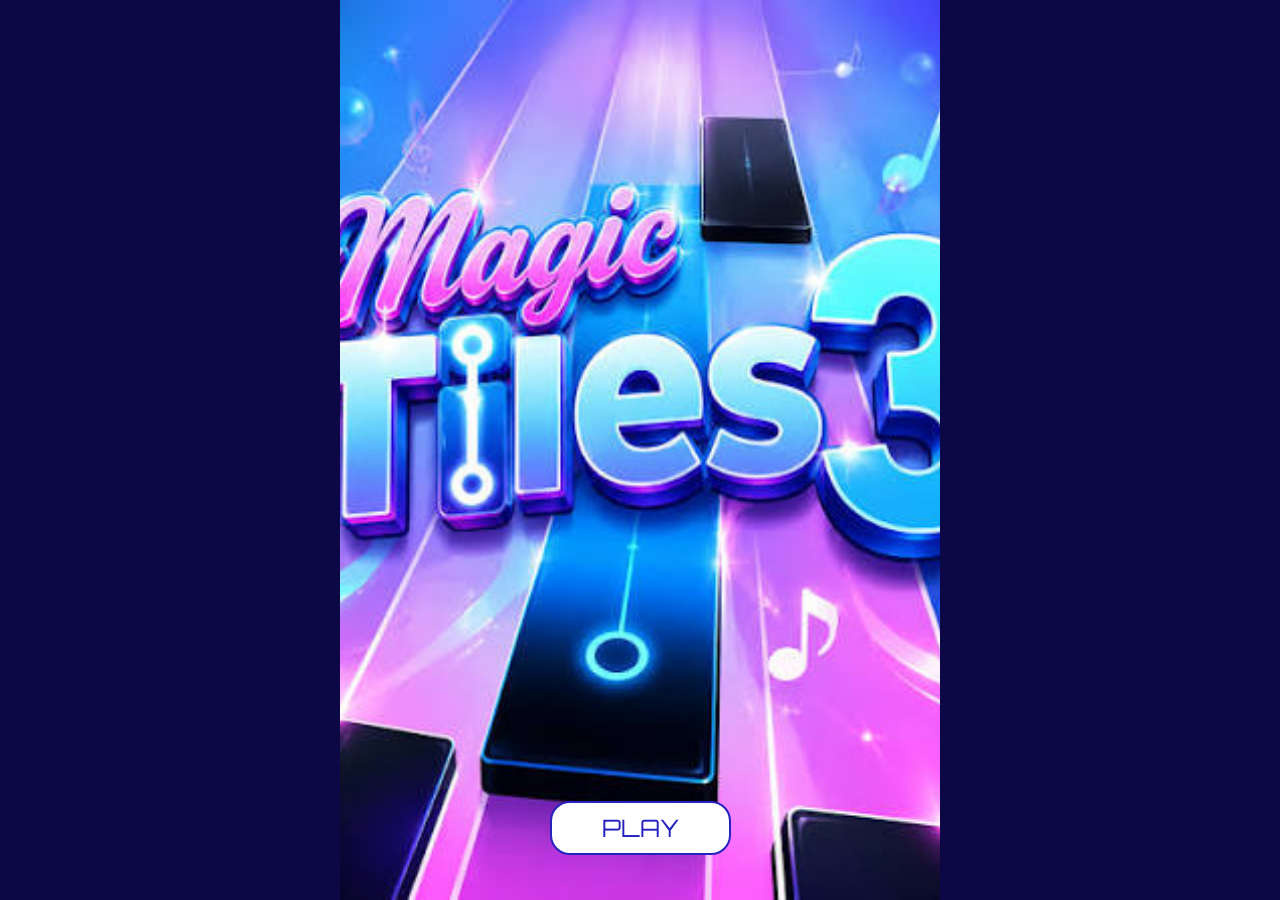
<file: index.html>
<!DOCTYPE html>
<html lang="en">
<head>
    <meta charset="UTF-8">
    <meta name="viewport" content="width=device-width, initial-scale=1.0">
    <title>Magic Tiles 3</title>
    <link rel="stylesheet" href="style.css">
    <style>
        body{
            color: black;
        }
        .size{
            width: 100%;
            height: 100%;
        }
        .size img{
            width: 100%;
            height: 100%;
            max-height: none;
            object-fit: cover;
            position: relative;

        }
        .screen-size{
            position: relative;
            overflow: hidden;
        }
        .name{
            position: absolute;
            bottom: clamp(1rem, 5vh, 3rem);
            left: 50%;
            width: 100%;
            padding: 0;
            transform: translateX(-50%);
        }
        .name a{
            display: inline-block;
        }
    </style>
</head>
<body>
    <div class="screen-size">
        <div class="size">
        <img src="images/magic3.jpg" alt="Magic Tiles 3">
        </div>
        <div class="name">
            <a href="index2.html">
            PLAY
            </a>
        </div>
    </div>
</body>
</html>
</file>
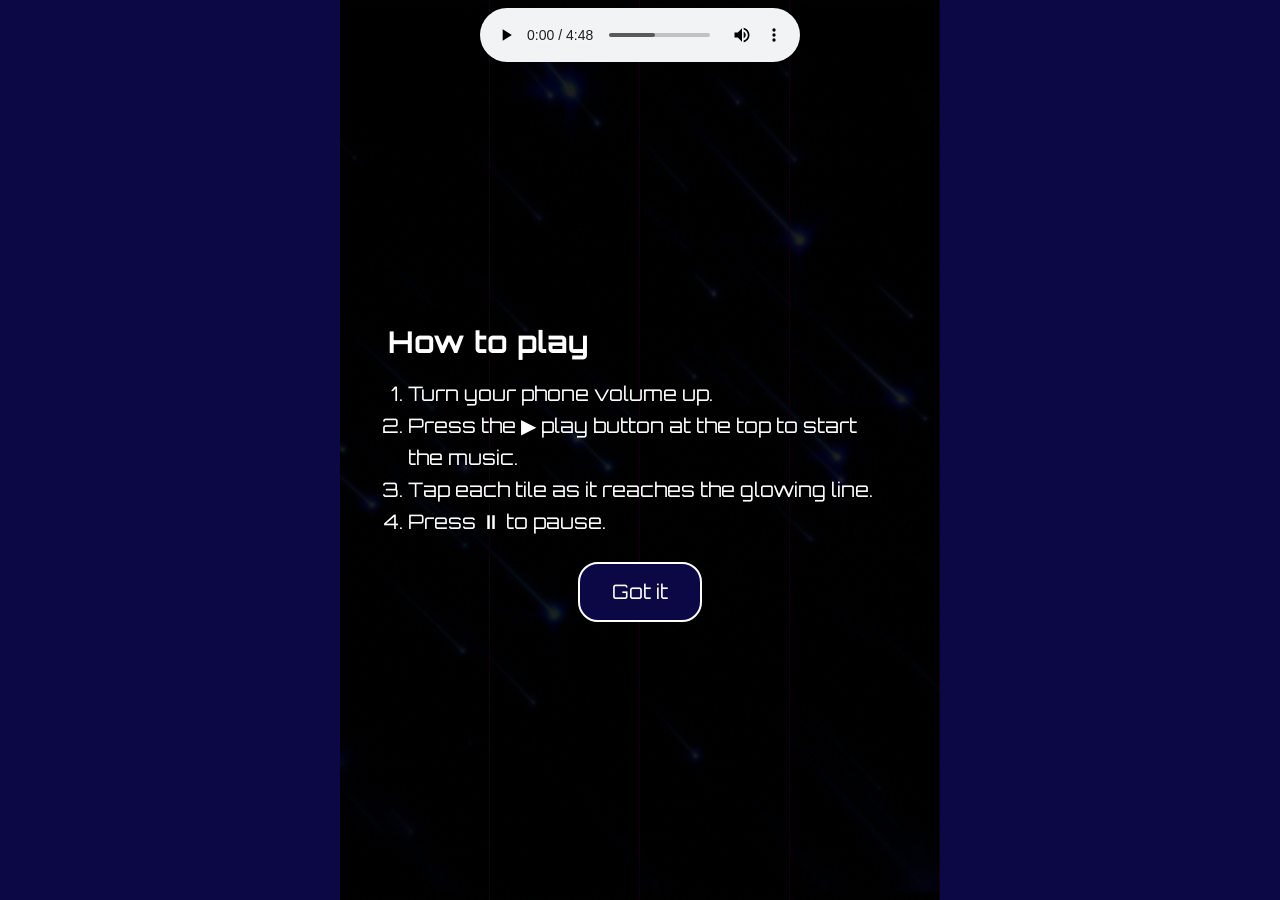
<file: index2.html>
<!DOCTYPE html>
<html lang="en">
<head>
    <meta charset="UTF-8">
    <meta name="viewport" content="width=device-width, initial-scale=1.0">
    <title>Magic Tiles 3</title>
    <link rel="stylesheet" href="style.css">
</head>
<body>
    <audio controls src="music/its you.mp3" class="aud" preload="auto"></audio>
    <input type="checkbox" id="howto-close" class="howto-toggle">
    <div class="screen-size">
        <div class="howto">
            <h2>How to play</h2>
            <ol>
                <li>Turn your phone volume up.</li>
                <li>Press the &#9654; play button at the top to start the music.</li>
                <li>Tap each tile as it reaches the glowing line.</li>
                <li>Press &#9208; to pause.</li>
            </ol>
            <label for="howto-close" class="howto-btn">Got it</label>
        </div>
        <div class="music"></div>
        <div class="bg">
        <div class="grid-line">
            <input type="radio" id="tile-btn3" class="box3">
            <label for="tile-btn3" class="tile3"></label>
            <input type="radio" id="tile-btn6" class="box6">
            <label for="tile-btn6" class="tile6"></label>
            <input type="radio" id="tile-btn11" class="box11">
            <label for="tile-btn11" class="tile11"></label>
            <input type="radio" id="tile-btn15" class="box15">
            <label for="tile-btn15" class="tile15"></label>
            <input type="radio" id="tile-btn18" class="box18">
            <label for="tile-btn18" class="tile18"></label>
            <input type="radio" id="tile-btn23" class="box23">
            <label for="tile-btn23" class="tile23"></label>
            <input type="radio" id="tile-btn28" class="box28">
            <label for="tile-btn28" class="tile28"></label>
            <input type="radio" id="tile-btn30" class="box30">
            <label for="tile-btn30" class="tile30"></label>
            <input type="radio" id="tile-btn37" class="box37">
            <label for="tile-btn37" class="tile37"></label>
            <input type="radio" id="tile-btn40" class="box40">
            <label for="tile-btn40" class="tile40"></label>
            <input type="radio" id="tile-btn42" class="box42">
            <label for="tile-btn42" class="tile42"></label>
            <input type="radio" id="tile-btn47" class="box47">
            <label for="tile-btn47" class="tile47"></label>
            <input type="radio" id="tile-btn49" class="box49">
            <label for="tile-btn49" class="tile49"></label>
            <input type="radio" id="tile-btn53" class="box53">
            <label for="tile-btn53" class="tile53"></label>
            <input type="radio" id="tile-btn60" class="box60">
            <label for="tile-btn60" class="tile60"></label>
            <input type="radio" id="tile-btn67" class="box67">
            <label for="tile-btn67" class="tile67"></label>
            <input type="radio" id="tile-btn68" class="box68">
            <label for="tile-btn68" class="tile68"></label>
            <input type="radio" id="tile-btn72" class="box72">
            <label for="tile-btn72" class="tile72"></label>
            <input type="radio" id="tile-btn76" class="box76">
            <label for="tile-btn76" class="tile76"></label>
            <input type="radio" id="tile-btn79" class="box79">
            <label for="tile-btn79" class="tile79"></label>
            <input type="radio" id="tile-btn80" class="box80">
            <label for="tile-btn80" class="tile80"></label>
            <input type="radio" id="tile-btn90" class="box90">
            <label for="tile-btn90" class="tile90"></label>
            <input type="radio" id="tile-btn91" class="box91">
            <label for="tile-btn91" class="tile91"></label>
            <input type="radio" id="tile-btn96" class="box96">
            <label for="tile-btn96" class="tile96"></label>
            <input type="radio" id="tile-btn101" class="box101">
            <label for="tile-btn101" class="tile101"></label>
            <input type="radio" id="tile-btn102" class="box102">
            <label for="tile-btn102" class="tile102"></label>
            <input type="radio" id="tile-btn108" class="box108">
            <label for="tile-btn108" class="tile108"></label>
            <input type="radio" id="tile-btn110" class="box110">
            <label for="tile-btn110" class="tile110"></label>
            <input type="radio" id="tile-btn112" class="box112">
            <label for="tile-btn112" class="tile112"></label>
            <input type="radio" id="tile-btn126" class="box126">
            <label for="tile-btn126" class="tile126"></label>
            <input type="radio" id="tile-btn134" class="box134">
            <label for="tile-btn134" class="tile134"></label>
            <input type="radio" id="tile-btn138" class="box138">
            <label for="tile-btn138" class="tile138"></label>
            <input type="radio" id="tile-btn141" class="box141">
            <label for="tile-btn141" class="tile141"></label>
            <input type="radio" id="tile-btn145" class="box145">
            <label for="tile-btn145" class="tile145"></label>
            <input type="radio" id="tile-btn152" class="box152">
            <label for="tile-btn152" class="tile152"></label>
            <input type="radio" id="tile-btn153" class="box153">
            <label for="tile-btn153" class="tile153"></label>
            <input type="radio" id="tile-btn158" class="box158">
            <label for="tile-btn158" class="tile158"></label>
            <input type="radio" id="tile-btn165" class="box165">
            <label for="tile-btn165" class="tile165"></label>
            <input type="radio" id="tile-btn166" class="box166">
            <label for="tile-btn166" class="tile166"></label>
            <input type="radio" id="tile-btn169" class="box169">
            <label for="tile-btn169" class="tile169"></label>
            <input type="radio" id="tile-btn173" class="box173">
            <label for="tile-btn173" class="tile173"></label>
            <input type="radio" id="tile-btn174" class="box174">
            <label for="tile-btn174" class="tile174"></label>
            <input type="radio" id="tile-btn185" class="box185">
            <label for="tile-btn185" class="tile185"></label>
            <input type="radio" id="tile-btn189" class="box189">
            <label for="tile-btn189" class="tile189"></label>
            <input type="radio" id="tile-btn191" class="box191">
            <label for="tile-btn191" class="tile191"></label>
            <input type="radio" id="tile-btn192" class="box192">
            <label for="tile-btn192" class="tile192"></label>
            <input type="radio" id="tile-btn203" class="box203">
            <label for="tile-btn203" class="tile203"></label>
            <input type="radio" id="tile-btn206" class="box206">
            <label for="tile-btn206" class="tile206"></label>
            <input type="radio" id="tile-btn208" class="box208">
            <label for="tile-btn208" class="tile208"></label>
            <input type="radio" id="tile-btn209" class="box209">
            <label for="tile-btn209" class="tile209"></label>
            <input type="radio" id="tile-btn211" class="box211">
            <label for="tile-btn211" class="tile211"></label>
            <input type="radio" id="tile-btn223" class="box223">
            <label for="tile-btn223" class="tile223"></label>
            <input type="radio" id="tile-btn224" class="box224">
            <label for="tile-btn224" class="tile224"></label>
            <input type="radio" id="tile-btn226" class="box226">
            <label for="tile-btn226" class="tile226"></label>
            <input type="radio" id="tile-btn230" class="box230">
            <label for="tile-btn230" class="tile230"></label>
            <input type="radio" id="tile-btn239" class="box239">
            <label for="tile-btn239" class="tile239"></label>
            <input type="radio" id="tile-btn240" class="box240">
            <label for="tile-btn240" class="tile240"></label>
            <input type="radio" id="tile-btn242" class="box242">
            <label for="tile-btn242" class="tile242"></label>
            <input type="radio" id="tile-btn245" class="box245">
            <label for="tile-btn245" class="tile245"></label>
            <input type="radio" id="tile-btn247" class="box247">
            <label for="tile-btn247" class="tile247"></label>
            <input type="radio" id="tile-btn258" class="box258">
            <label for="tile-btn258" class="tile258"></label>
            <input type="radio" id="tile-btn259" class="box259">
            <label for="tile-btn259" class="tile259"></label>
            <input type="radio" id="tile-btn269" class="box269">
            <label for="tile-btn269" class="tile269"></label>
            <input type="radio" id="tile-btn271" class="box271">
            <label for="tile-btn271" class="tile271"></label>
            <input type="radio" id="tile-btn272" class="box272">
            <label for="tile-btn272" class="tile272"></label>
            <input type="radio" id="tile-btn274" class="box274">
            <label for="tile-btn274" class="tile274"></label>
            <input type="radio" id="tile-btn288" class="box288">
            <label for="tile-btn288" class="tile288"></label>
            <input type="radio" id="tile-btn291" class="box291">
            <label for="tile-btn291" class="tile291"></label>
            <input type="radio" id="tile-btn292" class="box292">
            <label for="tile-btn292" class="tile292"></label>
            <input type="radio" id="tile-btn294" class="box294">
            <label for="tile-btn294" class="tile294"></label>
            <input type="radio" id="tile-btn304" class="box304">
            <label for="tile-btn304" class="tile304"></label>
            <input type="radio" id="tile-btn307" class="box307">
            <label for="tile-btn307" class="tile307"></label>
            <input type="radio" id="tile-btn308" class="box308">
            <label for="tile-btn308" class="tile308"></label>
            <input type="radio" id="tile-btn311" class="box311">
            <label for="tile-btn311" class="tile311"></label>
            <input type="radio" id="tile-btn314" class="box314">
            <label for="tile-btn314" class="tile314"></label>
            <input type="radio" id="tile-btn318" class="box318">
            <label for="tile-btn318" class="tile318"></label>
            <input type="radio" id="tile-btn326" class="box326">
            <label for="tile-btn326" class="tile326"></label>
            <input type="radio" id="tile-btn330" class="box330">
            <label for="tile-btn330" class="tile330"></label>
            <input type="radio" id="tile-btn332" class="box332">
            <label for="tile-btn332" class="tile332"></label>
            <input type="radio" id="tile-btn334" class="box334">
            <label for="tile-btn334" class="tile334"></label>
            <input type="radio" id="tile-btn342" class="box342">
            <label for="tile-btn342" class="tile342"></label>
            <input type="radio" id="tile-btn346" class="box346">
            <label for="tile-btn346" class="tile346"></label>
            <input type="radio" id="tile-btn349" class="box349">
            <label for="tile-btn349" class="tile349"></label>
            <input type="radio" id="tile-btn360" class="box360">
            <label for="tile-btn360" class="tile360"></label>
            <input type="radio" id="tile-btn361" class="box361">
            <label for="tile-btn361" class="tile361"></label>
            <input type="radio" id="tile-btn363" class="box363">
            <label for="tile-btn363" class="tile363"></label>
            <input type="radio" id="tile-btn367" class="box367">
            <label for="tile-btn367" class="tile367"></label>
            <input type="radio" id="tile-btn375" class="box375">
            <label for="tile-btn375" class="tile375"></label>
            <input type="radio" id="tile-btn377" class="box377">
            <label for="tile-btn377" class="tile377"></label>
            <input type="radio" id="tile-btn378" class="box378">
            <label for="tile-btn378" class="tile378"></label>
            <input type="radio" id="tile-btn381" class="box381">
            <label for="tile-btn381" class="tile381"></label>
            <input type="radio" id="tile-btn391" class="box391">
            <label for="tile-btn391" class="tile391"></label>
            <input type="radio" id="tile-btn392" class="box392">
            <label for="tile-btn392" class="tile392"></label>
            <input type="radio" id="tile-btn394" class="box394">
            <label for="tile-btn394" class="tile394"></label>
            <input type="radio" id="tile-btn395" class="box395">
            <label for="tile-btn395" class="tile395"></label>
            <input type="radio" id="tile-btn398" class="box398">
            <label for="tile-btn398" class="tile398"></label>
            <input type="radio" id="tile-btn408" class="box408">
            <label for="tile-btn408" class="tile408"></label>
            <input type="radio" id="tile-btn409" class="box409">
            <label for="tile-btn409" class="tile409"></label>
            <input type="radio" id="tile-btn411" class="box411">
            <label for="tile-btn411" class="tile411"></label>
            <input type="radio" id="tile-btn415" class="box415">
            <label for="tile-btn415" class="tile415"></label>
            <input type="radio" id="tile-btn420" class="box420">
            <label for="tile-btn420" class="tile420"></label>
        </div>
        <div class="grid-line">
            <input type="radio" id="tile-btn1" class="box1">
            <label for="tile-btn1" class="tile1"></label>
            <input type="radio" id="tile-btn7" class="box7">
            <label for="tile-btn7" class="tile7"></label>
            <input type="radio" id="tile-btn13" class="box13">
            <label for="tile-btn13" class="tile13"></label>
            <input type="radio" id="tile-btn16" class="box16">
            <label for="tile-btn16" class="tile16"></label>
            <input type="radio" id="tile-btn17" class="box17">
            <label for="tile-btn17" class="tile17"></label>
            <input type="radio" id="tile-btn20" class="box20">
            <label for="tile-btn20" class="tile20"></label>
            <input type="radio" id="tile-btn31" class="box31">
            <label for="tile-btn31" class="tile31"></label>
            <input type="radio" id="tile-btn32" class="box32">
            <label for="tile-btn32" class="tile32"></label>
            <input type="radio" id="tile-btn34" class="box34">
            <label for="tile-btn34" class="tile34"></label>
            <input type="radio" id="tile-btn36" class="box36">
            <label for="tile-btn36" class="tile36"></label>
            <input type="radio" id="tile-btn38" class="box38">
            <label for="tile-btn38" class="tile38"></label>
            <input type="radio" id="tile-btn43" class="box43">
            <label for="tile-btn43" class="tile43"></label>
            <input type="radio" id="tile-btn48" class="box48">
            <label for="tile-btn48" class="tile48"></label>
            <input type="radio" id="tile-btn50" class="box50">
            <label for="tile-btn50" class="tile50"></label>
            <input type="radio" id="tile-btn52" class="box52">
            <label for="tile-btn52" class="tile52"></label>
            <input type="radio" id="tile-btn55" class="box55">
            <label for="tile-btn55" class="tile55"></label>
            <input type="radio" id="tile-btn57" class="box57">
            <label for="tile-btn57" class="tile57"></label>
            <input type="radio" id="tile-btn61" class="box61">
            <label for="tile-btn61" class="tile61"></label>
            <input type="radio" id="tile-btn66" class="box66">
            <label for="tile-btn66" class="tile66"></label>
            <input type="radio" id="tile-btn70" class="box70">
            <label for="tile-btn70" class="tile70"></label>
            <input type="radio" id="tile-btn78" class="box78">
            <label for="tile-btn78" class="tile78"></label>
            <input type="radio" id="tile-btn83" class="box83">
            <label for="tile-btn83" class="tile83"></label>
            <input type="radio" id="tile-btn85" class="box85">
            <label for="tile-btn85" class="tile85"></label>
            <input type="radio" id="tile-btn92" class="box92">
            <label for="tile-btn92" class="tile92"></label>
            <input type="radio" id="tile-btn93" class="box93">
            <label for="tile-btn93" class="tile93"></label>
            <input type="radio" id="tile-btn97" class="box97">
            <label for="tile-btn97" class="tile97"></label>
            <input type="radio" id="tile-btn100" class="box100">
            <label for="tile-btn100" class="tile100"></label>
            <input type="radio" id="tile-btn113" class="box113">
            <label for="tile-btn113" class="tile113"></label>
            <input type="radio" id="tile-btn114" class="box114">
            <label for="tile-btn114" class="tile114"></label>
            <input type="radio" id="tile-btn116" class="box116">
            <label for="tile-btn116" class="tile116"></label>
            <input type="radio" id="tile-btn117" class="box117">
            <label for="tile-btn117" class="tile117"></label>
            <input type="radio" id="tile-btn128" class="box128">
            <label for="tile-btn128" class="tile128"></label>
            <input type="radio" id="tile-btn129" class="box129">
            <label for="tile-btn129" class="tile129"></label>
            <input type="radio" id="tile-btn131" class="box131">
            <label for="tile-btn131" class="tile131"></label>
            <input type="radio" id="tile-btn135" class="box135">
            <label for="tile-btn135" class="tile135"></label>
            <input type="radio" id="tile-btn137" class="box137">
            <label for="tile-btn137" class="tile137"></label>
            <input type="radio" id="tile-btn140" class="box140">
            <label for="tile-btn140" class="tile140"></label>
            <input type="radio" id="tile-btn146" class="box146">
            <label for="tile-btn146" class="tile146"></label>
            <input type="radio" id="tile-btn149" class="box149">
            <label for="tile-btn149" class="tile149"></label>
            <input type="radio" id="tile-btn150" class="box150">
            <label for="tile-btn150" class="tile150"></label>
            <input type="radio" id="tile-btn161" class="box161">
            <label for="tile-btn161" class="tile161"></label>
            <input type="radio" id="tile-btn162" class="box162">
            <label for="tile-btn162" class="tile162"></label>
            <input type="radio" id="tile-btn175" class="box175">
            <label for="tile-btn175" class="tile175"></label>
            <input type="radio" id="tile-btn176" class="box176">
            <label for="tile-btn176" class="tile176"></label>
            <input type="radio" id="tile-btn179" class="box179">
            <label for="tile-btn179" class="tile179"></label>
            <input type="radio" id="tile-btn180" class="box180">
            <label for="tile-btn180" class="tile180"></label>
            <input type="radio" id="tile-btn193" class="box193">
            <label for="tile-btn193" class="tile193"></label>
            <input type="radio" id="tile-btn196" class="box196">
            <label for="tile-btn196" class="tile196"></label>
            <input type="radio" id="tile-btn197" class="box197">
            <label for="tile-btn197" class="tile197"></label>
            <input type="radio" id="tile-btn202" class="box202">
            <label for="tile-btn202" class="tile202"></label>
            <input type="radio" id="tile-btn213" class="box213">
            <label for="tile-btn213" class="tile213"></label>
            <input type="radio" id="tile-btn215" class="box215">
            <label for="tile-btn215" class="tile215"></label>
            <input type="radio" id="tile-btn221" class="box221">
            <label for="tile-btn221" class="tile221"></label>
            <input type="radio" id="tile-btn222" class="box222">
            <label for="tile-btn222" class="tile222"></label>
            <input type="radio" id="tile-btn225" class="box225">
            <label for="tile-btn225" class="tile225"></label>
            <input type="radio" id="tile-btn241" class="box241">
            <label for="tile-btn241" class="tile241"></label>
            <input type="radio" id="tile-btn248" class="box248">
            <label for="tile-btn248" class="tile248"></label>
            <input type="radio" id="tile-btn249" class="box249">
            <label for="tile-btn249" class="tile249"></label>
            <input type="radio" id="tile-btn251" class="box251">
            <label for="tile-btn251" class="tile251"></label>
            <input type="radio" id="tile-btn257" class="box257">
            <label for="tile-btn257" class="tile257"></label>
            <input type="radio" id="tile-btn264" class="box264">
            <label for="tile-btn264" class="tile264"></label>
            <input type="radio" id="tile-btn267" class="box267">
            <label for="tile-btn267" class="tile267"></label>
            <input type="radio" id="tile-btn268" class="box268">
            <label for="tile-btn268" class="tile268"></label>
            <input type="radio" id="tile-btn273" class="box273">
            <label for="tile-btn273" class="tile273"></label>
            <input type="radio" id="tile-btn285" class="box285">
            <label for="tile-btn285" class="tile285"></label>
            <input type="radio" id="tile-btn286" class="box286">
            <label for="tile-btn286" class="tile286"></label>
            <input type="radio" id="tile-btn293" class="box293">
            <label for="tile-btn293" class="tile293"></label>
            <input type="radio" id="tile-btn297" class="box297">
            <label for="tile-btn297" class="tile297"></label>
            <input type="radio" id="tile-btn306" class="box306">
            <label for="tile-btn306" class="tile306"></label>
            <input type="radio" id="tile-btn309" class="box309">
            <label for="tile-btn309" class="tile309"></label>
            <input type="radio" id="tile-btn310" class="box310">
            <label for="tile-btn310" class="tile310"></label>
            <input type="radio" id="tile-btn321" class="box321">
            <label for="tile-btn321" class="tile321"></label>
            <input type="radio" id="tile-btn323" class="box323">
            <label for="tile-btn323" class="tile323"></label>
            <input type="radio" id="tile-btn325" class="box325">
            <label for="tile-btn325" class="tile325"></label>
            <input type="radio" id="tile-btn327" class="box327">
            <label for="tile-btn327" class="tile327"></label>
            <input type="radio" id="tile-btn329" class="box329">
            <label for="tile-btn329" class="tile329"></label>
            <input type="radio" id="tile-btn337" class="box337">
            <label for="tile-btn337" class="tile337"></label>
            <input type="radio" id="tile-btn339" class="box339">
            <label for="tile-btn339" class="tile339"></label>
            <input type="radio" id="tile-btn340" class="box340">
            <label for="tile-btn340" class="tile340"></label>
            <input type="radio" id="tile-btn345" class="box345">
            <label for="tile-btn345" class="tile345"></label>
            <input type="radio" id="tile-btn353" class="box353">
            <label for="tile-btn353" class="tile353"></label>
            <input type="radio" id="tile-btn354" class="box354">
            <label for="tile-btn354" class="tile354"></label>
            <input type="radio" id="tile-btn362" class="box362">
            <label for="tile-btn362" class="tile362"></label>
            <input type="radio" id="tile-btn365" class="box365">
            <label for="tile-btn365" class="tile365"></label>
            <input type="radio" id="tile-btn371" class="box371">
            <label for="tile-btn371" class="tile371"></label>
            <input type="radio" id="tile-btn376" class="box376">
            <label for="tile-btn376" class="tile376"></label>
            <input type="radio" id="tile-btn379" class="box379">
            <label for="tile-btn379" class="tile379"></label>
            <input type="radio" id="tile-btn386" class="box386">
            <label for="tile-btn386" class="tile386"></label>
            <input type="radio" id="tile-btn388" class="box388">
            <label for="tile-btn388" class="tile388"></label>
            <input type="radio" id="tile-btn396" class="box396">
            <label for="tile-btn396" class="tile396"></label>
            <input type="radio" id="tile-btn397" class="box397">
            <label for="tile-btn397" class="tile397"></label>
            <input type="radio" id="tile-btn403" class="box403">
            <label for="tile-btn403" class="tile403"></label>
            <input type="radio" id="tile-btn412" class="box412">
            <label for="tile-btn412" class="tile412"></label>
            <input type="radio" id="tile-btn413" class="box413">
            <label for="tile-btn413" class="tile413"></label>
            <input type="radio" id="tile-btn422" class="box422">
            <label for="tile-btn422" class="tile422"></label>
        </div>
        <div class="grid-line">
            <input type="radio" id="tile-btn2" class="box2">
            <label for="tile-btn2" class="tile2"></label>
            <input type="radio" id="tile-btn4" class="box4">
            <label for="tile-btn4" class="tile4"></label>
            <input type="radio" id="tile-btn5" class="box5">
            <label for="tile-btn5" class="tile5"></label>
            <input type="radio" id="tile-btn8" class="box8">
            <label for="tile-btn8" class="tile8"></label>
            <input type="radio" id="tile-btn12" class="box12">
            <label for="tile-btn12" class="tile12"></label>
            <input type="radio" id="tile-btn19" class="box19">
            <label for="tile-btn19" class="tile19"></label>
            <input type="radio" id="tile-btn21" class="box21">
            <label for="tile-btn21" class="tile21"></label>
            <input type="radio" id="tile-btn22" class="box22">
            <label for="tile-btn22" class="tile22"></label>
            <input type="radio" id="tile-btn24" class="box24">
            <label for="tile-btn24" class="tile24"></label>
            <input type="radio" id="tile-btn27" class="box27">
            <label for="tile-btn27" class="tile27"></label>
            <input type="radio" id="tile-btn29" class="box29">
            <label for="tile-btn29" class="tile29"></label>
            <input type="radio" id="tile-btn33" class="box33">
            <label for="tile-btn33" class="tile33"></label>
            <input type="radio" id="tile-btn44" class="box44">
            <label for="tile-btn44" class="tile44"></label>
            <input type="radio" id="tile-btn45" class="box45">
            <label for="tile-btn45" class="tile45"></label>
            <input type="radio" id="tile-btn54" class="box54">
            <label for="tile-btn54" class="tile54"></label>
            <input type="radio" id="tile-btn56" class="box56">
            <label for="tile-btn56" class="tile56"></label>
            <input type="radio" id="tile-btn59" class="box59">
            <label for="tile-btn59" class="tile59"></label>
            <input type="radio" id="tile-btn64" class="box64">
            <label for="tile-btn64" class="tile64"></label>
            <input type="radio" id="tile-btn65" class="box65">
            <label for="tile-btn65" class="tile65"></label>
            <input type="radio" id="tile-btn71" class="box71">
            <label for="tile-btn71" class="tile71"></label>
            <input type="radio" id="tile-btn73" class="box73">
            <label for="tile-btn73" class="tile73"></label>
            <input type="radio" id="tile-btn74" class="box74">
            <label for="tile-btn74" class="tile74"></label>
            <input type="radio" id="tile-btn82" class="box82">
            <label for="tile-btn82" class="tile82"></label>
            <input type="radio" id="tile-btn86" class="box86">
            <label for="tile-btn86" class="tile86"></label>
            <input type="radio" id="tile-btn89" class="box89">
            <label for="tile-btn89" class="tile89"></label>
            <input type="radio" id="tile-btn94" class="box94">
            <label for="tile-btn94" class="tile94"></label>
            <input type="radio" id="tile-btn95" class="box95">
            <label for="tile-btn95" class="tile95"></label>
            <input type="radio" id="tile-btn98" class="box98">
            <label for="tile-btn98" class="tile98"></label>
            <input type="radio" id="tile-btn99" class="box99">
            <label for="tile-btn99" class="tile99"></label>
            <input type="radio" id="tile-btn103" class="box103">
            <label for="tile-btn103" class="tile103"></label>
            <input type="radio" id="tile-btn105" class="box105">
            <label for="tile-btn105" class="tile105"></label>
            <input type="radio" id="tile-btn106" class="box106">
            <label for="tile-btn106" class="tile106"></label>
            <input type="radio" id="tile-btn111" class="box111">
            <label for="tile-btn111" class="tile111"></label>
            <input type="radio" id="tile-btn118" class="box118">
            <label for="tile-btn118" class="tile118"></label>
            <input type="radio" id="tile-btn119" class="box119">
            <label for="tile-btn119" class="tile119"></label>
            <input type="radio" id="tile-btn122" class="box122">
            <label for="tile-btn122" class="tile122"></label>
            <input type="radio" id="tile-btn123" class="box123">
            <label for="tile-btn123" class="tile123"></label>
            <input type="radio" id="tile-btn125" class="box125">
            <label for="tile-btn125" class="tile125"></label>
            <input type="radio" id="tile-btn130" class="box130">
            <label for="tile-btn130" class="tile130"></label>
            <input type="radio" id="tile-btn132" class="box132">
            <label for="tile-btn132" class="tile132"></label>
            <input type="radio" id="tile-btn133" class="box133">
            <label for="tile-btn133" class="tile133"></label>
            <input type="radio" id="tile-btn139" class="box139">
            <label for="tile-btn139" class="tile139"></label>
            <input type="radio" id="tile-btn142" class="box142">
            <label for="tile-btn142" class="tile142"></label>
            <input type="radio" id="tile-btn143" class="box143">
            <label for="tile-btn143" class="tile143"></label>
            <input type="radio" id="tile-btn154" class="box154">
            <label for="tile-btn154" class="tile154"></label>
            <input type="radio" id="tile-btn155" class="box155">
            <label for="tile-btn155" class="tile155"></label>
            <input type="radio" id="tile-btn157" class="box157">
            <label for="tile-btn157" class="tile157"></label>
            <input type="radio" id="tile-btn159" class="box159">
            <label for="tile-btn159" class="tile159"></label>
            <input type="radio" id="tile-btn160" class="box160">
            <label for="tile-btn160" class="tile160"></label>
            <input type="radio" id="tile-btn167" class="box167">
            <label for="tile-btn167" class="tile167"></label>
            <input type="radio" id="tile-btn168" class="box168">
            <label for="tile-btn168" class="tile168"></label>
            <input type="radio" id="tile-btn170" class="box170">
            <label for="tile-btn170" class="tile170"></label>
            <input type="radio" id="tile-btn178" class="box178">
            <label for="tile-btn178" class="tile178"></label>
            <input type="radio" id="tile-btn181" class="box181">
            <label for="tile-btn181" class="tile181"></label>
            <input type="radio" id="tile-btn183" class="box183">
            <label for="tile-btn183" class="tile183"></label>
            <input type="radio" id="tile-btn184" class="box184">
            <label for="tile-btn184" class="tile184"></label>
            <input type="radio" id="tile-btn186" class="box186">
            <label for="tile-btn186" class="tile186"></label>
            <input type="radio" id="tile-btn190" class="box190">
            <label for="tile-btn190" class="tile190"></label>
            <input type="radio" id="tile-btn194" class="box194">
            <label for="tile-btn194" class="tile194"></label>
            <input type="radio" id="tile-btn195" class="box195">
            <label for="tile-btn195" class="tile195"></label>
            <input type="radio" id="tile-btn198" class="box198">
            <label for="tile-btn198" class="tile198"></label>
            <input type="radio" id="tile-btn200" class="box200">
            <label for="tile-btn200" class="tile200"></label>
            <input type="radio" id="tile-btn201" class="box201">
            <label for="tile-btn201" class="tile201"></label>
            <input type="radio" id="tile-btn205" class="box205">
            <label for="tile-btn205" class="tile205"></label>
            <input type="radio" id="tile-btn212" class="box212">
            <label for="tile-btn212" class="tile212"></label>
            <input type="radio" id="tile-btn217" class="box217">
            <label for="tile-btn217" class="tile217"></label>
            <input type="radio" id="tile-btn219" class="box219">
            <label for="tile-btn219" class="tile219"></label>
            <input type="radio" id="tile-btn227" class="box227">
            <label for="tile-btn227" class="tile227"></label>
            <input type="radio" id="tile-btn231" class="box231">
            <label for="tile-btn231" class="tile231"></label>
            <input type="radio" id="tile-btn232" class="box232">
            <label for="tile-btn232" class="tile232"></label>
            <input type="radio" id="tile-btn234" class="box234">
            <label for="tile-btn234" class="tile234"></label>
            <input type="radio" id="tile-btn237" class="box237">
            <label for="tile-btn237" class="tile237"></label>
            <input type="radio" id="tile-btn238" class="box238">
            <label for="tile-btn238" class="tile238"></label>
            <input type="radio" id="tile-btn243" class="box243">
            <label for="tile-btn243" class="tile243"></label>
            <input type="radio" id="tile-btn244" class="box244">
            <label for="tile-btn244" class="tile244"></label>
            <input type="radio" id="tile-btn246" class="box246">
            <label for="tile-btn246" class="tile246"></label>
            <input type="radio" id="tile-btn250" class="box250">
            <label for="tile-btn250" class="tile250"></label>
            <input type="radio" id="tile-btn252" class="box252">
            <label for="tile-btn252" class="tile252"></label>
            <input type="radio" id="tile-btn253" class="box253">
            <label for="tile-btn253" class="tile253"></label>
            <input type="radio" id="tile-btn256" class="box256">
            <label for="tile-btn256" class="tile256"></label>
            <input type="radio" id="tile-btn262" class="box262">
            <label for="tile-btn262" class="tile262"></label>
            <input type="radio" id="tile-btn263" class="box263">
            <label for="tile-btn263" class="tile263"></label>
            <input type="radio" id="tile-btn266" class="box266">
            <label for="tile-btn266" class="tile266"></label>
            <input type="radio" id="tile-btn270" class="box270">
            <label for="tile-btn270" class="tile270"></label>
            <input type="radio" id="tile-btn275" class="box275">
            <label for="tile-btn275" class="tile275"></label>
            <input type="radio" id="tile-btn277" class="box277">
            <label for="tile-btn277" class="tile277"></label>
            <input type="radio" id="tile-btn279" class="box279">
            <label for="tile-btn279" class="tile279"></label>
            <input type="radio" id="tile-btn281" class="box281">
            <label for="tile-btn281" class="tile281"></label>
            <input type="radio" id="tile-btn282" class="box282">
            <label for="tile-btn282" class="tile282"></label>
            <input type="radio" id="tile-btn284" class="box284">
            <label for="tile-btn284" class="tile284"></label>
            <input type="radio" id="tile-btn287" class="box287">
            <label for="tile-btn287" class="tile287"></label>
            <input type="radio" id="tile-btn296" class="box296">
            <label for="tile-btn296" class="tile296"></label>
            <input type="radio" id="tile-btn298" class="box298">
            <label for="tile-btn298" class="tile298"></label>
            <input type="radio" id="tile-btn299" class="box299">
            <label for="tile-btn299" class="tile299"></label>
            <input type="radio" id="tile-btn302" class="box302">
            <label for="tile-btn302" class="tile302"></label>
            <input type="radio" id="tile-btn303" class="box303">
            <label for="tile-btn303" class="tile303"></label>
            <input type="radio" id="tile-btn305" class="box305">
            <label for="tile-btn305" class="tile305"></label>
            <input type="radio" id="tile-btn313" class="box313">
            <label for="tile-btn313" class="tile313"></label>
            <input type="radio" id="tile-btn317" class="box317">
            <label for="tile-btn317" class="tile317"></label>
            <input type="radio" id="tile-btn320" class="box320">
            <label for="tile-btn320" class="tile320"></label>
            <input type="radio" id="tile-btn322" class="box322">
            <label for="tile-btn322" class="tile322"></label>
            <input type="radio" id="tile-btn328" class="box328">
            <label for="tile-btn328" class="tile328"></label>
            <input type="radio" id="tile-btn336" class="box336">
            <label for="tile-btn336" class="tile336"></label>
            <input type="radio" id="tile-btn341" class="box341">
            <label for="tile-btn341" class="tile341"></label>
            <input type="radio" id="tile-btn343" class="box343">
            <label for="tile-btn343" class="tile343"></label>
            <input type="radio" id="tile-btn344" class="box344">
            <label for="tile-btn344" class="tile344"></label>
            <input type="radio" id="tile-btn351" class="box351">
            <label for="tile-btn351" class="tile351"></label>
            <input type="radio" id="tile-btn355" class="box355">
            <label for="tile-btn355" class="tile355"></label>
            <input type="radio" id="tile-btn357" class="box357">
            <label for="tile-btn357" class="tile357"></label>
            <input type="radio" id="tile-btn358" class="box358">
            <label for="tile-btn358" class="tile358"></label>
            <input type="radio" id="tile-btn366" class="box366">
            <label for="tile-btn366" class="tile366"></label>
            <input type="radio" id="tile-btn368" class="box368">
            <label for="tile-btn368" class="tile368"></label>
            <input type="radio" id="tile-btn372" class="box372">
            <label for="tile-btn372" class="tile372"></label>
            <input type="radio" id="tile-btn373" class="box373">
            <label for="tile-btn373" class="tile373"></label>
            <input type="radio" id="tile-btn383" class="box383">
            <label for="tile-btn383" class="tile383"></label>
            <input type="radio" id="tile-btn387" class="box387">
            <label for="tile-btn387" class="tile387"></label>
            <input type="radio" id="tile-btn389" class="box389">
            <label for="tile-btn389" class="tile389"></label>
            <input type="radio" id="tile-btn390" class="box390">
            <label for="tile-btn390" class="tile390"></label>
            <input type="radio" id="tile-btn401" class="box401">
            <label for="tile-btn401" class="tile401"></label>
            <input type="radio" id="tile-btn404" class="box404">
            <label for="tile-btn404" class="tile404"></label>
            <input type="radio" id="tile-btn405" class="box405">
            <label for="tile-btn405" class="tile405"></label>
            <input type="radio" id="tile-btn407" class="box407">
            <label for="tile-btn407" class="tile407"></label>
            <input type="radio" id="tile-btn414" class="box414">
            <label for="tile-btn414" class="tile414"></label>
            <input type="radio" id="tile-btn418" class="box418">
            <label for="tile-btn418" class="tile418"></label>
            <input type="radio" id="tile-btn421" class="box421">
            <label for="tile-btn421" class="tile421"></label>
            <input type="radio" id="tile-btn423" class="box423">
            <label for="tile-btn423" class="tile423"></label>
        </div>
        <div class="grid-line">
            <input type="radio" id="tile-btn" class="box">
            <label for="tile-btn" class="tile"></label>
            <input type="radio" id="tile-btn9" class="box9">
            <label for="tile-btn9" class="tile9"></label>
            <input type="radio" id="tile-btn10" class="box10">
            <label for="tile-btn10" class="tile10"></label>
            <input type="radio" id="tile-btn14" class="box14">
            <label for="tile-btn14" class="tile14"></label>
            <input type="radio" id="tile-btn25" class="box25">
            <label for="tile-btn25" class="tile25"></label>
            <input type="radio" id="tile-btn26" class="box26">
            <label for="tile-btn26" class="tile26"></label>
            <input type="radio" id="tile-btn35" class="box35">
            <label for="tile-btn35" class="tile35"></label>
            <input type="radio" id="tile-btn39" class="box39">
            <label for="tile-btn39" class="tile39"></label>
            <input type="radio" id="tile-btn41" class="box41">
            <label for="tile-btn41" class="tile41"></label>
            <input type="radio" id="tile-btn46" class="box46">
            <label for="tile-btn46" class="tile46"></label>
            <input type="radio" id="tile-btn51" class="box51">
            <label for="tile-btn51" class="tile51"></label>
            <input type="radio" id="tile-btn58" class="box58">
            <label for="tile-btn58" class="tile58"></label>
            <input type="radio" id="tile-btn62" class="box62">
            <label for="tile-btn62" class="tile62"></label>
            <input type="radio" id="tile-btn63" class="box63">
            <label for="tile-btn63" class="tile63"></label>
            <input type="radio" id="tile-btn69" class="box69">
            <label for="tile-btn69" class="tile69"></label>
            <input type="radio" id="tile-btn75" class="box75">
            <label for="tile-btn75" class="tile75"></label>
            <input type="radio" id="tile-btn77" class="box77">
            <label for="tile-btn77" class="tile77"></label>
            <input type="radio" id="tile-btn81" class="box81">
            <label for="tile-btn81" class="tile81"></label>
            <input type="radio" id="tile-btn84" class="box84">
            <label for="tile-btn84" class="tile84"></label>
            <input type="radio" id="tile-btn87" class="box87">
            <label for="tile-btn87" class="tile87"></label>
            <input type="radio" id="tile-btn88" class="box88">
            <label for="tile-btn88" class="tile88"></label>
            <input type="radio" id="tile-btn104" class="box104">
            <label for="tile-btn104" class="tile104"></label>
            <input type="radio" id="tile-btn107" class="box107">
            <label for="tile-btn107" class="tile107"></label>
            <input type="radio" id="tile-btn109" class="box109">
            <label for="tile-btn109" class="tile109"></label>
            <input type="radio" id="tile-btn115" class="box115">
            <label for="tile-btn115" class="tile115"></label>
            <input type="radio" id="tile-btn120" class="box120">
            <label for="tile-btn120" class="tile120"></label>
            <input type="radio" id="tile-btn121" class="box121">
            <label for="tile-btn121" class="tile121"></label>
            <input type="radio" id="tile-btn124" class="box124">
            <label for="tile-btn124" class="tile124"></label>
            <input type="radio" id="tile-btn127" class="box127">
            <label for="tile-btn127" class="tile127"></label>
            <input type="radio" id="tile-btn136" class="box136">
            <label for="tile-btn136" class="tile136"></label>
            <input type="radio" id="tile-btn144" class="box144">
            <label for="tile-btn144" class="tile144"></label>
            <input type="radio" id="tile-btn147" class="box147">
            <label for="tile-btn147" class="tile147"></label>
            <input type="radio" id="tile-btn148" class="box148">
            <label for="tile-btn148" class="tile148"></label>
            <input type="radio" id="tile-btn151" class="box151">
            <label for="tile-btn151" class="tile151"></label>
            <input type="radio" id="tile-btn156" class="box156">
            <label for="tile-btn156" class="tile156"></label>
            <input type="radio" id="tile-btn163" class="box163">
            <label for="tile-btn163" class="tile163"></label>
            <input type="radio" id="tile-btn164" class="box164">
            <label for="tile-btn164" class="tile164"></label>
            <input type="radio" id="tile-btn171" class="box171">
            <label for="tile-btn171" class="tile171"></label>
            <input type="radio" id="tile-btn172" class="box172">
            <label for="tile-btn172" class="tile172"></label>
            <input type="radio" id="tile-btn177" class="box177">
            <label for="tile-btn177" class="tile177"></label>
            <input type="radio" id="tile-btn182" class="box182">
            <label for="tile-btn182" class="tile182"></label>
            <input type="radio" id="tile-btn187" class="box187">
            <label for="tile-btn187" class="tile187"></label>
            <input type="radio" id="tile-btn188" class="box188">
            <label for="tile-btn188" class="tile188"></label>
            <input type="radio" id="tile-btn199" class="box199">
            <label for="tile-btn199" class="tile199"></label>
            <input type="radio" id="tile-btn204" class="box204">
            <label for="tile-btn204" class="tile204"></label>
            <input type="radio" id="tile-btn207" class="box207">
            <label for="tile-btn207" class="tile207"></label>
            <input type="radio" id="tile-btn210" class="box210">
            <label for="tile-btn210" class="tile210"></label>
            <input type="radio" id="tile-btn214" class="box214">
            <label for="tile-btn214" class="tile214"></label>
            <input type="radio" id="tile-btn216" class="box216">
            <label for="tile-btn216" class="tile216"></label>
            <input type="radio" id="tile-btn218" class="box218">
            <label for="tile-btn218" class="tile218"></label>
            <input type="radio" id="tile-btn220" class="box220">
            <label for="tile-btn220" class="tile220"></label>
            <input type="radio" id="tile-btn228" class="box228">
            <label for="tile-btn228" class="tile228"></label>
            <input type="radio" id="tile-btn229" class="box229">
            <label for="tile-btn229" class="tile229"></label>
            <input type="radio" id="tile-btn233" class="box233">
            <label for="tile-btn233" class="tile233"></label>
            <input type="radio" id="tile-btn235" class="box235">
            <label for="tile-btn235" class="tile235"></label>
            <input type="radio" id="tile-btn236" class="box236">
            <label for="tile-btn236" class="tile236"></label>
            <input type="radio" id="tile-btn254" class="box254">
            <label for="tile-btn254" class="tile254"></label>
            <input type="radio" id="tile-btn255" class="box255">
            <label for="tile-btn255" class="tile255"></label>
            <input type="radio" id="tile-btn260" class="box260">
            <label for="tile-btn260" class="tile260"></label>
            <input type="radio" id="tile-btn261" class="box261">
            <label for="tile-btn261" class="tile261"></label>
            <input type="radio" id="tile-btn265" class="box265">
            <label for="tile-btn265" class="tile265"></label>
            <input type="radio" id="tile-btn276" class="box276">
            <label for="tile-btn276" class="tile276"></label>
            <input type="radio" id="tile-btn278" class="box278">
            <label for="tile-btn278" class="tile278"></label>
            <input type="radio" id="tile-btn280" class="box280">
            <label for="tile-btn280" class="tile280"></label>
            <input type="radio" id="tile-btn283" class="box283">
            <label for="tile-btn283" class="tile283"></label>
            <input type="radio" id="tile-btn289" class="box289">
            <label for="tile-btn289" class="tile289"></label>
            <input type="radio" id="tile-btn290" class="box290">
            <label for="tile-btn290" class="tile290"></label>
            <input type="radio" id="tile-btn295" class="box295">
            <label for="tile-btn295" class="tile295"></label>
            <input type="radio" id="tile-btn300" class="box300">
            <label for="tile-btn300" class="tile300"></label>
            <input type="radio" id="tile-btn301" class="box301">
            <label for="tile-btn301" class="tile301"></label>
            <input type="radio" id="tile-btn312" class="box312">
            <label for="tile-btn312" class="tile312"></label>
            <input type="radio" id="tile-btn315" class="box315">
            <label for="tile-btn315" class="tile315"></label>
            <input type="radio" id="tile-btn316" class="box316">
            <label for="tile-btn316" class="tile316"></label>
            <input type="radio" id="tile-btn319" class="box319">
            <label for="tile-btn319" class="tile319"></label>
            <input type="radio" id="tile-btn324" class="box324">
            <label for="tile-btn324" class="tile324"></label>
            <input type="radio" id="tile-btn331" class="box331">
            <label for="tile-btn331" class="tile331"></label>
            <input type="radio" id="tile-btn333" class="box333">
            <label for="tile-btn333" class="tile333"></label>
            <input type="radio" id="tile-btn335" class="box335">
            <label for="tile-btn335" class="tile335"></label>
            <input type="radio" id="tile-btn338" class="box338">
            <label for="tile-btn338" class="tile338"></label>
            <input type="radio" id="tile-btn347" class="box347">
            <label for="tile-btn347" class="tile347"></label>
            <input type="radio" id="tile-btn348" class="box348">
            <label for="tile-btn348" class="tile348"></label>
            <input type="radio" id="tile-btn350" class="box350">
            <label for="tile-btn350" class="tile350"></label>
            <input type="radio" id="tile-btn352" class="box352">
            <label for="tile-btn352" class="tile352"></label>
            <input type="radio" id="tile-btn356" class="box356">
            <label for="tile-btn356" class="tile356"></label>
            <input type="radio" id="tile-btn359" class="box359">
            <label for="tile-btn359" class="tile359"></label>
            <input type="radio" id="tile-btn364" class="box364">
            <label for="tile-btn364" class="tile364"></label>
            <input type="radio" id="tile-btn369" class="box369">
            <label for="tile-btn369" class="tile369"></label>
            <input type="radio" id="tile-btn370" class="box370">
            <label for="tile-btn370" class="tile370"></label>
            <input type="radio" id="tile-btn374" class="box374">
            <label for="tile-btn374" class="tile374"></label>
            <input type="radio" id="tile-btn380" class="box380">
            <label for="tile-btn380" class="tile380"></label>
            <input type="radio" id="tile-btn382" class="box382">
            <label for="tile-btn382" class="tile382"></label>
            <input type="radio" id="tile-btn384" class="box384">
            <label for="tile-btn384" class="tile384"></label>
            <input type="radio" id="tile-btn385" class="box385">
            <label for="tile-btn385" class="tile385"></label>
            <input type="radio" id="tile-btn393" class="box393">
            <label for="tile-btn393" class="tile393"></label>
            <input type="radio" id="tile-btn399" class="box399">
            <label for="tile-btn399" class="tile399"></label>
            <input type="radio" id="tile-btn400" class="box400">
            <label for="tile-btn400" class="tile400"></label>
            <input type="radio" id="tile-btn402" class="box402">
            <label for="tile-btn402" class="tile402"></label>
            <input type="radio" id="tile-btn406" class="box406">
            <label for="tile-btn406" class="tile406"></label>
            <input type="radio" id="tile-btn410" class="box410">
            <label for="tile-btn410" class="tile410"></label>
            <input type="radio" id="tile-btn416" class="box416">
            <label for="tile-btn416" class="tile416"></label>
            <input type="radio" id="tile-btn417" class="box417">
            <label for="tile-btn417" class="tile417"></label>
            <input type="radio" id="tile-btn419" class="box419">
            <label for="tile-btn419" class="tile419"></label>
        </div>
        </div>
    </div>
    <script>
        const audio = document.querySelector(".aud");
        const game = document.querySelector(".screen-size");

        audio.addEventListener("playing", () => game.classList.add("is-playing"));
        audio.addEventListener("pause", () => game.classList.remove("is-playing"));
        audio.addEventListener("ended", () => game.classList.remove("is-playing"));
    </script>
</body>
</html>
</file>
<file: style.css>
@import url('https://fonts.googleapis.com/css2?family=Orbitron:wght@400..900&display=swap');

*{
    margin: 0;
    padding: 0;
    box-sizing: border-box;
}

html,
body{
    width: 100%;
    min-height: 100%;
    overflow-x: hidden;
    background-color: rgb(12, 8, 70);
}

body{
    min-height: 100vh;
    min-height: 100dvh;
    font-family: 'orbitron', serif;
    display: flex;
    align-items: center;
    justify-content: center;
    overflow: hidden;
}

img{
    display: block;
    max-width: 100%;
    max-height: 70%;
    object-fit: contain;
}

.music{
    color: white;
}

.screen-size{
    width: min(100vw, 66.6667vh);
    height: min(100vh, 150vw);
    width: min(100vw, 66.6667dvh);
    height: min(100dvh, 150vw);
    aspect-ratio: 2 / 3;
    margin: auto;
    display: block;
    background: url(images/glow.gif);
    background-position: center;
    background-size: cover;
}

.name{
    color: white;
    padding-top: clamp(1rem, 7vh, 3.75rem);
    text-align: center;
    font-size: clamp(1.5rem, 5vw, 2.25rem);
    font-weight: 700;
    padding-bottom: clamp(1rem, 12vh, 6.25rem);
}

.name a{
    color: rgb(37, 34, 190);
    background-color: white;
    text-decoration: none;
    border: .125rem solid rgb(37, 34, 190);
    font-size: clamp(1rem, 3.2vw, 1.5rem);
    font-weight: 400;
    border-radius: 1.25rem;
    padding: .625rem clamp(1rem, 6vw, 3.125rem);
}

.name a:hover{
    background-color: rgb(37, 34, 190);
    border: none;
    color: white;
    border: .125rem solid white;
    
}

.bg{
    position: relative;
    container-type: size;
    display: grid;
    grid-template-columns: repeat(4, minmax(0, 1fr));
    width: 100%;
    height: 100%;
    aspect-ratio: 2 / 3;
    background-color: transparent;
    overflow: hidden;
}
.grid-line{
    position: relative;
    min-width: 0;
    height: 100%;
    box-shadow: inset -.0625rem 0 purple;
}

.aud{
    display: none;
}

/* .tile{
    position: absolute;
    top: -16.6667%;
    left: 0;
    height: 16.6667%;
    background-color: blueviolet;
    box-shadow: 0 0 1.875rem blueviolet;
    border: .125rem solid white;
    border-radius: .375rem;
    
    width: 100%;
    animation: motion 1.82s linear both;
    animation-delay: -1.702s;
    font-size: clamp(1rem, 3vw, 1.25rem);
    padding-top: clamp(.5rem, 2vh, 1.25rem);
    color: white;
    text-align: center;

} */

.box{
    height: 1px;
    width: 1px;
    opacity: 0;
}
.box:checked + .tile{
    background-color: blueviolet;
    opacity: 50%;
}

/* .tile1{
    position: absolute;
    top: -16.6667%;
    left: 0;
    height: 16.6667%;
    background-color: blueviolet;
    border-radius: .375rem;
    
    width: 100%;
    box-shadow: 0 0 1.875rem blueviolet;
    border: .125rem solid white;
    animation: motion 1.82s linear both;
    font-size: clamp(1.25rem, 4vw, 1.875rem);
    padding-top: clamp(1rem, 4vh, 2.5rem);
    color: white;
    text-align: center;
    animation-delay: -1.252s;

} */

.box1{
    height: 1px;
    width: 1px;
    opacity: 0;
}
.box1:checked + .tile1{
    background-color: blueviolet;
    opacity: 50%;
}

/* .tile2{
    position: absolute;
    top: -16.6667%;
    left: 0;
    height: 16.6667%;
    background-color: blueviolet;
    border-radius: .375rem;
    box-shadow: 0 0 1.875rem blueviolet;
    border: .125rem solid white;
    width: 100%;
    animation: motion 1.82s linear both;
     font-size: clamp(1.25rem, 4vw, 1.875rem);
    padding-top: clamp(1rem, 4vh, 2.5rem);
    color: white;
    text-align: center;
    animation-delay: -0.802s;

} */

.box2{
    height: 1px;
    width: 1px;
    opacity: 0;
}
.box2:checked + .tile2{
    background-color: blueviolet;
    opacity: 50%;
}

/* .tile3{
    position: absolute;
    top: -16.6667%;
    left: 0;
    height: 16.6667%;
    background-color: blueviolet;
    box-shadow: 0 0 1.875rem blueviolet;
    border: .125rem solid white;
    border-radius: .375rem;
    box-shadow: 0 0 .9375rem black;
    width: 100%;
    animation: motion 1.82s linear both;
    font-size: clamp(.75rem, 2.5vw, .9375rem);
    padding-top: clamp(.5rem, 2vh, 1.25rem);
    color: white;
    text-align: center;
    animation-delay: -0.352s;

} */

.box3{
    height: 1px;
    width: 1px;
    opacity: 0;
}
.box3:checked + .tile3{
    background-color: blueviolet;
    opacity: 50%;
}

.tile4{
    position: absolute;
    top: -16.6667%;
    left: 0;
    height: 16.6667%;
    
    background: linear-gradient(to bottom,#174993,#892CAE);
    box-shadow: 0 0 1.875rem purple;
    border-radius: .375rem;
    width: 100%;
    animation: motion 1.42s linear both;
    animation-delay: 0.598s;
}

.box4{
    height: 1px;
    width: 1px;
    /* opacity: 0; */
}
.box4:checked + .tile4{
    
    background: linear-gradient(to right,#174993,#892CAE);
    opacity: 50%;
}

.tile5{
    position: absolute;
    top: -16.6667%;
    left: 0;
    height: 16.6667%;
    
    background: linear-gradient(to right,#174993,#892CAE);
    border-radius: .375rem;
    box-shadow: 0 0 .9375rem black;
    width: 100%;
    animation: motion 1.42s linear both;
    animation-delay: 1.198s;

}

.box5{
    height: 1px;
    width: 1px;
    opacity: 0;
}

.box5:checked + .tile5{
    
    background: linear-gradient(to right,#174993,#892CAE);
    opacity: 50%;
}

.tile6{
    position: absolute;
    top: -16.6667%;
    left: 0;
    height: 16.6667%;
    
    background: linear-gradient(to right,#174993,#892CAE);
    border-radius: .375rem;
    box-shadow: 0 0 .9375rem black;
    width: 100%;
    animation: motion 1.42s linear both;
    animation-delay: 1.648s;

}

.box6{
    height: 1px;
    width: 1px;
    opacity: 0;
}
.box6:checked + .tile6{
    background-color: blueviolet;
    opacity: 50%;
}

.tile7{
    position: absolute;
    top: -16.6667%;
    left: 0;
    height: 16.6667%;
    
    border-radius: .375rem;
    box-shadow: 0 0 .9375rem black;
    background: linear-gradient(to bottom,#174993,#892CAE);
    width: 100%;
    animation: motion 1.42s linear both;
    animation-delay: 2.098s;

}

.box7{
    height: 1px;
    width: 1px;
    opacity: 0;
}
.box7:checked + .tile7{
    background-color: blueviolet;
    opacity: 50%;
}

.tile8{
    position: absolute;
    top: -16.6667%;
    left: 0;
    height: 16.6667%;
    
    border-radius: .375rem;
    background: linear-gradient(to bottom,#174993,#892CAE);
    box-shadow: 0 0 .9375rem black;
    width: 100%;
    animation: motion 1.42s linear both;
    animation-delay: 2.548s;

}

.box8{
    height: 1px;
    width: 1px;
    opacity: 0;
}
.box8:checked + .tile8{
    background-color: blueviolet;
    opacity: 50%;
}

.tile9{
    position: absolute;
    top: -16.6667%;
    left: 0;
    height: 16.6667%;
    
    border-radius: .375rem;
    background: linear-gradient(to bottom,#174993,#892CAE);
    box-shadow: 0 0 .9375rem black;
    width: 100%;
    animation: motion 1.42s linear both;
    animation-delay: 2.998s;

}

.box9{
    height: 1px;
    width: 1px;
    opacity: 0;
}
.box9:checked + .tile9{
    background-color: blueviolet;
    opacity: 50%;
}

.tile10{
    position: absolute;
    top: -16.6667%;
    left: 0;
    height: 16.6667%;
    
    border-radius: .375rem;
    background: linear-gradient(to bottom,#174993,#892CAE);
    box-shadow: 0 0 .9375rem black;
    width: 100%;
    animation: motion 1.42s linear both;
    animation-delay: 3.598s;

}

.box10{
    height: 1px;
    width: 1px;
    opacity: 0;
}
.box10:checked + .tile10{
    
    opacity: 50%;
    background: linear-gradient(to bottom,#174993,#892CAE);
}

.tile11{
    position: absolute;
    top: -16.6667%;
    left: 0;
    height: 16.6667%;
    
    border-radius: .375rem;
    background: linear-gradient(to bottom,#174993,#892CAE);
    box-shadow: 0 0 .9375rem black;
    width: 100%;
    animation: motion 1.42s linear both;
    animation-delay: 4.048s;

}

.box11{
    height: 1px;
    width: 1px;
    opacity: 0;
}
.box11:checked + .tile11{
    background-color: blueviolet;
    opacity: 50%;
}

.tile12{
    position: absolute;
    top: -16.6667%;
    left: 0;
    height: 16.6667%;
    
    border-radius: .375rem;
    background: linear-gradient(to bottom,#174993,#892CAE);
    box-shadow: 0 0 .9375rem black;
    width: 100%;
    animation: motion 1.42s linear both;
    animation-delay: 4.498s;

}

.box12{
    height: 1px;
    width: 1px;
    opacity: 0;
}
.box12:checked + .tile12{
    background-color: blueviolet;
    opacity: 50%;
}

.tile13{
    position: absolute;
    top: -16.6667%;
    left: 0;
    height: 16.6667%;
    
    border-radius: .375rem;
    background: linear-gradient(to bottom,#174993,#892CAE);
    box-shadow: 0 0 .9375rem black;
    width: 100%;
    animation: motion 1.42s linear both;
    animation-delay: 4.948s;

}

.box13{
    height: 1px;
    width: 1px;
    opacity: 0;
}
.box13:checked + .tile13{
    background-color: blueviolet;
    opacity: 50%;
}

.tile14{
    position: absolute;
    top: -16.6667%;
    left: 0;
    height: 16.6667%;
    
    background: linear-gradient(to bottom,#174993,#892CAE);
    border-radius: .375rem;
    box-shadow: 0 0 .9375rem black;
    width: 100%;
    animation: motion 1.42s linear both;
    animation-delay: 5.398s;

}

.box14{
    height: 1px;
    width: 1px;
    opacity: 0;
}
.box14:checked + .tile14{
    background-color: blueviolet;
    opacity: 50%;
}

.tile15{
    position: absolute;
    top: -16.6667%;
    left: 0;
    height: 16.6667%;
    
    border-radius: .375rem;
    background: linear-gradient(to bottom,#174993,#892CAE);
    box-shadow: 0 0 .9375rem black;
    width: 100%;
    animation: motion 1.42s linear both;
    animation-delay: 5.998s;

}

.box15{
    height: 1px;
    width: 1px;
    opacity: 0;
}
.box15:checked + .tile15{
    background-color: blueviolet;
    opacity: 50%;
}

.tile16{
    position: absolute;
    top: -16.6667%;
    left: 0;
    height: 16.6667%;
    
    border-radius: .375rem;
    background: linear-gradient(to bottom,#174993,#892CAE);
    box-shadow: 0 0 .9375rem black;
    width: 100%;
    animation: motion 1.42s linear both;
    animation-delay: 6.598s;

}

.box16{
    height: 1px;
    width: 1px;
    opacity: 0;
}
.box16:checked + .tile16{
    background-color: blueviolet;
    opacity: 50%;
}

.tile17{
    position: absolute;
    top: -16.6667%;
    left: 0;
    height: 16.6667%;
    
    background: linear-gradient(to bottom,#174993,#892CAE);
    border-radius: .375rem;
    box-shadow: 0 0 .9375rem black;
    width: 100%;
    animation: motion 1.42s linear both;
    animation-delay: 7.348s;

}

.box17{
    height: 1px;
    width: 1px;
    opacity: 0;
}
.box17:checked + .tile17{
    background-color: blueviolet;
    opacity: 50%;
}

.tile18{
    position: absolute;
    top: -16.6667%;
    left: 0;
    height: 16.6667%;
    
    border-radius: .375rem;
    background: linear-gradient(to bottom,#174993,#892CAE);
    box-shadow: 0 0 .9375rem black;
    width: 100%;
    animation: motion 1.42s linear both;
    animation-delay: 7.798s;

}

.box18{
    height: 1px;
    width: 1px;
    opacity: 0;
}
.box18:checked + .tile18{
    background-color: blueviolet;
    opacity: 50%;
}

.tile19{
    position: absolute;
    top: -16.6667%;
    left: 0;
    height: 16.6667%;
    
    border-radius: .375rem;
    background: linear-gradient(to bottom,#174993,#892CAE);
    box-shadow: 0 0 .9375rem black;
    width: 100%;
    animation: motion 1.42s linear both;
    animation-delay: 8.398s;

}

.box19{
    height: 1px;
    width: 1px;
    opacity: 0;
}
.box19:checked + .tile19{
    background-color: blueviolet;
    opacity: 50%;
}

.tile20{
    position: absolute;
    top: -16.6667%;
    left: 0;
    height: 16.6667%;
    
    border-radius: .375rem;
    background: linear-gradient(to bottom,#174993,#892CAE);
    box-shadow: 0 0 .9375rem black;
    width: 100%;
    animation: motion 1.42s linear both;
    animation-delay: 8.998s;

}

.box20{
    height: 1px;
    width: 1px;
    opacity: 0;
}
.box20:checked + .tile20{
    background-color: blueviolet;
    opacity: 50%;
}

.tile21{
    position: absolute;
    top: -16.6667%;
    left: 0;
    height: 16.6667%;
    
    border-radius: .375rem;
    background: linear-gradient(to bottom,#174993,#892CAE);
    box-shadow: 0 0 .9375rem black;
    width: 100%;
    animation: motion 1.42s linear both;
    animation-delay: 9.898s;

}

.box21{
    height: 1px;
    width: 1px;
    opacity: 0;
}
.box21:checked + .tile21{
    background-color: blueviolet;
    opacity: 50%;
}

.tile22{
    position: absolute;
    top: -16.6667%;
    left: 0;
    height: 16.6667%;
    
    border-radius: .375rem;
    background: linear-gradient(to bottom,#174993,#892CAE);
    box-shadow: 0 0 .9375rem black;
    width: 100%;
    animation: motion 1.42s linear both;
    animation-delay: 10.798s;

}

.box22{
    height: 1px;
    width: 1px;
    opacity: 0;
}
.box22:checked + .tile22{
    background-color: blueviolet;
    opacity: 50%;
}

.tile23{
    position: absolute;
    top: -16.6667%;
    left: 0;
    height: 16.6667%;
    
    border-radius: .375rem;
    background: linear-gradient(to bottom,#174993,#892CAE);
    box-shadow: 0 0 .9375rem black;
    width: 100%;
    animation: motion 1.42s linear both;
    animation-delay: 11.248s;

}

.box23{
    height: 1px;
    width: 1px;
    opacity: 0;
}
.box23:checked + .tile23{
    background-color: blueviolet;
    opacity: 50%;
}

.tile-23{
    position: absolute;
    top: -16.6667%;
    left: 0;
    height: 16.6667%;
    
    border-radius: .375rem;
    background: linear-gradient(to bottom,#174993,#892CAE);
    box-shadow: 0 0 .9375rem black;
    width: 100%;
    animation: motion 2.43s linear both;
    animation-delay: 11.6s;

}

.box-23{
    height: 1px;
    width: 1px;
    opacity: 0;
}
.box-23:checked + .tile-23{
    background-color: blueviolet;
    opacity: 50%;
}

.tile24{
    position: absolute;
    top: -16.6667%;
    left: 0;
    height: 16.6667%;
    
    border-radius: .375rem;
    background: linear-gradient(to bottom,#174993,#892CAE);
    box-shadow: 0 0 .9375rem black;
    width: 100%;
    animation: motion 1.42s linear both;
    animation-delay: 11.698s;

}

.box24{
    height: 1px;
    width: 1px;
    opacity: 0;
}
.box24:checked + .tile24{
    background-color: blueviolet;
    opacity: 50%;
}

.tile-24{
    position: absolute;
    top: -16.6667%;
    left: 0;
    height: 16.6667%;
    
    border-radius: .375rem;
    background: linear-gradient(to bottom,#174993,#892CAE);
    box-shadow: 0 0 .9375rem black;
    width: 100%;
    animation: motion 2.43s linear both;
    animation-delay: 11.2s;

}

.box-24{
    height: 1px;
    width: 1px;
    opacity: 0;
}
.box-24:checked + .tile-24{
    background-color: blueviolet;
    opacity: 50%;
}

.tile25{
    position: absolute;
    top: -16.6667%;
    left: 0;
    height: 16.6667%;
    
    border-radius: .375rem;
    background: linear-gradient(to bottom,#174993,#892CAE);
    box-shadow: 0 0 .9375rem black;
    width: 100%;
    animation: motion 1.42s linear both;
    animation-delay: 12.298s;

}

.box25{
    height: 1px;
    width: 1px;
    opacity: 0;
}
.box25:checked + .tile25{
    background-color: blueviolet;
    opacity: 50%;
}

.tile-25{
    position: absolute;
    top: -16.6667%;
    left: 0;
    height: 16.6667%;
    
    border-radius: .375rem;
    background: linear-gradient(to bottom,#174993,#892CAE);
    box-shadow: 0 0 .9375rem black;
    width: 100%;
    animation: motion 2.43s linear both;
    animation-delay: 10.8s;

}

.box-25{
    height: 1px;
    width: 1px;
    opacity: 0;
}
.box-25:checked + .tile-25{
    background-color: blueviolet;
    opacity: 50%;
}

.tile26{
    position: absolute;
    top: -16.6667%;
    left: 0;
    height: 16.6667%;
    
    border-radius: .375rem;
    background: linear-gradient(to bottom,#174993,#892CAE);
    box-shadow: 0 0 .9375rem black;
    width: 100%;
    animation: motion 1.42s linear both;
    animation-delay: 13.198s;

}

.box26{
    height: 1px;
    width: 1px;
    opacity: 0;
}
.box26:checked + .tile26{
    background-color: blueviolet;
    opacity: 50%;
}

.tile-26{
    position: absolute;
    top: -16.6667%;
    left: 0;
    height: 16.6667%;
    
    border-radius: .375rem;
    background: linear-gradient(to bottom,#174993,#892CAE);
    box-shadow: 0 0 .9375rem black;
    width: 100%;
    animation: motion 2.43s linear both;
    animation-delay: 11.4s;

}

.box-26{
    height: 1px;
    width: 1px;
    opacity: 0;
}
.box-26:checked + .tile-26{
    background-color: blueviolet;
    opacity: 50%;
}

.tile27{
    position: absolute;
    top: -16.6667%;
    left: 0;
    height: 16.6667%;
    background: linear-gradient(to bottom,#174993,#892CAE);
    border-radius: .375rem;
    box-shadow: 0 0 .9375rem black;
    width: 100%;
    animation: motion 1.42s linear both;
    animation-delay: 13.648s;

}

.box27{
    height: 1px;
    width: 1px;
    opacity: 0;
}
.box27:checked + .tile27{
    background-color: blueviolet;
    opacity: 50%;
}

.tile28{
    position: absolute;
    top: -16.6667%;
    left: 0;
    height: 16.6667%;
    background: linear-gradient(to bottom,#174993,#892CAE);
    border-radius: .375rem;
    box-shadow: 0 0 .9375rem black;
    width: 100%;
    animation: motion 1.42s linear both;
    animation-delay: 14.098s;

}

.box28{
    height: 1px;
    width: 1px;
    opacity: 0;
}
.box28:checked + .tile28{
    background-color: blueviolet;
    opacity: 50%;
}

.tile29{
    position: absolute;
    top: -16.6667%;
    left: 0;
    height: 16.6667%;
    background: linear-gradient(to bottom,#174993,#892CAE);
    border-radius: .375rem;
    box-shadow: 0 0 .9375rem black;
    width: 100%;
    animation: motion 1.42s linear both;
    animation-delay: 14.698s;

}

.box29{
    height: 1px;
    width: 1px;
    opacity: 0;
}
.box29:checked + .tile29{
    background-color: blueviolet;
    opacity: 50%;
}

.tile30{
    position: absolute;
    top: -16.6667%;
    left: 0;
    height: 16.6667%;
    background: linear-gradient(to bottom,#174993,#892CAE);
    border-radius: .375rem;
    box-shadow: 0 0 .9375rem black;
    width: 100%;
    animation: motion 1.42s linear both;
    animation-delay: 15.598s;

}

.box30{
    height: 1px;
    width: 1px;
    opacity: 0;
}
.box30:checked + .tile30{
    background-color: blueviolet;
    opacity: 50%;
}

.tile31{
    position: absolute;
    top: -16.6667%;
    left: 0;
    height: 16.6667%;
    background: linear-gradient(to bottom,#174993,#892CAE);
    border-radius: .375rem;
    box-shadow: 0 0 .9375rem black;
    width: 100%;
    animation: motion 1.42s linear both;
    animation-delay: 16.198s;

}

.box31{
    height: 1px;
    width: 1px;
    opacity: 0;
}
.box31:checked + .tile31{
    background-color: blueviolet;
    opacity: 50%;
}

.tile32{
    position: absolute;
    top: -16.6667%;
    left: 0;
    height: 16.6667%;
    background: linear-gradient(to bottom,#174993,#892CAE);
    border-radius: .375rem;
    box-shadow: 0 0 .9375rem black;
    width: 100%;
    animation: motion 1.42s linear both;
    animation-delay: 16.948s;

}

.box32{
    height: 1px;
    width: 1px;
    opacity: 0;
}
.box32:checked + .tile32{
    background-color: blueviolet;
    opacity: 50%;
}

.tile33{
    position: absolute;
    top: -16.6667%;
    left: 0;
    height: 16.6667%;
    background: linear-gradient(to bottom,#174993,#892CAE);
    border-radius: .375rem;
    box-shadow: 0 0 .9375rem black;
    width: 100%;
    animation: motion 1.42s linear both;
    animation-delay: 17.398s;

}

.box33{
    height: 1px;
    width: 1px;
    opacity: 0;
}
.box33:checked + .tile33{
    background-color: blueviolet;
    opacity: 50%;
}

.tile34{
    position: absolute;
    top: -16.6667%;
    left: 0;
    height: 16.6667%;
    background: linear-gradient(to bottom,#174993,#892CAE);
    border-radius: .375rem;
    box-shadow: 0 0 .9375rem black;
    width: 100%;
    animation: motion 1.42s linear both;
    animation-delay: 17.998s;

}

.box34{
    height: 1px;
    width: 1px;
    opacity: 0;
}
.box34:checked + .tile34{
    background-color: blueviolet;
    opacity: 50%;
}

.tile35{
    position: absolute;
    top: -16.6667%;
    left: 0;
    height: 16.6667%;
    background: linear-gradient(to bottom,#174993,#892CAE);
    border-radius: .375rem;
    box-shadow: 0 0 .9375rem black;
    width: 100%;
    animation: motion 1.42s linear both;
    animation-delay: 18.448s;

}

.box35{
    height: 1px;
    width: 1px;
    opacity: 0;
}
.box35:checked + .tile35{
    background-color: blueviolet;
    opacity: 50%;
}

.tile36{
    position: absolute;
    top: -16.6667%;
    left: 0;
    height: 16.6667%;
    background: linear-gradient(to bottom,#174993,#892CAE);
    border-radius: .375rem;
    box-shadow: 0 0 .9375rem black;
    width: 100%;
    animation: motion 1.42s linear both;
    animation-delay: 18.898s;

}

.box36{
    height: 1px;
    width: 1px;
    opacity: 0;
}
.box36:checked + .tile36{
    background-color: blueviolet;
    opacity: 50%;
}

.tile37{
    position: absolute;
    top: -16.6667%;
    left: 0;
    height: 16.6667%;
    background: linear-gradient(to bottom,#174993,#892CAE);
    border-radius: .375rem;
    box-shadow: 0 0 .9375rem black;
    width: 100%;
    animation: motion 1.42s linear both;
    animation-delay: 19.348s;

}

.box37{
    height: 1px;
    width: 1px;
    opacity: 0;
}
.box37:checked + .tile37{
    background-color: blueviolet;
    opacity: 50%;
}

.tile38{
    position: absolute;
    top: -16.6667%;
    left: 0;
    height: 16.6667%;
    background: linear-gradient(to bottom,#174993,#892CAE);
    border-radius: .375rem;
    box-shadow: 0 0 .9375rem black;
    width: 100%;
    animation: motion 1.42s linear both;
    animation-delay: 19.798s;

}

.box38{
    height: 1px;
    width: 1px;
    opacity: 0;
}
.box38:checked + .tile38{
    background-color: blueviolet;
    opacity: 50%;
}

.tile39{
    position: absolute;
    top: -16.6667%;
    left: 0;
    height: 16.6667%;
    background: linear-gradient(to bottom,#174993,#892CAE);
    border-radius: .375rem;
    box-shadow: 0 0 .9375rem black;
    width: 100%;
    animation: motion 1.42s linear both;
    animation-delay: 20.398s;

}

.box39{
    height: 1px;
    width: 1px;
    opacity: 0;
}
.box39:checked + .tile39{
    background-color: blueviolet;
    opacity: 50%;
}

.tile40{
    position: absolute;
    top: -16.6667%;
    left: 0;
    height: 16.6667%;
    background: linear-gradient(to bottom,#174993,#892CAE);
    border-radius: .375rem;
    box-shadow: 0 0 .9375rem black;
    width: 100%;
    animation: motion 1.42s linear both;
    animation-delay: 20.848s;

}

.box40{
    height: 1px;
    width: 1px;
    opacity: 0;
}
.box40:checked + .tile40{
    background-color: blueviolet;
    opacity: 50%;
}

.tile41{
    position: absolute;
    top: -16.6667%;
    left: 0;
    height: 16.6667%;
    background: linear-gradient(to bottom,#174993,#892CAE);
    border-radius: .375rem;
    box-shadow: 0 0 .9375rem black;
    width: 100%;
    animation: motion 1.42s linear both;
    animation-delay: 21.298s;

}

.box41{
    height: 1px;
    width: 1px;
    opacity: 0;
}
.box41:checked + .tile41{
    background-color: blueviolet;
    opacity: 50%;
}

.tile42{
    position: absolute;
    top: -16.6667%;
    left: 0;
    height: 16.6667%;
    background: linear-gradient(to bottom,#174993,#892CAE);
    border-radius: .375rem;
    box-shadow: 0 0 .9375rem black;
    width: 100%;
    animation: motion 1.42s linear both;
    animation-delay: 21.748s;

}

.box42{
    height: 1px;
    width: 1px;
    opacity: 0;
}
.box42:checked + .tile42{
    background-color: blueviolet;
    opacity: 50%;
}

.tile43{
    position: absolute;
    top: -16.6667%;
    left: 0;
    height: 16.6667%;
    background: linear-gradient(to bottom,#174993,#892CAE);
    border-radius: .375rem;
    box-shadow: 0 0 .9375rem black;
    width: 100%;
    animation: motion 1.42s linear both;
    animation-delay: 22.198s;

}

.box43{
    height: 1px;
    width: 1px;
    opacity: 0;
}
.box43:checked + .tile43{
    background-color: blueviolet;
    opacity: 50%;
}

.tile44{
    position: absolute;
    top: -16.6667%;
    left: 0;
    height: 16.6667%;
    background: linear-gradient(to bottom,#174993,#892CAE);
    border-radius: .375rem;
    box-shadow: 0 0 .9375rem black;
    width: 100%;
    animation: motion 1.42s linear both;
    animation-delay: 22.798s;

}

.box44{
    height: 1px;
    width: 1px;
    opacity: 0;
}
.box44:checked + .tile44{
    background-color: blueviolet;
    opacity: 50%;
}

.tile45{
    position: absolute;
    top: -16.6667%;
    left: 0;
    height: 16.6667%;
    background: linear-gradient(to bottom,#174993,#892CAE);
    border-radius: .375rem;
    box-shadow: 0 0 .9375rem black;
    width: 100%;
    animation: motion 1.42s linear both;
    animation-delay: 23.248s;

}

.box45{
    height: 1px;
    width: 1px;
    opacity: 0;
}
.box45:checked + .tile45{
    background-color: blueviolet;
    opacity: 50%;
}

.tile46{
    position: absolute;
    top: -16.6667%;
    left: 0;
    height: 16.6667%;
    background: linear-gradient(to bottom,#174993,#892CAE);
    border-radius: .375rem;
    box-shadow: 0 0 .9375rem black;
    width: 100%;
    animation: motion 1.42s linear both;
    animation-delay: 23.698s;

}

.box46{
    height: 1px;
    width: 1px;
    opacity: 0;
}
.box46:checked + .tile46{
    background-color: blueviolet;
    opacity: 50%;
}

.tile47{
    position: absolute;
    top: -16.6667%;
    left: 0;
    height: 16.6667%;
    background: linear-gradient(to bottom,#174993,#892CAE);
    border-radius: .375rem;
    box-shadow: 0 0 .9375rem black;
    width: 100%;
    animation: motion 1.42s linear both;
    animation-delay: 24.148s;

}

.box47{
    height: 1px;
    width: 1px;
    opacity: 0;
}
.box47:checked + .tile47{
    background-color: blueviolet;
    opacity: 50%;
}

.tile48{
    position: absolute;
    top: -16.6667%;
    left: 0;
    height: 16.6667%;
    background: linear-gradient(to bottom,#174993,#892CAE);
    border-radius: .375rem;
    box-shadow: 0 0 .9375rem black;
    width: 100%;
    animation: motion 1.42s linear both;
    animation-delay: 24.598s;

}

.box48{
    height: 1px;
    width: 1px;
    opacity: 0;
}
.box48:checked + .tile48{
    background-color: blueviolet;
    opacity: 50%;
}

.tile49{
    position: absolute;
    top: -16.6667%;
    left: 0;
    height: 16.6667%;
    background: linear-gradient(to bottom,#174993,#892CAE);
    border-radius: .375rem;
    box-shadow: 0 0 .9375rem black;
    width: 100%;
    animation: motion 1.42s linear both;
    animation-delay: 25.198s;

}

.box49{
    height: 1px;
    width: 1px;
    opacity: 0;
}
.box49:checked + .tile49{
    background-color: blueviolet;
    opacity: 50%;
}

.tile50{
    position: absolute;
    top: -16.6667%;
    left: 0;
    height: 16.6667%;
    background: linear-gradient(to bottom,#174993,#892CAE);
    border-radius: .375rem;
    box-shadow: 0 0 .9375rem black;
    width: 100%;
    animation: motion 1.42s linear both;
    animation-delay: 25.648s;

}

.box50{
    height: 1px;
    width: 1px;
    opacity: 0;
}
.box50:checked + .tile50{
    background-color: blueviolet;
    opacity: 50%;
}

.tile51{
    position: absolute;
    top: -16.6667%;
    left: 0;
    height: 16.6667%;
    background: linear-gradient(to bottom,#174993,#892CAE);
    border-radius: .375rem;
    box-shadow: 0 0 .9375rem black;
    width: 100%;
    animation: motion 1.42s linear both;
    animation-delay: 26.098s;

}

.box51{
    height: 1px;
    width: 1px;
    opacity: 0;
}
.box51:checked + .tile51{
    background-color: blueviolet;
    opacity: 50%;
}

.tile52{
    position: absolute;
    top: -16.6667%;
    left: 0;
    height: 16.6667%;
    background: linear-gradient(to bottom,#174993,#892CAE);
    border-radius: .375rem;
    box-shadow: 0 0 .9375rem black;
    width: 100%;
    animation: motion 1.42s linear both;
    animation-delay: 26.548s;

}

.box52{
    height: 1px;
    width: 1px;
    opacity: 0;
}
.box52:checked + .tile52{
    background-color: blueviolet;
    opacity: 50%;
}

.tile53{
    position: absolute;
    top: -16.6667%;
    left: 0;
    height: 16.6667%;
    background: linear-gradient(to bottom,#174993,#892CAE);
    border-radius: .375rem;
    box-shadow: 0 0 .9375rem black;
    width: 100%;
    animation: motion 1.42s linear both;
    animation-delay: 26.998s;

}

.box53{
    height: 1px;
    width: 1px;
    opacity: 0;
}
.box53:checked + .tile53{
    background-color: blueviolet;
    opacity: 50%;
}

.tile54{
    position: absolute;
    top: -16.6667%;
    left: 0;
    height: 16.6667%;
    background: linear-gradient(to bottom,#174993,#892CAE);
    border-radius: .375rem;
    box-shadow: 0 0 .9375rem black;
    width: 100%;
    animation: motion 1.42s linear both;
    animation-delay: 27.598s;

}

.box54{
    height: 1px;
    width: 1px;
    opacity: 0;
}
.box54:checked + .tile54{
    background-color: blueviolet;
    opacity: 50%;
}

.tile55{
    position: absolute;
    top: -16.6667%;
    left: 0;
    height: 16.6667%;
    background: linear-gradient(to bottom,#174993,#892CAE);
    border-radius: .375rem;
    box-shadow: 0 0 .9375rem black;
    width: 100%;
    animation: motion 1.42s linear both;
    animation-delay: 28.048s;

}

.box55{
    height: 1px;
    width: 1px;
    opacity: 0;
}
.box55:checked + .tile55{
    background-color: blueviolet;
    opacity: 50%;
}

.tile56{
    position: absolute;
    top: -16.6667%;
    left: 0;
    height: 16.6667%;
    background: linear-gradient(to bottom,#174993,#892CAE);
    border-radius: .375rem;
    box-shadow: 0 0 .9375rem black;
    width: 100%;
    animation: motion 1.42s linear both;
    animation-delay: 28.498s;

}

.box56{
    height: 1px;
    width: 1px;
    opacity: 0;
}
.box56:checked + .tile56{
    background-color: blueviolet;
    opacity: 50%;
}

.tile57{
    position: absolute;
    top: -16.6667%;
    left: 0;
    height: 16.6667%;
    background: linear-gradient(to bottom,#174993,#892CAE);
    border-radius: .375rem;
    box-shadow: 0 0 .9375rem black;
    width: 100%;
    animation: motion 1.42s linear both;
    animation-delay: 28.948s;

}

.box57{
    height: 1px;
    width: 1px;
    opacity: 0;
}
.box57:checked + .tile57{
    background-color: blueviolet;
    opacity: 50%;
}

.tile58{
    position: absolute;
    top: -16.6667%;
    left: 0;
    height: 16.6667%;
    background: linear-gradient(to bottom,#174993,#892CAE);
    border-radius: .375rem;
    box-shadow: 0 0 .9375rem black;
    width: 100%;
    animation: motion 1.42s linear both;
    animation-delay: 29.398s;

}

.box58{
    height: 1px;
    width: 1px;
    opacity: 0;
}
.box58:checked + .tile58{
    background-color: blueviolet;
    opacity: 50%;
}

.tile59{
    position: absolute;
    top: -16.6667%;
    left: 0;
    height: 16.6667%;
    background: linear-gradient(to bottom,#174993,#892CAE);
    border-radius: .375rem;
    box-shadow: 0 0 .9375rem black;
    width: 100%;
    animation: motion 1.42s linear both;
    animation-delay: 29.998s;

}

.box59{
    height: 1px;
    width: 1px;
    opacity: 0;
}
.box59:checked + .tile59{
    background-color: blueviolet;
    opacity: 50%;
}

.tile60{
    position: absolute;
    top: -16.6667%;
    left: 0;
    height: 16.6667%;
    background: linear-gradient(to bottom,#174993,#892CAE);
    border-radius: .375rem;
    box-shadow: 0 0 .9375rem black;
    width: 100%;
    animation: motion 1.42s linear both;
    animation-delay: 30.448s;

}

.box60{
    height: 1px;
    width: 1px;
    opacity: 0;
}
.box60:checked + .tile60{
    background-color: blueviolet;
    opacity: 50%;
}

.tile61{
    position: absolute;
    top: -16.6667%;
    left: 0;
    height: 16.6667%;
    background: linear-gradient(to bottom,#174993,#892CAE);
    border-radius: .375rem;
    box-shadow: 0 0 .9375rem black;
    width: 100%;
    animation: motion 1.42s linear both;
    animation-delay: 30.898s;

}

.box61{
    height: 1px;
    width: 1px;
    opacity: 0;
}
.box61:checked + .tile61{
    background-color: blueviolet;
    opacity: 50%;
}

.tile62{
    position: absolute;
    top: -16.6667%;
    left: 0;
    height: 16.6667%;
    background: linear-gradient(to bottom,#174993,#892CAE);
    border-radius: .375rem;
    box-shadow: 0 0 .9375rem black;
    width: 100%;
    animation: motion 1.42s linear both;
    animation-delay: 31.348s;

}

.box62{
    height: 1px;
    width: 1px;
    opacity: 0;
}
.box62:checked + .tile62{
    background-color: blueviolet;
    opacity: 50%;
}

.tile63{
    position: absolute;
    top: -16.6667%;
    left: 0;
    height: 16.6667%;
    background: linear-gradient(to bottom,#174993,#892CAE);
    border-radius: .375rem;
    box-shadow: 0 0 .9375rem black;
    width: 100%;
    animation: motion 1.42s linear both;
    animation-delay: 31.798s;

}

.box63{
    height: 1px;
    width: 1px;
    opacity: 0;
}
.box63:checked + .tile63{
    background-color: blueviolet;
    opacity: 50%;
}

.tile64{
    position: absolute;
    top: -16.6667%;
    left: 0;
    height: 16.6667%;
    background: linear-gradient(to bottom,#174993,#892CAE);
    border-radius: .375rem;
    box-shadow: 0 0 .9375rem black;
    width: 100%;
    animation: motion 1.42s linear both;
    animation-delay: 32.398s;

}

.box64{
    height: 1px;
    width: 1px;
    opacity: 0;
}
.box64:checked + .tile64{
    background-color: blueviolet;
    opacity: 50%;
}

.tile65{
    position: absolute;
    top: -16.6667%;
    left: 0;
    height: 16.6667%;
    background: linear-gradient(to bottom,#174993,#892CAE);
    border-radius: .375rem;
    box-shadow: 0 0 .9375rem black;
    width: 100%;
    animation: motion 1.42s linear both;
    animation-delay: 32.848s;

}

.box65{
    height: 1px;
    width: 1px;
    opacity: 0;
}
.box65:checked + .tile65{
    background-color: blueviolet;
    opacity: 50%;
}

.tile66{
    position: absolute;
    top: -16.6667%;
    left: 0;
    height: 16.6667%;
    background: linear-gradient(to bottom,#174993,#892CAE);
    border-radius: .375rem;
    box-shadow: 0 0 .9375rem black;
    width: 100%;
    animation: motion 1.42s linear both;
    animation-delay: 33.298s;

}

.box66{
    height: 1px;
    width: 1px;
    opacity: 0;
}
.box66:checked + .tile66{
    background-color: blueviolet;
    opacity: 50%;
}

.tile67{
    position: absolute;
    top: -16.6667%;
    left: 0;
    height: 16.6667%;
    background: linear-gradient(to bottom,#174993,#892CAE);
    border-radius: .375rem;
    box-shadow: 0 0 .9375rem black;
    width: 100%;
    animation: motion 1.42s linear both;
    animation-delay: 33.748s;

}

.box67{
    height: 1px;
    width: 1px;
    opacity: 0;
}
.box67:checked + .tile67{
    background-color: blueviolet;
    opacity: 50%;
}

.tile68{
    position: absolute;
    top: -16.6667%;
    left: 0;
    height: 16.6667%;
    background: linear-gradient(to bottom,#174993,#892CAE);
    border-radius: .375rem;
    box-shadow: 0 0 .9375rem black;
    width: 100%;
    animation: motion 1.42s linear both;
    animation-delay: 34.198s;

}

.box68{
    height: 1px;
    width: 1px;
    opacity: 0;
}
.box68:checked + .tile68{
    background-color: blueviolet;
    opacity: 50%;
}

.tile69{
    position: absolute;
    top: -16.6667%;
    left: 0;
    height: 16.6667%;
    background: linear-gradient(to bottom,#174993,#892CAE);
    border-radius: .375rem;
    box-shadow: 0 0 .9375rem black;
    width: 100%;
    animation: motion 1.42s linear both;
    animation-delay: 34.798s;

}

.box69{
    height: 1px;
    width: 1px;
    opacity: 0;
}
.box69:checked + .tile69{
    background-color: blueviolet;
    opacity: 50%;
}

.tile70{
    position: absolute;
    top: -16.6667%;
    left: 0;
    height: 16.6667%;
    background: linear-gradient(to bottom,#174993,#892CAE);
    border-radius: .375rem;
    box-shadow: 0 0 .9375rem black;
    width: 100%;
    animation: motion 1.42s linear both;
    animation-delay: 35.248s;

}

.box70{
    height: 1px;
    width: 1px;
    opacity: 0;
}
.box70:checked + .tile70{
    background-color: blueviolet;
    opacity: 50%;
}

.tile71{
    position: absolute;
    top: -16.6667%;
    left: 0;
    height: 16.6667%;
    background: linear-gradient(to bottom,#174993,#892CAE);
    border-radius: .375rem;
    box-shadow: 0 0 .9375rem black;
    width: 100%;
    animation: motion 1.42s linear both;
    animation-delay: 35.698s;

}

.box71{
    height: 1px;
    width: 1px;
    opacity: 0;
}
.box71:checked + .tile71{
    background-color: blueviolet;
    opacity: 50%;
}

.tile72{
    position: absolute;
    top: -16.6667%;
    left: 0;
    height: 16.6667%;
    background: linear-gradient(to bottom,#174993,#892CAE);
    border-radius: .375rem;
    box-shadow: 0 0 .9375rem black;
    width: 100%;
    animation: motion 1.42s linear both;
    animation-delay: 36.148s;

}

.box72{
    height: 1px;
    width: 1px;
    opacity: 0;
}
.box72:checked + .tile72{
    background-color: blueviolet;
    opacity: 50%;
}

.tile73{
    position: absolute;
    top: -16.6667%;
    left: 0;
    height: 16.6667%;
    background: linear-gradient(to bottom,#174993,#892CAE);
    border-radius: .375rem;
    box-shadow: 0 0 .9375rem black;
    width: 100%;
    animation: motion 1.42s linear both;
    animation-delay: 36.898s;

}

.box73{
    height: 1px;
    width: 1px;
    opacity: 0;
}
.box73:checked + .tile73{
    background-color: blueviolet;
    opacity: 50%;
}

.tile74{
    position: absolute;
    top: -16.6667%;
    left: 0;
    height: 16.6667%;
    background: linear-gradient(to bottom,#174993,#892CAE);
    border-radius: .375rem;
    box-shadow: 0 0 .9375rem black;
    width: 100%;
    animation: motion 1.42s linear both;
    animation-delay: 38.098s;

}

.box74{
    height: 1px;
    width: 1px;
    opacity: 0;
}
.box74:checked + .tile74{
    background-color: blueviolet;
    opacity: 50%;
}

.tile75{
    position: absolute;
    top: -16.6667%;
    left: 0;
    height: 16.6667%;
    background: linear-gradient(to bottom,#174993,#892CAE);
    border-radius: .375rem;
    box-shadow: 0 0 .9375rem black;
    width: 100%;
    animation: motion 1.42s linear both;
    animation-delay: 39.598s;

}

.box75{
    height: 1px;
    width: 1px;
    opacity: 0;
}
.box75:checked + .tile75{
    background-color: blueviolet;
    opacity: 50%;
}

.tile76{
    position: absolute;
    top: -16.6667%;
    left: 0;
    height: 16.6667%;
    background: linear-gradient(to bottom,#174993,#892CAE);
    border-radius: .375rem;
    box-shadow: 0 0 .9375rem black;
    width: 100%;
    animation: motion 1.42s linear both;
    animation-delay: 40.198s;

}

.box76{
    height: 1px;
    width: 1px;
    opacity: 0;
}
.box76:checked + .tile76{
    background-color: blueviolet;
    opacity: 50%;
}

.tile77{
    position: absolute;
    top: -16.6667%;
    left: 0;
    height: 16.6667%;
    background: linear-gradient(to bottom,#174993,#892CAE);
    border-radius: .375rem;
    box-shadow: 0 0 .9375rem black;
    width: 100%;
    animation: motion 1.42s linear both;
    animation-delay: 40.798s;

}

.box77{
    height: 1px;
    width: 1px;
    opacity: 0;
}
.box77:checked + .tile77{
    background-color: blueviolet;
    opacity: 50%;
}

.tile78{
    position: absolute;
    top: -16.6667%;
    left: 0;
    height: 16.6667%;
    background: linear-gradient(to bottom,#174993,#892CAE);
    border-radius: .375rem;
    box-shadow: 0 0 .9375rem black;
    width: 100%;
    animation: motion 1.42s linear both;
    animation-delay: 41.398s;

}

.box78{
    height: 1px;
    width: 1px;
    opacity: 0;
}
.box78:checked + .tile78{
    background-color: blueviolet;
    opacity: 50%;
}

.tile79{
    position: absolute;
    top: -16.6667%;
    left: 0;
    height: 16.6667%;
    background: linear-gradient(to bottom,#174993,#892CAE);
    border-radius: .375rem;
    box-shadow: 0 0 .9375rem black;
    width: 100%;
    animation: motion 1.42s linear both;
    animation-delay: 41.998s;

}

.box79{
    height: 1px;
    width: 1px;
    opacity: 0;
}
.box79:checked + .tile79{
    background-color: blueviolet;
    opacity: 50%;
}

.tile80{
    position: absolute;
    top: -16.6667%;
    left: 0;
    height: 16.6667%;
    background: linear-gradient(to bottom,#174993,#892CAE);
    border-radius: .375rem;
    box-shadow: 0 0 .9375rem black;
    width: 100%;
    animation: motion 1.42s linear both;
    animation-delay: 43.198s;

}

.box80{
    height: 1px;
    width: 1px;
    opacity: 0;
}
.box80:checked + .tile80{
    background-color: blueviolet;
    opacity: 50%;
}

.tile81{
    position: absolute;
    top: -16.6667%;
    left: 0;
    height: 16.6667%;
    background: linear-gradient(to bottom,#174993,#892CAE);
    border-radius: .375rem;
    box-shadow: 0 0 .9375rem black;
    width: 100%;
    animation: motion 1.42s linear both;
    animation-delay: 44.398s;

}

.box81{
    height: 1px;
    width: 1px;
    opacity: 0;
}
.box81:checked + .tile81{
    background-color: blueviolet;
    opacity: 50%;
}

.tile82{
    position: absolute;
    top: -16.6667%;
    left: 0;
    height: 16.6667%;
    background: linear-gradient(to bottom,#174993,#892CAE);
    border-radius: .375rem;
    box-shadow: 0 0 .9375rem black;
    width: 100%;
    animation: motion 1.42s linear both;
    animation-delay: 44.998s;

}

.box82{
    height: 1px;
    width: 1px;
    opacity: 0;
}
.box82:checked + .tile82{
    background-color: blueviolet;
    opacity: 50%;
}

.tile83{
    position: absolute;
    top: -16.6667%;
    left: 0;
    height: 16.6667%;
    background: linear-gradient(to bottom,#174993,#892CAE);
    border-radius: .375rem;
    box-shadow: 0 0 .9375rem black;
    width: 100%;
    animation: motion 1.42s linear both;
    animation-delay: 45.448s;

}

.box83{
    height: 1px;
    width: 1px;
    opacity: 0;
}
.box83:checked + .tile83{
    background-color: blueviolet;
    opacity: 50%;
}

.tile84{
    position: absolute;
    top: -16.6667%;
    left: 0;
    height: 16.6667%;
    background: linear-gradient(to bottom,#174993,#892CAE);
    border-radius: .375rem;
    box-shadow: 0 0 .9375rem black;
    width: 100%;
    animation: motion 1.42s linear both;
    animation-delay: 46.198s;

}

.box84{
    height: 1px;
    width: 1px;
    opacity: 0;
}
.box84:checked + .tile84{
    background-color: blueviolet;
    opacity: 50%;
}

.tile85{
    position: absolute;
    top: -16.6667%;
    left: 0;
    height: 16.6667%;
    background: linear-gradient(to bottom,#174993,#892CAE);
    border-radius: .375rem;
    box-shadow: 0 0 .9375rem black;
    width: 100%;
    animation: motion 1.42s linear both;
    animation-delay: 46.648s;

}

.box85{
    height: 1px;
    width: 1px;
    opacity: 0;
}
.box85:checked + .tile85{
    background-color: blueviolet;
    opacity: 50%;
}

.tile86{
    position: absolute;
    top: -16.6667%;
    left: 0;
    height: 16.6667%;
    background: linear-gradient(to bottom,#174993,#892CAE);
    border-radius: .375rem;
    box-shadow: 0 0 .9375rem black;
    width: 100%;
    animation: motion 1.42s linear both;
    animation-delay: 47.398s;

}

.box86{
    height: 1px;
    width: 1px;
    opacity: 0;
}
.box86:checked + .tile86{
    background-color: blueviolet;
    opacity: 50%;
}

.tile87{
    position: absolute;
    top: -16.6667%;
    left: 0;
    height: 16.6667%;
    background: linear-gradient(to bottom,#174993,#892CAE);
    border-radius: .375rem;
    box-shadow: 0 0 .9375rem black;
    width: 100%;
    animation: motion 1.42s linear both;
    animation-delay: 48.898s;

}

.box87{
    height: 1px;
    width: 1px;
    opacity: 0;
}
.box87:checked + .tile87{
    background-color: blueviolet;
    opacity: 50%;
}

.tile88{
    position: absolute;
    top: -16.6667%;
    left: 0;
    height: 16.6667%;
    background: linear-gradient(to bottom,#174993,#892CAE);
    border-radius: .375rem;
    box-shadow: 0 0 .9375rem black;
    width: 100%;
    animation: motion 1.42s linear both;
    animation-delay: 49.798s;

}

.box88{
    height: 1px;
    width: 1px;
    opacity: 0;
}
.box88:checked + .tile88{
    background-color: blueviolet;
    opacity: 50%;
}

.tile89{
    position: absolute;
    top: -16.6667%;
    left: 0;
    height: 16.6667%;
    background: linear-gradient(to bottom,#174993,#892CAE);
    border-radius: .375rem;
    box-shadow: 0 0 .9375rem black;
    width: 100%;
    animation: motion 1.42s linear both;
    animation-delay: 50.998s;

}

.box89{
    height: 1px;
    width: 1px;
    opacity: 0;
}
.box89:checked + .tile89{
    background-color: blueviolet;
    opacity: 50%;
}

.tile90{
    position: absolute;
    top: -16.6667%;
    left: 0;
    height: 16.6667%;
    background: linear-gradient(to bottom,#174993,#892CAE);
    border-radius: .375rem;
    box-shadow: 0 0 .9375rem black;
    width: 100%;
    animation: motion 1.42s linear both;
    animation-delay: 51.598s;

}

.box90{
    height: 1px;
    width: 1px;
    opacity: 0;
}
.box90:checked + .tile90{
    background-color: blueviolet;
    opacity: 50%;
}

.tile91{
    position: absolute;
    top: -16.6667%;
    left: 0;
    height: 16.6667%;
    background: linear-gradient(to bottom,#174993,#892CAE);
    border-radius: .375rem;
    box-shadow: 0 0 .9375rem black;
    width: 100%;
    animation: motion 1.42s linear both;
    animation-delay: 52.798s;

}

.box91{
    height: 1px;
    width: 1px;
    opacity: 0;
}
.box91:checked + .tile91{
    background-color: blueviolet;
    opacity: 50%;
}

.tile92{
    position: absolute;
    top: -16.6667%;
    left: 0;
    height: 16.6667%;
    background: linear-gradient(to bottom,#174993,#892CAE);
    border-radius: .375rem;
    box-shadow: 0 0 .9375rem black;
    width: 100%;
    animation: motion 1.42s linear both;
    animation-delay: 53.998s;

}

.box92{
    height: 1px;
    width: 1px;
    opacity: 0;
}
.box92:checked + .tile92{
    background-color: blueviolet;
    opacity: 50%;
}

.tile93{
    position: absolute;
    top: -16.6667%;
    left: 0;
    height: 16.6667%;
    background: linear-gradient(to bottom,#174993,#892CAE);
    border-radius: .375rem;
    box-shadow: 0 0 .9375rem black;
    width: 100%;
    animation: motion 1.42s linear both;
    animation-delay: 54.598s;

}

.box93{
    height: 1px;
    width: 1px;
    opacity: 0;
}
.box93:checked + .tile93{
    background-color: blueviolet;
    opacity: 50%;
}

.tile94{
    position: absolute;
    top: -16.6667%;
    left: 0;
    height: 16.6667%;
    background: linear-gradient(to bottom,#174993,#892CAE);
    border-radius: .375rem;
    box-shadow: 0 0 .9375rem black;
    width: 100%;
    animation: motion 1.42s linear both;
    animation-delay: 55.198s;

}

.box94{
    height: 1px;
    width: 1px;
    opacity: 0;
}
.box94:checked + .tile94{
    background-color: blueviolet;
    opacity: 50%;
}

.tile95{
    position: absolute;
    top: -16.6667%;
    left: 0;
    height: 16.6667%;
    background: linear-gradient(to bottom,#174993,#892CAE);
    border-radius: .375rem;
    box-shadow: 0 0 .9375rem black;
    width: 100%;
    animation: motion 1.42s linear both;
    animation-delay: 55.648s;

}

.box95{
    height: 1px;
    width: 1px;
    opacity: 0;
}
.box95:checked + .tile95{
    background-color: blueviolet;
    opacity: 50%;
}

.tile96{
    position: absolute;
    top: -16.6667%;
    left: 0;
    height: 16.6667%;
    background: linear-gradient(to bottom,#174993,#892CAE);
    border-radius: .375rem;
    box-shadow: 0 0 .9375rem black;
    width: 100%;
    animation: motion 1.42s linear both;
    animation-delay: 56.398s;

}

.box96{
    height: 1px;
    width: 1px;
    opacity: 0;
}
.box96:checked + .tile96{
    background-color: blueviolet;
    opacity: 50%;
}

.tile97{
    position: absolute;
    top: -16.6667%;
    left: 0;
    height: 16.6667%;
    background: linear-gradient(to bottom,#174993,#892CAE);
    border-radius: .375rem;
    box-shadow: 0 0 .9375rem black;
    width: 100%;
    animation: motion 1.42s linear both;
    animation-delay: 56.848s;

}

.box97{
    height: 1px;
    width: 1px;
    opacity: 0;
}
.box97:checked + .tile97{
    background-color: blueviolet;
    opacity: 50%;
}

.tile98{
    position: absolute;
    top: -16.6667%;
    left: 0;
    height: 16.6667%;
    background: linear-gradient(to bottom,#174993,#892CAE);
    border-radius: .375rem;
    box-shadow: 0 0 .9375rem black;
    width: 100%;
    animation: motion 1.42s linear both;
    animation-delay: 57.298s;

}

.box98{
    height: 1px;
    width: 1px;
    opacity: 0;
}
.box98:checked + .tile98{
    background-color: blueviolet;
    opacity: 50%;
}

.tile99{
    position: absolute;
    top: -16.6667%;
    left: 0;
    height: 16.6667%;
    background: linear-gradient(to bottom,#174993,#892CAE);
    border-radius: .375rem;
    box-shadow: 0 0 .9375rem black;
    width: 100%;
    animation: motion 1.42s linear both;
    animation-delay: 57.898s;

}

.box99{
    height: 1px;
    width: 1px;
    opacity: 0;
}
.box99:checked + .tile99{
    background-color: blueviolet;
    opacity: 50%;
}

.tile100{
    position: absolute;
    top: -16.6667%;
    left: 0;
    height: 16.6667%;
    background: linear-gradient(to bottom,#174993,#892CAE);
    border-radius: .375rem;
    box-shadow: 0 0 .9375rem black;
    width: 100%;
    animation: motion 1.42s linear both;
    animation-delay: 58.798s;

}

.box100{
    height: 1px;
    width: 1px;
    opacity: 0;
}
.box100:checked + .tile100{
    background-color: blueviolet;
    opacity: 50%;
}

.tile101{
    position: absolute;
    top: -16.6667%;
    left: 0;
    height: 16.6667%;
    background: linear-gradient(to bottom,#174993,#892CAE);
    border-radius: .375rem;
    box-shadow: 0 0 .9375rem black;
    width: 100%;
    animation: motion 1.42s linear both;
    animation-delay: 59.248s;

}

.box101{
    height: 1px;
    width: 1px;
    opacity: 0;
}
.box101:checked + .tile101{
    background-color: blueviolet;
    opacity: 50%;
}

.tile102{
    position: absolute;
    top: -16.6667%;
    left: 0;
    height: 16.6667%;
    background: linear-gradient(to bottom,#174993,#892CAE);
    border-radius: .375rem;
    box-shadow: 0 0 .9375rem black;
    width: 100%;
    animation: motion 1.42s linear both;
    animation-delay: 59.698s;

}

.box102{
    height: 1px;
    width: 1px;
    opacity: 0;
}
.box102:checked + .tile102{
    background-color: blueviolet;
    opacity: 50%;
}

.tile103{
    position: absolute;
    top: -16.6667%;
    left: 0;
    height: 16.6667%;
    background: linear-gradient(to bottom,#174993,#892CAE);
    border-radius: .375rem;
    box-shadow: 0 0 .9375rem black;
    width: 100%;
    animation: motion 1.42s linear both;
    animation-delay: 60.298s;

}

.box103{
    height: 1px;
    width: 1px;
    opacity: 0;
}
.box103:checked + .tile103{
    background-color: blueviolet;
    opacity: 50%;
}

.tile104{
    position: absolute;
    top: -16.6667%;
    left: 0;
    height: 16.6667%;
    background: linear-gradient(to bottom,#174993,#892CAE);
    border-radius: .375rem;
    box-shadow: 0 0 .9375rem black;
    width: 100%;
    animation: motion 1.42s linear both;
    animation-delay: 61.198s;

}

.box104{
    height: 1px;
    width: 1px;
    opacity: 0;
}
.box104:checked + .tile104{
    background-color: blueviolet;
    opacity: 50%;
}

.tile105{
    position: absolute;
    top: -16.6667%;
    left: 0;
    height: 16.6667%;
    background: linear-gradient(to bottom,#174993,#892CAE);
    border-radius: .375rem;
    box-shadow: 0 0 .9375rem black;
    width: 100%;
    animation: motion 1.42s linear both;
    animation-delay: 61.648s;

}

.box105{
    height: 1px;
    width: 1px;
    opacity: 0;
}
.box105:checked + .tile105{
    background-color: blueviolet;
    opacity: 50%;
}

.tile106{
    position: absolute;
    top: -16.6667%;
    left: 0;
    height: 16.6667%;
    background: linear-gradient(to bottom,#174993,#892CAE);
    border-radius: .375rem;
    box-shadow: 0 0 .9375rem black;
    width: 100%;
    animation: motion 1.42s linear both;
    animation-delay: 62.098s;

}

.box106{
    height: 1px;
    width: 1px;
    opacity: 0;
}
.box106:checked + .tile106{
    background-color: blueviolet;
    opacity: 50%;
}

.tile107{
    position: absolute;
    top: -16.6667%;
    left: 0;
    height: 16.6667%;
    background: linear-gradient(to bottom,#174993,#892CAE);
    border-radius: .375rem;
    box-shadow: 0 0 .9375rem black;
    width: 100%;
    animation: motion 1.42s linear both;
    animation-delay: 62.698s;

}

.box107{
    height: 1px;
    width: 1px;
    opacity: 0;
}
.box107:checked + .tile107{
    background-color: blueviolet;
    opacity: 50%;
}

.tile108{
    position: absolute;
    top: -16.6667%;
    left: 0;
    height: 16.6667%;
    background: linear-gradient(to bottom,#174993,#892CAE);
    border-radius: .375rem;
    box-shadow: 0 0 .9375rem black;
    width: 100%;
    animation: motion 1.42s linear both;
    animation-delay: 63.598s;

}

.box108{
    height: 1px;
    width: 1px;
    opacity: 0;
}
.box108:checked + .tile108{
    background-color: blueviolet;
    opacity: 50%;
}

.tile109{
    position: absolute;
    top: -16.6667%;
    left: 0;
    height: 16.6667%;
    background: linear-gradient(to bottom,#174993,#892CAE);
    border-radius: .375rem;
    box-shadow: 0 0 .9375rem black;
    width: 100%;
    animation: motion 1.42s linear both;
    animation-delay: 64.048s;

}

.box109{
    height: 1px;
    width: 1px;
    opacity: 0;
}
.box109:checked + .tile109{
    background-color: blueviolet;
    opacity: 50%;
}

.tile110{
    position: absolute;
    top: -16.6667%;
    left: 0;
    height: 16.6667%;
    background: linear-gradient(to bottom,#174993,#892CAE);
    border-radius: .375rem;
    box-shadow: 0 0 .9375rem black;
    width: 100%;
    animation: motion 1.42s linear both;
    animation-delay: 64.498s;

}

.box110{
    height: 1px;
    width: 1px;
    opacity: 0;
}
.box110:checked + .tile110{
    background-color: blueviolet;
    opacity: 50%;
}

.tile111{
    position: absolute;
    top: -16.6667%;
    left: 0;
    height: 16.6667%;
    background: linear-gradient(to bottom,#174993,#892CAE);
    border-radius: .375rem;
    box-shadow: 0 0 .9375rem black;
    width: 100%;
    animation: motion 1.42s linear both;
    animation-delay: 65.398s;

}

.box111{
    height: 1px;
    width: 1px;
    opacity: 0;
}
.box111:checked + .tile111{
    background-color: blueviolet;
    opacity: 50%;
}

.tile112{
    position: absolute;
    top: -16.6667%;
    left: 0;
    height: 16.6667%;
    background: linear-gradient(to bottom,#174993,#892CAE);
    border-radius: .375rem;
    box-shadow: 0 0 .9375rem black;
    width: 100%;
    animation: motion 1.42s linear both;
    animation-delay: 65.998s;

}

.box112{
    height: 1px;
    width: 1px;
    opacity: 0;
}
.box112:checked + .tile112{
    background-color: blueviolet;
    opacity: 50%;
}

.tile113{
    position: absolute;
    top: -16.6667%;
    left: 0;
    height: 16.6667%;
    background: linear-gradient(to bottom,#174993,#892CAE);
    border-radius: .375rem;
    box-shadow: 0 0 .9375rem black;
    width: 100%;
    animation: motion 1.42s linear both;
    animation-delay: 66.448s;

}

.box113{
    height: 1px;
    width: 1px;
    opacity: 0;
}
.box113:checked + .tile113{
    background-color: blueviolet;
    opacity: 50%;
}

.tile114{
    position: absolute;
    top: -16.6667%;
    left: 0;
    height: 16.6667%;
    background: linear-gradient(to bottom,#174993,#892CAE);
    border-radius: .375rem;
    box-shadow: 0 0 .9375rem black;
    width: 100%;
    animation: motion 1.42s linear both;
    animation-delay: 66.898s;

}

.box114{
    height: 1px;
    width: 1px;
    opacity: 0;
}
.box114:checked + .tile114{
    background-color: blueviolet;
    opacity: 50%;
}

.tile115{
    position: absolute;
    top: -16.6667%;
    left: 0;
    height: 16.6667%;
    background: linear-gradient(to bottom,#174993,#892CAE);
    border-radius: .375rem;
    box-shadow: 0 0 .9375rem black;
    width: 100%;
    animation: motion 1.42s linear both;
    animation-delay: 67.798s;

}

.box115{
    height: 1px;
    width: 1px;
    opacity: 0;
}
.box115:checked + .tile115{
    background-color: blueviolet;
    opacity: 50%;
}

.tile116{
    position: absolute;
    top: -16.6667%;
    left: 0;
    height: 16.6667%;
    background: linear-gradient(to bottom,#174993,#892CAE);
    border-radius: .375rem;
    box-shadow: 0 0 .9375rem black;
    width: 100%;
    animation: motion 1.42s linear both;
    animation-delay: 68.398s;

}

.box116{
    height: 1px;
    width: 1px;
    opacity: 0;
}
.box116:checked + .tile116{
    background-color: blueviolet;
    opacity: 50%;
}

.tile117{
    position: absolute;
    top: -16.6667%;
    left: 0;
    height: 16.6667%;
    background: linear-gradient(to bottom,#174993,#892CAE);
    border-radius: .375rem;
    box-shadow: 0 0 .9375rem black;
    width: 100%;
    animation: motion 1.42s linear both;
    animation-delay: 68.848s;

}

.box117{
    height: 1px;
    width: 1px;
    opacity: 0;
}
.box117:checked + .tile117{
    background-color: blueviolet;
    opacity: 50%;
}

.tile118{
    position: absolute;
    top: -16.6667%;
    left: 0;
    height: 16.6667%;
    background: linear-gradient(to bottom,#174993,#892CAE);
    border-radius: .375rem;
    box-shadow: 0 0 .9375rem black;
    width: 100%;
    animation: motion 1.42s linear both;
    animation-delay: 69.298s;

}

.box118{
    height: 1px;
    width: 1px;
    opacity: 0;
}
.box118:checked + .tile118{
    background-color: blueviolet;
    opacity: 50%;
}

.tile119{
    position: absolute;
    top: -16.6667%;
    left: 0;
    height: 16.6667%;
    background: linear-gradient(to bottom,#174993,#892CAE);
    border-radius: .375rem;
    box-shadow: 0 0 .9375rem black;
    width: 100%;
    animation: motion 1.42s linear both;
    animation-delay: 69.898s;

}

.box119{
    height: 1px;
    width: 1px;
    opacity: 0;
}
.box119:checked + .tile119{
    background-color: blueviolet;
    opacity: 50%;
}

.tile120{
    position: absolute;
    top: -16.6667%;
    left: 0;
    height: 16.6667%;
    background: linear-gradient(to bottom,#174993,#892CAE);
    border-radius: .375rem;
    box-shadow: 0 0 .9375rem black;
    width: 100%;
    animation: motion 1.42s linear both;
    animation-delay: 70.798s;

}

.box120{
    height: 1px;
    width: 1px;
    opacity: 0;
}
.box120:checked + .tile120{
    background-color: blueviolet;
    opacity: 50%;
}

.tile121{
    position: absolute;
    top: -16.6667%;
    left: 0;
    height: 16.6667%;
    background: linear-gradient(to bottom,#174993,#892CAE);
    border-radius: .375rem;
    box-shadow: 0 0 .9375rem black;
    width: 100%;
    animation: motion 1.42s linear both;
    animation-delay: 71.248s;

}

.box121{
    height: 1px;
    width: 1px;
    opacity: 0;
}
.box121:checked + .tile121{
    background-color: blueviolet;
    opacity: 50%;
}

.tile122{
    position: absolute;
    top: -16.6667%;
    left: 0;
    height: 16.6667%;
    background: linear-gradient(to bottom,#174993,#892CAE);
    border-radius: .375rem;
    box-shadow: 0 0 .9375rem black;
    width: 100%;
    animation: motion 1.42s linear both;
    animation-delay: 71.698s;

}

.box122{
    height: 1px;
    width: 1px;
    opacity: 0;
}
.box122:checked + .tile122{
    background-color: blueviolet;
    opacity: 50%;
}

.tile123{
    position: absolute;
    top: -16.6667%;
    left: 0;
    height: 16.6667%;
    background: linear-gradient(to bottom,#174993,#892CAE);
    border-radius: .375rem;
    box-shadow: 0 0 .9375rem black;
    width: 100%;
    animation: motion 1.42s linear both;
    animation-delay: 72.598s;

}

.box123{
    height: 1px;
    width: 1px;
    opacity: 0;
}
.box123:checked + .tile123{
    background-color: blueviolet;
    opacity: 50%;
}

.tile124{
    position: absolute;
    top: -16.6667%;
    left: 0;
    height: 16.6667%;
    background: linear-gradient(to bottom,#174993,#892CAE);
    border-radius: .375rem;
    box-shadow: 0 0 .9375rem black;
    width: 100%;
    animation: motion 1.42s linear both;
    animation-delay: 73.198s;

}

.box124{
    height: 1px;
    width: 1px;
    opacity: 0;
}
.box124:checked + .tile124{
    background-color: blueviolet;
    opacity: 50%;
}

.tile125{
    position: absolute;
    top: -16.6667%;
    left: 0;
    height: 16.6667%;
    background: linear-gradient(to bottom,#174993,#892CAE);
    border-radius: .375rem;
    box-shadow: 0 0 .9375rem black;
    width: 100%;
    animation: motion 1.42s linear both;
    animation-delay: 73.648s;

}

.box125{
    height: 1px;
    width: 1px;
    opacity: 0;
}
.box125:checked + .tile125{
    background-color: blueviolet;
    opacity: 50%;
}

.tile126{
    position: absolute;
    top: -16.6667%;
    left: 0;
    height: 16.6667%;
    background: linear-gradient(to bottom,#174993,#892CAE);
    border-radius: .375rem;
    box-shadow: 0 0 .9375rem black;
    width: 100%;
    animation: motion 1.42s linear both;
    animation-delay: 74.098s;

}

.box126{
    height: 1px;
    width: 1px;
    opacity: 0;
}
.box126:checked + .tile126{
    background-color: blueviolet;
    opacity: 50%;
}

.tile127{
    position: absolute;
    top: -16.6667%;
    left: 0;
    height: 16.6667%;
    background: linear-gradient(to bottom,#174993,#892CAE);
    border-radius: .375rem;
    box-shadow: 0 0 .9375rem black;
    width: 100%;
    animation: motion 1.42s linear both;
    animation-delay: 74.698s;

}

.box127{
    height: 1px;
    width: 1px;
    opacity: 0;
}
.box127:checked + .tile127{
    background-color: blueviolet;
    opacity: 50%;
}

.tile128{
    position: absolute;
    top: -16.6667%;
    left: 0;
    height: 16.6667%;
    background: linear-gradient(to bottom,#174993,#892CAE);
    border-radius: .375rem;
    box-shadow: 0 0 .9375rem black;
    width: 100%;
    animation: motion 1.42s linear both;
    animation-delay: 75.598s;

}

.box128{
    height: 1px;
    width: 1px;
    opacity: 0;
}
.box128:checked + .tile128{
    background-color: blueviolet;
    opacity: 50%;
}

.tile129{
    position: absolute;
    top: -16.6667%;
    left: 0;
    height: 16.6667%;
    background: linear-gradient(to bottom,#174993,#892CAE);
    border-radius: .375rem;
    box-shadow: 0 0 .9375rem black;
    width: 100%;
    animation: motion 1.42s linear both;
    animation-delay: 76.198s;

}

.box129{
    height: 1px;
    width: 1px;
    opacity: 0;
}
.box129:checked + .tile129{
    background-color: blueviolet;
    opacity: 50%;
}

.tile130{
    position: absolute;
    top: -16.6667%;
    left: 0;
    height: 16.6667%;
    background: linear-gradient(to bottom,#174993,#892CAE);
    border-radius: .375rem;
    box-shadow: 0 0 .9375rem black;
    width: 100%;
    animation: motion 1.42s linear both;
    animation-delay: 76.948s;

}

.box130{
    height: 1px;
    width: 1px;
    opacity: 0;
}
.box130:checked + .tile130{
    background-color: blueviolet;
    opacity: 50%;
}

.tile131{
    position: absolute;
    top: -16.6667%;
    left: 0;
    height: 16.6667%;
    background: linear-gradient(to bottom,#174993,#892CAE);
    border-radius: .375rem;
    box-shadow: 0 0 .9375rem black;
    width: 100%;
    animation: motion 1.42s linear both;
    animation-delay: 77.398s;

}

.box131{
    height: 1px;
    width: 1px;
    opacity: 0;
}
.box131:checked + .tile131{
    background-color: blueviolet;
    opacity: 50%;
}

.tile132{
    position: absolute;
    top: -16.6667%;
    left: 0;
    height: 16.6667%;
    background: linear-gradient(to bottom,#174993,#892CAE);
    border-radius: .375rem;
    box-shadow: 0 0 .9375rem black;
    width: 100%;
    animation: motion 1.42s linear both;
    animation-delay: 77.998s;

}

.box132{
    height: 1px;
    width: 1px;
    opacity: 0;
}
.box132:checked + .tile132{
    background-color: blueviolet;
    opacity: 50%;
}

.tile133{
    position: absolute;
    top: -16.6667%;
    left: 0;
    height: 16.6667%;
    background: linear-gradient(to bottom,#174993,#892CAE);
    border-radius: .375rem;
    box-shadow: 0 0 .9375rem black;
    width: 100%;
    animation: motion 1.42s linear both;
    animation-delay: 78.598s;

}

.box133{
    height: 1px;
    width: 1px;
    opacity: 0;
}
.box133:checked + .tile133{
    background-color: blueviolet;
    opacity: 50%;
}

.tile134{
    position: absolute;
    top: -16.6667%;
    left: 0;
    height: 16.6667%;
    background: linear-gradient(to bottom,#174993,#892CAE);
    border-radius: .375rem;
    box-shadow: 0 0 .9375rem black;
    width: 100%;
    animation: motion 1.42s linear both;
    animation-delay: 79.348s;

}

.box134{
    height: 1px;
    width: 1px;
    opacity: 0;
}
.box134:checked + .tile134{
    background-color: blueviolet;
    opacity: 50%;
}

.tile135{
    position: absolute;
    top: -16.6667%;
    left: 0;
    height: 16.6667%;
    background: linear-gradient(to bottom,#174993,#892CAE);
    border-radius: .375rem;
    box-shadow: 0 0 .9375rem black;
    width: 100%;
    animation: motion 1.42s linear both;
    animation-delay: 79.798s;

}

.box135{
    height: 1px;
    width: 1px;
    opacity: 0;
}
.box135:checked + .tile135{
    background-color: blueviolet;
    opacity: 50%;
}

.tile136{
    position: absolute;
    top: -16.6667%;
    left: 0;
    height: 16.6667%;
    background: linear-gradient(to bottom,#174993,#892CAE);
    border-radius: .375rem;
    box-shadow: 0 0 .9375rem black;
    width: 100%;
    animation: motion 1.42s linear both;
    animation-delay: 80.398s;

}

.box136{
    height: 1px;
    width: 1px;
    opacity: 0;
}
.box136:checked + .tile136{
    background-color: blueviolet;
    opacity: 50%;
}

.tile137{
    position: absolute;
    top: -16.6667%;
    left: 0;
    height: 16.6667%;
    background: linear-gradient(to bottom,#174993,#892CAE);
    border-radius: .375rem;
    box-shadow: 0 0 .9375rem black;
    width: 100%;
    animation: motion 1.42s linear both;
    animation-delay: 80.998s;

}

.box137{
    height: 1px;
    width: 1px;
    opacity: 0;
}
.box137:checked + .tile137{
    background-color: blueviolet;
    opacity: 50%;
}

.tile138{
    position: absolute;
    top: -16.6667%;
    left: 0;
    height: 16.6667%;
    background: linear-gradient(to bottom,#174993,#892CAE);
    border-radius: .375rem;
    box-shadow: 0 0 .9375rem black;
    width: 100%;
    animation: motion 1.42s linear both;
    animation-delay: 81.748s;

}

.box138{
    height: 1px;
    width: 1px;
    opacity: 0;
}
.box138:checked + .tile138{
    background-color: blueviolet;
    opacity: 50%;
}

.tile139{
    position: absolute;
    top: -16.6667%;
    left: 0;
    height: 16.6667%;
    background: linear-gradient(to bottom,#174993,#892CAE);
    border-radius: .375rem;
    box-shadow: 0 0 .9375rem black;
    width: 100%;
    animation: motion 1.42s linear both;
    animation-delay: 82.198s;

}

.box139{
    height: 1px;
    width: 1px;
    opacity: 0;
}
.box139:checked + .tile139{
    background-color: blueviolet;
    opacity: 50%;
}

.tile140{
    position: absolute;
    top: -16.6667%;
    left: 0;
    height: 16.6667%;
    background: linear-gradient(to bottom,#174993,#892CAE);
    border-radius: .375rem;
    box-shadow: 0 0 .9375rem black;
    width: 100%;
    animation: motion 1.42s linear both;
    animation-delay: 83.548s;

}

.box140{
    height: 1px;
    width: 1px;
    opacity: 0;
}
.box140:checked + .tile140{
    background-color: blueviolet;
    opacity: 50%;
}

.tile141{
    position: absolute;
    top: -16.6667%;
    left: 0;
    height: 16.6667%;
    background: linear-gradient(to bottom,#174993,#892CAE);
    border-radius: .375rem;
    box-shadow: 0 0 .9375rem black;
    width: 100%;
    animation: motion 1.42s linear both;
    animation-delay: 83.998s;

}

.box141{
    height: 1px;
    width: 1px;
    opacity: 0;
}
.box141:checked + .tile141{
    background-color: blueviolet;
    opacity: 50%;
}

.tile142{
    position: absolute;
    top: -16.6667%;
    left: 0;
    height: 16.6667%;
    background: linear-gradient(to bottom,#174993,#892CAE);
    border-radius: .375rem;
    box-shadow: 0 0 .9375rem black;
    width: 100%;
    animation: motion 1.42s linear both;
    animation-delay: 84.598s;

}

.box142{
    height: 1px;
    width: 1px;
    opacity: 0;
}
.box142:checked + .tile142{
    background-color: blueviolet;
    opacity: 50%;
}

.tile143{
    position: absolute;
    top: -16.6667%;
    left: 0;
    height: 16.6667%;
    background: linear-gradient(to bottom,#174993,#892CAE);
    border-radius: .375rem;
    box-shadow: 0 0 .9375rem black;
    width: 100%;
    animation: motion 1.42s linear both;
    animation-delay: 85.198s;

}

.box143{
    height: 1px;
    width: 1px;
    opacity: 0;
}
.box143:checked + .tile143{
    background-color: blueviolet;
    opacity: 50%;
}

.tile144{
    position: absolute;
    top: -16.6667%;
    left: 0;
    height: 16.6667%;
    background: linear-gradient(to bottom,#174993,#892CAE);
    border-radius: .375rem;
    box-shadow: 0 0 .9375rem black;
    width: 100%;
    animation: motion 1.42s linear both;
    animation-delay: 85.798s;

}

.box144{
    height: 1px;
    width: 1px;
    opacity: 0;
}
.box144:checked + .tile144{
    background-color: blueviolet;
    opacity: 50%;
}

.tile145{
    position: absolute;
    top: -16.6667%;
    left: 0;
    height: 16.6667%;
    background: linear-gradient(to bottom,#174993,#892CAE);
    border-radius: .375rem;
    box-shadow: 0 0 .9375rem black;
    width: 100%;
    animation: motion 1.42s linear both;
    animation-delay: 86.398s;

}

.box145{
    height: 1px;
    width: 1px;
    opacity: 0;
}
.box145:checked + .tile145{
    background-color: blueviolet;
    opacity: 50%;
}

.tile146{
    position: absolute;
    top: -16.6667%;
    left: 0;
    height: 16.6667%;
    background: linear-gradient(to bottom,#174993,#892CAE);
    border-radius: .375rem;
    box-shadow: 0 0 .9375rem black;
    width: 100%;
    animation: motion 1.42s linear both;
    animation-delay: 86.998s;

}

.box146{
    height: 1px;
    width: 1px;
    opacity: 0;
}
.box146:checked + .tile146{
    background-color: blueviolet;
    opacity: 50%;
}

.tile147{
    position: absolute;
    top: -16.6667%;
    left: 0;
    height: 16.6667%;
    background: linear-gradient(to bottom,#174993,#892CAE);
    border-radius: .375rem;
    box-shadow: 0 0 .9375rem black;
    width: 100%;
    animation: motion 1.42s linear both;
    animation-delay: 87.598s;

}

.box147{
    height: 1px;
    width: 1px;
    opacity: 0;
}
.box147:checked + .tile147{
    background-color: blueviolet;
    opacity: 50%;
}

.tile148{
    position: absolute;
    top: -16.6667%;
    left: 0;
    height: 16.6667%;
    background: linear-gradient(to bottom,#174993,#892CAE);
    border-radius: .375rem;
    box-shadow: 0 0 .9375rem black;
    width: 100%;
    animation: motion 1.42s linear both;
    animation-delay: 88.198s;

}

.box148{
    height: 1px;
    width: 1px;
    opacity: 0;
}
.box148:checked + .tile148{
    background-color: blueviolet;
    opacity: 50%;
}

.tile149{
    position: absolute;
    top: -16.6667%;
    left: 0;
    height: 16.6667%;
    background: linear-gradient(to bottom,#174993,#892CAE);
    border-radius: .375rem;
    box-shadow: 0 0 .9375rem black;
    width: 100%;
    animation: motion 1.42s linear both;
    animation-delay: 88.798s;

}

.box149{
    height: 1px;
    width: 1px;
    opacity: 0;
}
.box149:checked + .tile149{
    background-color: blueviolet;
    opacity: 50%;
}

.tile150{
    position: absolute;
    top: -16.6667%;
    left: 0;
    height: 16.6667%;
    background: linear-gradient(to bottom,#174993,#892CAE);
    border-radius: .375rem;
    box-shadow: 0 0 .9375rem black;
    width: 100%;
    animation: motion 1.42s linear both;
    animation-delay: 89.398s;

}

.box150{
    height: 1px;
    width: 1px;
    opacity: 0;
}
.box150:checked + .tile150{
    background-color: blueviolet;
    opacity: 50%;
}

.tile151{
    position: absolute;
    top: -16.6667%;
    left: 0;
    height: 16.6667%;
    background: linear-gradient(to bottom,#174993,#892CAE);
    border-radius: .375rem;
    box-shadow: 0 0 .9375rem black;
    width: 100%;
    animation: motion 1.42s linear both;
    animation-delay: 89.998s;

}

.box151{
    height: 1px;
    width: 1px;
    opacity: 0;
}
.box151:checked + .tile151{
    background-color: blueviolet;
    opacity: 50%;
}

.tile152{
    position: absolute;
    top: -16.6667%;
    left: 0;
    height: 16.6667%;
    background: linear-gradient(to bottom,#174993,#892CAE);
    border-radius: .375rem;
    box-shadow: 0 0 .9375rem black;
    width: 100%;
    animation: motion 1.42s linear both;
    animation-delay: 90.598s;

}

.box152{
    height: 1px;
    width: 1px;
    opacity: 0;
}
.box152:checked + .tile152{
    background-color: blueviolet;
    opacity: 50%;
}

.tile153{
    position: absolute;
    top: -16.6667%;
    left: 0;
    height: 16.6667%;
    background: linear-gradient(to bottom,#174993,#892CAE);
    border-radius: .375rem;
    box-shadow: 0 0 .9375rem black;
    width: 100%;
    animation: motion 1.42s linear both;
    animation-delay: 91.348s;

}

.box153{
    height: 1px;
    width: 1px;
    opacity: 0;
}
.box153:checked + .tile153{
    background-color: blueviolet;
    opacity: 50%;
}

.tile154{
    position: absolute;
    top: -16.6667%;
    left: 0;
    height: 16.6667%;
    background: linear-gradient(to bottom,#174993,#892CAE);
    border-radius: .375rem;
    box-shadow: 0 0 .9375rem black;
    width: 100%;
    animation: motion 1.42s linear both;
    animation-delay: 91.798s;

}

.box154{
    height: 1px;
    width: 1px;
    opacity: 0;
}
.box154:checked + .tile154{
    background-color: blueviolet;
    opacity: 50%;
}

.tile155{
    position: absolute;
    top: -16.6667%;
    left: 0;
    height: 16.6667%;
    background: linear-gradient(to bottom,#174993,#892CAE);
    border-radius: .375rem;
    box-shadow: 0 0 .9375rem black;
    width: 100%;
    animation: motion 1.42s linear both;
    animation-delay: 92.398s;

}

.box155{
    height: 1px;
    width: 1px;
    opacity: 0;
}
.box155:checked + .tile155{
    background-color: blueviolet;
    opacity: 50%;
}

.tile156{
    position: absolute;
    top: -16.6667%;
    left: 0;
    height: 16.6667%;
    background: linear-gradient(to bottom,#174993,#892CAE);
    border-radius: .375rem;
    box-shadow: 0 0 .9375rem black;
    width: 100%;
    animation: motion 1.42s linear both;
    animation-delay: 92.998s;

}

.box156{
    height: 1px;
    width: 1px;
    opacity: 0;
}
.box156:checked + .tile156{
    background-color: blueviolet;
    opacity: 50%;
}

.tile157{
    position: absolute;
    top: -16.6667%;
    left: 0;
    height: 16.6667%;
    background: linear-gradient(to bottom,#174993,#892CAE);
    border-radius: .375rem;
    box-shadow: 0 0 .9375rem black;
    width: 100%;
    animation: motion 1.42s linear both;
    animation-delay: 93.598s;

}

.box157{
    height: 1px;
    width: 1px;
    opacity: 0;
}
.box157:checked + .tile157{
    background-color: blueviolet;
    opacity: 50%;
}

.tile158{
    position: absolute;
    top: -16.6667%;
    left: 0;
    height: 16.6667%;
    background: linear-gradient(to bottom,#174993,#892CAE);
    border-radius: .375rem;
    box-shadow: 0 0 .9375rem black;
    width: 100%;
    animation: motion 1.42s linear both;
    animation-delay: 94.198s;

}

.box158{
    height: 1px;
    width: 1px;
    opacity: 0;
}
.box158:checked + .tile158{
    background-color: blueviolet;
    opacity: 50%;
}

.tile159{
    position: absolute;
    top: -16.6667%;
    left: 0;
    height: 16.6667%;
    background: linear-gradient(to bottom,#174993,#892CAE);
    border-radius: .375rem;
    box-shadow: 0 0 .9375rem black;
    width: 100%;
    animation: motion 1.42s linear both;
    animation-delay: 94.798s;

}

.box159{
    height: 1px;
    width: 1px;
    opacity: 0;
}
.box159:checked + .tile159{
    background-color: blueviolet;
    opacity: 50%;
}

.tile160{
    position: absolute;
    top: -16.6667%;
    left: 0;
    height: 16.6667%;
    background: linear-gradient(to bottom,#174993,#892CAE);
    border-radius: .375rem;
    box-shadow: 0 0 .9375rem black;
    width: 100%;
    animation: motion 1.42s linear both;
    animation-delay: 95.998s;

}

.box160{
    height: 1px;
    width: 1px;
    opacity: 0;
}
.box160:checked + .tile160{
    background-color: blueviolet;
    opacity: 50%;
}

.tile161{
    position: absolute;
    top: -16.6667%;
    left: 0;
    height: 16.6667%;
    background: linear-gradient(to bottom,#174993,#892CAE);
    border-radius: .375rem;
    box-shadow: 0 0 .9375rem black;
    width: 100%;
    animation: motion 1.42s linear both;
    animation-delay: 97.198s;

}

.box161{
    height: 1px;
    width: 1px;
    opacity: 0;
}
.box161:checked + .tile161{
    background-color: blueviolet;
    opacity: 50%;
}

.tile162{
    position: absolute;
    top: -16.6667%;
    left: 0;
    height: 16.6667%;
    background: linear-gradient(to bottom,#174993,#892CAE);
    border-radius: .375rem;
    box-shadow: 0 0 .9375rem black;
    width: 100%;
    animation: motion 1.42s linear both;
    animation-delay: 97.798s;

}

.box162{
    height: 1px;
    width: 1px;
    opacity: 0;
}
.box162:checked + .tile162{
    background-color: blueviolet;
    opacity: 50%;
}

.tile163{
    position: absolute;
    top: -16.6667%;
    left: 0;
    height: 16.6667%;
    background: linear-gradient(to bottom,#174993,#892CAE);
    border-radius: .375rem;
    box-shadow: 0 0 .9375rem black;
    width: 100%;
    animation: motion 1.42s linear both;
    animation-delay: 98.398s;

}

.box163{
    height: 1px;
    width: 1px;
    opacity: 0;
}
.box163:checked + .tile163{
    background-color: blueviolet;
    opacity: 50%;
}

.tile164{
    position: absolute;
    top: -16.6667%;
    left: 0;
    height: 16.6667%;
    background: linear-gradient(to bottom,#174993,#892CAE);
    border-radius: .375rem;
    box-shadow: 0 0 .9375rem black;
    width: 100%;
    animation: motion 1.42s linear both;
    animation-delay: 98.998s;

}

.box164{
    height: 1px;
    width: 1px;
    opacity: 0;
}
.box164:checked + .tile164{
    background-color: blueviolet;
    opacity: 50%;
}

.tile165{
    position: absolute;
    top: -16.6667%;
    left: 0;
    height: 16.6667%;
    background: linear-gradient(to bottom,#174993,#892CAE);
    border-radius: .375rem;
    box-shadow: 0 0 .9375rem black;
    width: 100%;
    animation: motion 1.42s linear both;
    animation-delay: 99.598s;

}

.box165{
    height: 1px;
    width: 1px;
    opacity: 0;
}
.box165:checked + .tile165{
    background-color: blueviolet;
    opacity: 50%;
}

.tile166{
    position: absolute;
    top: -16.6667%;
    left: 0;
    height: 16.6667%;
    background: linear-gradient(to bottom,#174993,#892CAE);
    border-radius: .375rem;
    box-shadow: 0 0 .9375rem black;
    width: 100%;
    animation: motion 1.42s linear both;
    animation-delay: 100.798s;

}

.box166{
    height: 1px;
    width: 1px;
    opacity: 0;
}
.box166:checked + .tile166{
    background-color: blueviolet;
    opacity: 50%;
}

.tile167{
    position: absolute;
    top: -16.6667%;
    left: 0;
    height: 16.6667%;
    background: linear-gradient(to bottom,#174993,#892CAE);
    border-radius: .375rem;
    box-shadow: 0 0 .9375rem black;
    width: 100%;
    animation: motion 1.42s linear both;
    animation-delay: 102.598s;

}

.box167{
    height: 1px;
    width: 1px;
    opacity: 0;
}
.box167:checked + .tile167{
    background-color: blueviolet;
    opacity: 50%;
}

.tile168{
    position: absolute;
    top: -16.6667%;
    left: 0;
    height: 16.6667%;
    background: linear-gradient(to bottom,#174993,#892CAE);
    border-radius: .375rem;
    box-shadow: 0 0 .9375rem black;
    width: 100%;
    animation: motion 1.42s linear both;
    animation-delay: 103.798s;

}

.box168{
    height: 1px;
    width: 1px;
    opacity: 0;
}
.box168:checked + .tile168{
    background-color: blueviolet;
    opacity: 50%;
}

.tile169{
    position: absolute;
    top: -16.6667%;
    left: 0;
    height: 16.6667%;
    background: linear-gradient(to bottom,#174993,#892CAE);
    border-radius: .375rem;
    box-shadow: 0 0 .9375rem black;
    width: 100%;
    animation: motion 1.42s linear both;
    animation-delay: 104.248s;

}

.box169{
    height: 1px;
    width: 1px;
    opacity: 0;
}
.box169:checked + .tile169{
    background-color: blueviolet;
    opacity: 50%;
}

.tile170{
    position: absolute;
    top: -16.6667%;
    left: 0;
    height: 16.6667%;
    background: linear-gradient(to bottom,#174993,#892CAE);
    border-radius: .375rem;
    box-shadow: 0 0 .9375rem black;
    width: 100%;
    animation: motion 1.42s linear both;
    animation-delay: 104.998s;

}

.box170{
    height: 1px;
    width: 1px;
    opacity: 0;
}
.box170:checked + .tile170{
    background-color: blueviolet;
    opacity: 50%;
}

.tile171{
    position: absolute;
    top: -16.6667%;
    left: 0;
    height: 16.6667%;
    background: linear-gradient(to bottom,#174993,#892CAE);
    border-radius: .375rem;
    box-shadow: 0 0 .9375rem black;
    width: 100%;
    animation: motion 1.42s linear both;
    animation-delay: 106.498s;

}

.box171{
    height: 1px;
    width: 1px;
    opacity: 0;
}
.box171:checked + .tile171{
    background-color: blueviolet;
    opacity: 50%;
}

.tile172{
    position: absolute;
    top: -16.6667%;
    left: 0;
    height: 16.6667%;
    background: linear-gradient(to bottom,#174993,#892CAE);
    border-radius: .375rem;
    box-shadow: 0 0 .9375rem black;
    width: 100%;
    animation: motion 1.42s linear both;
    animation-delay: 108.598s;

}

.box172{
    height: 1px;
    width: 1px;
    opacity: 0;
}
.box172:checked + .tile172{
    background-color: blueviolet;
    opacity: 50%;
}

.tile173{
    position: absolute;
    top: -16.6667%;
    left: 0;
    height: 16.6667%;
    background: linear-gradient(to bottom,#174993,#892CAE);
    border-radius: .375rem;
    box-shadow: 0 0 .9375rem black;
    width: 100%;
    animation: motion 1.42s linear both;
    animation-delay: 109.198s;

}

.box173{
    height: 1px;
    width: 1px;
    opacity: 0;
}
.box173:checked + .tile173{
    background-color: blueviolet;
    opacity: 50%;
}

.tile174{
    position: absolute;
    top: -16.6667%;
    left: 0;
    height: 16.6667%;
    background: linear-gradient(to bottom,#174993,#892CAE);
    border-radius: .375rem;
    box-shadow: 0 0 .9375rem black;
    width: 100%;
    animation: motion 1.42s linear both;
    animation-delay: 110.398s;

}

.box174{
    height: 1px;
    width: 1px;
    opacity: 0;
}
.box174:checked + .tile174{
    background-color: blueviolet;
    opacity: 50%;
}

.tile175{
    position: absolute;
    top: -16.6667%;
    left: 0;
    height: 16.6667%;
    background: linear-gradient(to bottom,#174993,#892CAE);
    border-radius: .375rem;
    box-shadow: 0 0 .9375rem black;
    width: 100%;
    animation: motion 1.42s linear both;
    animation-delay: 111.598s;

}

.box175{
    height: 1px;
    width: 1px;
    opacity: 0;
}
.box175:checked + .tile175{
    background-color: blueviolet;
    opacity: 50%;
}

.tile176{
    position: absolute;
    top: -16.6667%;
    left: 0;
    height: 16.6667%;
    background: linear-gradient(to bottom,#174993,#892CAE);
    border-radius: .375rem;
    box-shadow: 0 0 .9375rem black;
    width: 100%;
    animation: motion 1.42s linear both;
    animation-delay: 112.198s;

}

.box176{
    height: 1px;
    width: 1px;
    opacity: 0;
}
.box176:checked + .tile176{
    background-color: blueviolet;
    opacity: 50%;
}

.tile177{
    position: absolute;
    top: -16.6667%;
    left: 0;
    height: 16.6667%;
    background: linear-gradient(to bottom,#174993,#892CAE);
    border-radius: .375rem;
    box-shadow: 0 0 .9375rem black;
    width: 100%;
    animation: motion 1.42s linear both;
    animation-delay: 112.798s;

}

.box177{
    height: 1px;
    width: 1px;
    opacity: 0;
}
.box177:checked + .tile177{
    background-color: blueviolet;
    opacity: 50%;
}

.tile178{
    position: absolute;
    top: -16.6667%;
    left: 0;
    height: 16.6667%;
    background: linear-gradient(to bottom,#174993,#892CAE);
    border-radius: .375rem;
    box-shadow: 0 0 .9375rem black;
    width: 100%;
    animation: motion 1.42s linear both;
    animation-delay: 113.398s;

}

.box178{
    height: 1px;
    width: 1px;
    opacity: 0;
}
.box178:checked + .tile178{
    background-color: blueviolet;
    opacity: 50%;
}

.tile179{
    position: absolute;
    top: -16.6667%;
    left: 0;
    height: 16.6667%;
    background: linear-gradient(to bottom,#174993,#892CAE);
    border-radius: .375rem;
    box-shadow: 0 0 .9375rem black;
    width: 100%;
    animation: motion 1.42s linear both;
    animation-delay: 113.998s;

}

.box179{
    height: 1px;
    width: 1px;
    opacity: 0;
}
.box179:checked + .tile179{
    background-color: blueviolet;
    opacity: 50%;
}

.tile180{
    position: absolute;
    top: -16.6667%;
    left: 0;
    height: 16.6667%;
    background: linear-gradient(to bottom,#174993,#892CAE);
    border-radius: .375rem;
    box-shadow: 0 0 .9375rem black;
    width: 100%;
    animation: motion 1.42s linear both;
    animation-delay: 114.448s;

}

.box180{
    height: 1px;
    width: 1px;
    opacity: 0;
}
.box180:checked + .tile180{
    background-color: blueviolet;
    opacity: 50%;
}

.tile181{
    position: absolute;
    top: -16.6667%;
    left: 0;
    height: 16.6667%;
    background: linear-gradient(to bottom,#174993,#892CAE);
    border-radius: .375rem;
    box-shadow: 0 0 .9375rem black;
    width: 100%;
    animation: motion 1.42s linear both;
    animation-delay: 114.898s;

}

.box181{
    height: 1px;
    width: 1px;
    opacity: 0;
}
.box181:checked + .tile181{
    background-color: blueviolet;
    opacity: 50%;
}

.tile182{
    position: absolute;
    top: -16.6667%;
    left: 0;
    height: 16.6667%;
    background: linear-gradient(to bottom,#174993,#892CAE);
    border-radius: .375rem;
    box-shadow: 0 0 .9375rem black;
    width: 100%;
    animation: motion 1.42s linear both;
    animation-delay: 115.798s;

}

.box182{
    height: 1px;
    width: 1px;
    opacity: 0;
}
.box182:checked + .tile182{
    background-color: blueviolet;
    opacity: 50%;
}

.tile183{
    position: absolute;
    top: -16.6667%;
    left: 0;
    height: 16.6667%;
    background: linear-gradient(to bottom,#174993,#892CAE);
    border-radius: .375rem;
    box-shadow: 0 0 .9375rem black;
    width: 100%;
    animation: motion 1.42s linear both;
    animation-delay: 116.398s;

}

.box183{
    height: 1px;
    width: 1px;
    opacity: 0;
}
.box183:checked + .tile183{
    background-color: blueviolet;
    opacity: 50%;
}

.tile184{
    position: absolute;
    top: -16.6667%;
    left: 0;
    height: 16.6667%;
    background: linear-gradient(to bottom,#174993,#892CAE);
    border-radius: .375rem;
    box-shadow: 0 0 .9375rem black;
    width: 100%;
    animation: motion 1.42s linear both;
    animation-delay: 116.848s;

}

.box184{
    height: 1px;
    width: 1px;
    opacity: 0;
}
.box184:checked + .tile184{
    background-color: blueviolet;
    opacity: 50%;
}

.tile185{
    position: absolute;
    top: -16.6667%;
    left: 0;
    height: 16.6667%;
    background: linear-gradient(to bottom,#174993,#892CAE);
    border-radius: .375rem;
    box-shadow: 0 0 .9375rem black;
    width: 100%;
    animation: motion 1.42s linear both;
    animation-delay: 117.298s;

}

.box185{
    height: 1px;
    width: 1px;
    opacity: 0;
}
.box185:checked + .tile185{
    background-color: blueviolet;
    opacity: 50%;
}

.tile186{
    position: absolute;
    top: -16.6667%;
    left: 0;
    height: 16.6667%;
    background: linear-gradient(to bottom,#174993,#892CAE);
    border-radius: .375rem;
    box-shadow: 0 0 .9375rem black;
    width: 100%;
    animation: motion 1.42s linear both;
    animation-delay: 117.898s;

}

.box186{
    height: 1px;
    width: 1px;
    opacity: 0;
}
.box186:checked + .tile186{
    background-color: blueviolet;
    opacity: 50%;
}

.tile187{
    position: absolute;
    top: -16.6667%;
    left: 0;
    height: 16.6667%;
    background: linear-gradient(to bottom,#174993,#892CAE);
    border-radius: .375rem;
    box-shadow: 0 0 .9375rem black;
    width: 100%;
    animation: motion 1.42s linear both;
    animation-delay: 118.798s;

}

.box187{
    height: 1px;
    width: 1px;
    opacity: 0;
}
.box187:checked + .tile187{
    background-color: blueviolet;
    opacity: 50%;
}

.tile188{
    position: absolute;
    top: -16.6667%;
    left: 0;
    height: 16.6667%;
    background: linear-gradient(to bottom,#174993,#892CAE);
    border-radius: .375rem;
    box-shadow: 0 0 .9375rem black;
    width: 100%;
    animation: motion 1.42s linear both;
    animation-delay: 119.248s;

}

.box188{
    height: 1px;
    width: 1px;
    opacity: 0;
}
.box188:checked + .tile188{
    background-color: blueviolet;
    opacity: 50%;
}

.tile189{
    position: absolute;
    top: -16.6667%;
    left: 0;
    height: 16.6667%;
    background: linear-gradient(to bottom,#174993,#892CAE);
    border-radius: .375rem;
    box-shadow: 0 0 .9375rem black;
    width: 100%;
    animation: motion 1.42s linear both;
    animation-delay: 119.698s;

}

.box189{
    height: 1px;
    width: 1px;
    opacity: 0;
}
.box189:checked + .tile189{
    background-color: blueviolet;
    opacity: 50%;
}

.tile190{
    position: absolute;
    top: -16.6667%;
    left: 0;
    height: 16.6667%;
    background: linear-gradient(to bottom,#174993,#892CAE);
    border-radius: .375rem;
    box-shadow: 0 0 .9375rem black;
    width: 100%;
    animation: motion 1.42s linear both;
    animation-delay: 120.598s;

}

.box190{
    height: 1px;
    width: 1px;
    opacity: 0;
}
.box190:checked + .tile190{
    background-color: blueviolet;
    opacity: 50%;
}

.tile191{
    position: absolute;
    top: -16.6667%;
    left: 0;
    height: 16.6667%;
    background: linear-gradient(to bottom,#174993,#892CAE);
    border-radius: .375rem;
    box-shadow: 0 0 .9375rem black;
    width: 100%;
    animation: motion 1.42s linear both;
    animation-delay: 121.198s;

}

.box191{
    height: 1px;
    width: 1px;
    opacity: 0;
}
.box191:checked + .tile191{
    background-color: blueviolet;
    opacity: 50%;
}

.tile192{
    position: absolute;
    top: -16.6667%;
    left: 0;
    height: 16.6667%;
    background: linear-gradient(to bottom,#174993,#892CAE);
    border-radius: .375rem;
    box-shadow: 0 0 .9375rem black;
    width: 100%;
    animation: motion 1.42s linear both;
    animation-delay: 121.648s;

}

.box192{
    height: 1px;
    width: 1px;
    opacity: 0;
}
.box192:checked + .tile192{
    background-color: blueviolet;
    opacity: 50%;
}

.tile193{
    position: absolute;
    top: -16.6667%;
    left: 0;
    height: 16.6667%;
    background: linear-gradient(to bottom,#174993,#892CAE);
    border-radius: .375rem;
    box-shadow: 0 0 .9375rem black;
    width: 100%;
    animation: motion 1.42s linear both;
    animation-delay: 122.098s;

}

.box193{
    height: 1px;
    width: 1px;
    opacity: 0;
}
.box193:checked + .tile193{
    background-color: blueviolet;
    opacity: 50%;
}

.tile194{
    position: absolute;
    top: -16.6667%;
    left: 0;
    height: 16.6667%;
    background: linear-gradient(to bottom,#174993,#892CAE);
    border-radius: .375rem;
    box-shadow: 0 0 .9375rem black;
    width: 100%;
    animation: motion 1.42s linear both;
    animation-delay: 122.548s;

}

.box194{
    height: 1px;
    width: 1px;
    opacity: 0;
}
.box194:checked + .tile194{
    background-color: blueviolet;
    opacity: 50%;
}

.tile195{
    position: absolute;
    top: -16.6667%;
    left: 0;
    height: 16.6667%;
    background: linear-gradient(to bottom,#174993,#892CAE);
    border-radius: .375rem;
    box-shadow: 0 0 .9375rem black;
    width: 100%;
    animation: motion 1.42s linear both;
    animation-delay: 122.998s;

}

.box195{
    height: 1px;
    width: 1px;
    opacity: 0;
}
.box195:checked + .tile195{
    background-color: blueviolet;
    opacity: 50%;
}

.tile196{
    position: absolute;
    top: -16.6667%;
    left: 0;
    height: 16.6667%;
    background: linear-gradient(to bottom,#174993,#892CAE);
    border-radius: .375rem;
    box-shadow: 0 0 .9375rem black;
    width: 100%;
    animation: motion 1.42s linear both;
    animation-delay: 123.598s;

}

.box196{
    height: 1px;
    width: 1px;
    opacity: 0;
}
.box196:checked + .tile196{
    background-color: blueviolet;
    opacity: 50%;
}

.tile197{
    position: absolute;
    top: -16.6667%;
    left: 0;
    height: 16.6667%;
    background: linear-gradient(to bottom,#174993,#892CAE);
    border-radius: .375rem;
    box-shadow: 0 0 .9375rem black;
    width: 100%;
    animation: motion 1.42s linear both;
    animation-delay: 124.048s;

}

.box197{
    height: 1px;
    width: 1px;
    opacity: 0;
}
.box197:checked + .tile197{
    background-color: blueviolet;
    opacity: 50%;
}

.tile198{
    position: absolute;
    top: -16.6667%;
    left: 0;
    height: 16.6667%;
    background: linear-gradient(to bottom,#174993,#892CAE);
    border-radius: .375rem;
    box-shadow: 0 0 .9375rem black;
    width: 100%;
    animation: motion 1.42s linear both;
    animation-delay: 124.498s;

}

.box198{
    height: 1px;
    width: 1px;
    opacity: 0;
}
.box198:checked + .tile198{
    background-color: blueviolet;
    opacity: 50%;
}

.tile199{
    position: absolute;
    top: -16.6667%;
    left: 0;
    height: 16.6667%;
    background: linear-gradient(to bottom,#174993,#892CAE);
    border-radius: .375rem;
    box-shadow: 0 0 .9375rem black;
    width: 100%;
    animation: motion 1.42s linear both;
    animation-delay: 125.098s;

}

.box199{
    height: 1px;
    width: 1px;
    opacity: 0;
}
.box199:checked + .tile199{
    background-color: blueviolet;
    opacity: 50%;
}

.tile200{
    position: absolute;
    top: -16.6667%;
    left: 0;
    height: 16.6667%;
    background: linear-gradient(to bottom,#174993,#892CAE);
    border-radius: .375rem;
    box-shadow: 0 0 .9375rem black;
    width: 100%;
    animation: motion 1.42s linear both;
    animation-delay: 125.998s;

}

.box200{
    height: 1px;
    width: 1px;
    opacity: 0;
}
.box200:checked + .tile200{
    background-color: blueviolet;
    opacity: 50%;
}

.tile201{
    position: absolute;
    top: -16.6667%;
    left: 0;
    height: 16.6667%;
    background: linear-gradient(to bottom,#174993,#892CAE);
    border-radius: .375rem;
    box-shadow: 0 0 .9375rem black;
    width: 100%;
    animation: motion 1.42s linear both;
    animation-delay: 126.448s;

}

.box201{
    height: 1px;
    width: 1px;
    opacity: 0;
}
.box201:checked + .tile201{
    background-color: blueviolet;
    opacity: 50%;
}

.tile202{
    position: absolute;
    top: -16.6667%;
    left: 0;
    height: 16.6667%;
    background: linear-gradient(to bottom,#174993,#892CAE);
    border-radius: .375rem;
    box-shadow: 0 0 .9375rem black;
    width: 100%;
    animation: motion 1.42s linear both;
    animation-delay: 126.898s;

}

.box202{
    height: 1px;
    width: 1px;
    opacity: 0;
}
.box202:checked + .tile202{
    background-color: blueviolet;
    opacity: 50%;
}

.tile203{
    position: absolute;
    top: -16.6667%;
    left: 0;
    height: 16.6667%;
    background: linear-gradient(to bottom,#174993,#892CAE);
    border-radius: .375rem;
    box-shadow: 0 0 .9375rem black;
    width: 100%;
    animation: motion 1.42s linear both;
    animation-delay: 127.798s;

}

.box203{
    height: 1px;
    width: 1px;
    opacity: 0;
}
.box203:checked + .tile203{
    background-color: blueviolet;
    opacity: 50%;
}

.tile204{
    position: absolute;
    top: -16.6667%;
    left: 0;
    height: 16.6667%;
    background: linear-gradient(to bottom,#174993,#892CAE);
    border-radius: .375rem;
    box-shadow: 0 0 .9375rem black;
    width: 100%;
    animation: motion 1.42s linear both;
    animation-delay: 128.398s;

}

.box204{
    height: 1px;
    width: 1px;
    opacity: 0;
}
.box204:checked + .tile204{
    background-color: blueviolet;
    opacity: 50%;
}

.tile205{
    position: absolute;
    top: -16.6667%;
    left: 0;
    height: 16.6667%;
    background: linear-gradient(to bottom,#174993,#892CAE);
    border-radius: .375rem;
    box-shadow: 0 0 .9375rem black;
    width: 100%;
    animation: motion 1.42s linear both;
    animation-delay: 128.848s;

}

.box205{
    height: 1px;
    width: 1px;
    opacity: 0;
}
.box205:checked + .tile205{
    background-color: blueviolet;
    opacity: 50%;
}

.tile206{
    position: absolute;
    top: -16.6667%;
    left: 0;
    height: 16.6667%;
    background: linear-gradient(to bottom,#174993,#892CAE);
    border-radius: .375rem;
    box-shadow: 0 0 .9375rem black;
    width: 100%;
    animation: motion 1.42s linear both;
    animation-delay: 129.298s;

}

.box206{
    height: 1px;
    width: 1px;
    opacity: 0;
}
.box206:checked + .tile206{
    background-color: blueviolet;
    opacity: 50%;
}

.tile207{
    position: absolute;
    top: -16.6667%;
    left: 0;
    height: 16.6667%;
    background: linear-gradient(to bottom,#174993,#892CAE);
    border-radius: .375rem;
    box-shadow: 0 0 .9375rem black;
    width: 100%;
    animation: motion 1.42s linear both;
    animation-delay: 129.898s;

}

.box207{
    height: 1px;
    width: 1px;
    opacity: 0;
}
.box207:checked + .tile207{
    background-color: blueviolet;
    opacity: 50%;
}

.tile208{
    position: absolute;
    top: -16.6667%;
    left: 0;
    height: 16.6667%;
    background: linear-gradient(to bottom,#174993,#892CAE);
    border-radius: .375rem;
    box-shadow: 0 0 .9375rem black;
    width: 100%;
    animation: motion 1.42s linear both;
    animation-delay: 130.798s;

}

.box208{
    height: 1px;
    width: 1px;
    opacity: 0;
}
.box208:checked + .tile208{
    background-color: blueviolet;
    opacity: 50%;
}

.tile209{
    position: absolute;
    top: -16.6667%;
    left: 0;
    height: 16.6667%;
    background: linear-gradient(to bottom,#174993,#892CAE);
    border-radius: .375rem;
    box-shadow: 0 0 .9375rem black;
    width: 100%;
    animation: motion 1.42s linear both;
    animation-delay: 131.248s;

}

.box209{
    height: 1px;
    width: 1px;
    opacity: 0;
}
.box209:checked + .tile209{
    background-color: blueviolet;
    opacity: 50%;
}

.tile210{
    position: absolute;
    top: -16.6667%;
    left: 0;
    height: 16.6667%;
    background: linear-gradient(to bottom,#174993,#892CAE);
    border-radius: .375rem;
    box-shadow: 0 0 .9375rem black;
    width: 100%;
    animation: motion 1.42s linear both;
    animation-delay: 131.698s;

}

.box210{
    height: 1px;
    width: 1px;
    opacity: 0;
}
.box210:checked + .tile210{
    background-color: blueviolet;
    opacity: 50%;
}

.tile211{
    position: absolute;
    top: -16.6667%;
    left: 0;
    height: 16.6667%;
    background: linear-gradient(to bottom,#174993,#892CAE);
    border-radius: .375rem;
    box-shadow: 0 0 .9375rem black;
    width: 100%;
    animation: motion 1.42s linear both;
    animation-delay: 132.148s;

}

.box211{
    height: 1px;
    width: 1px;
    opacity: 0;
}
.box211:checked + .tile211{
    background-color: blueviolet;
    opacity: 50%;
}

.tile212{
    position: absolute;
    top: -16.6667%;
    left: 0;
    height: 16.6667%;
    background: linear-gradient(to bottom,#174993,#892CAE);
    border-radius: .375rem;
    box-shadow: 0 0 .9375rem black;
    width: 100%;
    animation: motion 1.42s linear both;
    animation-delay: 132.598s;

}

.box212{
    height: 1px;
    width: 1px;
    opacity: 0;
}
.box212:checked + .tile212{
    background-color: blueviolet;
    opacity: 50%;
}

.tile213{
    position: absolute;
    top: -16.6667%;
    left: 0;
    height: 16.6667%;
    background: linear-gradient(to bottom,#174993,#892CAE);
    border-radius: .375rem;
    box-shadow: 0 0 .9375rem black;
    width: 100%;
    animation: motion 1.42s linear both;
    animation-delay: 133.198s;

}

.box213{
    height: 1px;
    width: 1px;
    opacity: 0;
}
.box213:checked + .tile213{
    background-color: blueviolet;
    opacity: 50%;
}

.tile214{
    position: absolute;
    top: -16.6667%;
    left: 0;
    height: 16.6667%;
    background: linear-gradient(to bottom,#174993,#892CAE);
    border-radius: .375rem;
    box-shadow: 0 0 .9375rem black;
    width: 100%;
    animation: motion 1.42s linear both;
    animation-delay: 134.398s;

}

.box214{
    height: 1px;
    width: 1px;
    opacity: 0;
}
.box214:checked + .tile214{
    background-color: blueviolet;
    opacity: 50%;
}

.tile215{
    position: absolute;
    top: -16.6667%;
    left: 0;
    height: 16.6667%;
    background: linear-gradient(to bottom,#174993,#892CAE);
    border-radius: .375rem;
    box-shadow: 0 0 .9375rem black;
    width: 100%;
    animation: motion 1.42s linear both;
    animation-delay: 135.598s;

}

.box215{
    height: 1px;
    width: 1px;
    opacity: 0;
}
.box215:checked + .tile215{
    background-color: blueviolet;
    opacity: 50%;
}

.tile216{
    position: absolute;
    top: -16.6667%;
    left: 0;
    height: 16.6667%;
    background: linear-gradient(to bottom,#174993,#892CAE);
    border-radius: .375rem;
    box-shadow: 0 0 .9375rem black;
    width: 100%;
    animation: motion 1.42s linear both;
    animation-delay: 137.698s;

}

.box216{
    height: 1px;
    width: 1px;
    opacity: 0;
}
.box216:checked + .tile216{
    background-color: blueviolet;
    opacity: 50%;
}

.tile217{
    position: absolute;
    top: -16.6667%;
    left: 0;
    height: 16.6667%;
    background: linear-gradient(to bottom,#174993,#892CAE);
    border-radius: .375rem;
    box-shadow: 0 0 .9375rem black;
    width: 100%;
    animation: motion 1.42s linear both;
    animation-delay: 138.298s;

}

.box217{
    height: 1px;
    width: 1px;
    opacity: 0;
}
.box217:checked + .tile217{
    background-color: blueviolet;
    opacity: 50%;
}

.tile218{
    position: absolute;
    top: -16.6667%;
    left: 0;
    height: 16.6667%;
    background: linear-gradient(to bottom,#174993,#892CAE);
    border-radius: .375rem;
    box-shadow: 0 0 .9375rem black;
    width: 100%;
    animation: motion 1.42s linear both;
    animation-delay: 139.048s;

}

.box218{
    height: 1px;
    width: 1px;
    opacity: 0;
}
.box218:checked + .tile218{
    background-color: blueviolet;
    opacity: 50%;
}

.tile219{
    position: absolute;
    top: -16.6667%;
    left: 0;
    height: 16.6667%;
    background: linear-gradient(to bottom,#174993,#892CAE);
    border-radius: .375rem;
    box-shadow: 0 0 .9375rem black;
    width: 100%;
    animation: motion 1.42s linear both;
    animation-delay: 140.248s;

}

.box219{
    height: 1px;
    width: 1px;
    opacity: 0;
}
.box219:checked + .tile219{
    background-color: blueviolet;
    opacity: 50%;
}

.tile220{
    position: absolute;
    top: -16.6667%;
    left: 0;
    height: 16.6667%;
    background: linear-gradient(to bottom,#174993,#892CAE);
    border-radius: .375rem;
    box-shadow: 0 0 .9375rem black;
    width: 100%;
    animation: motion 1.42s linear both;
    animation-delay: 141.448s;

}

.box220{
    height: 1px;
    width: 1px;
    opacity: 0;
}
.box220:checked + .tile220{
    background-color: blueviolet;
    opacity: 50%;
}

.tile221{
    position: absolute;
    top: -16.6667%;
    left: 0;
    height: 16.6667%;
    background: linear-gradient(to bottom,#174993,#892CAE);
    border-radius: .375rem;
    box-shadow: 0 0 .9375rem black;
    width: 100%;
    animation: motion 1.42s linear both;
    animation-delay: 142.798s;

}

.box221{
    height: 1px;
    width: 1px;
    opacity: 0;
}
.box221:checked + .tile221{
    background-color: blueviolet;
    opacity: 50%;
}

.tile222{
    position: absolute;
    top: -16.6667%;
    left: 0;
    height: 16.6667%;
    background: linear-gradient(to bottom,#174993,#892CAE);
    border-radius: .375rem;
    box-shadow: 0 0 .9375rem black;
    width: 100%;
    animation: motion 1.42s linear both;
    animation-delay: 143.248s;

}

.box222{
    height: 1px;
    width: 1px;
    opacity: 0;
}
.box222:checked + .tile222{
    background-color: blueviolet;
    opacity: 50%;
}

.tile223{
    position: absolute;
    top: -16.6667%;
    left: 0;
    height: 16.6667%;
    background: linear-gradient(to bottom,#174993,#892CAE);
    border-radius: .375rem;
    box-shadow: 0 0 .9375rem black;
    width: 100%;
    animation: motion 1.42s linear both;
    animation-delay: 143.698s;

}

.box223{
    height: 1px;
    width: 1px;
    opacity: 0;
}
.box223:checked + .tile223{
    background-color: blueviolet;
    opacity: 50%;
}

.tile224{
    position: absolute;
    top: -16.6667%;
    left: 0;
    height: 16.6667%;
    background: linear-gradient(to bottom,#174993,#892CAE);
    border-radius: .375rem;
    box-shadow: 0 0 .9375rem black;
    width: 100%;
    animation: motion 1.42s linear both;
    animation-delay: 145.198s;

}

.box224{
    height: 1px;
    width: 1px;
    opacity: 0;
}
.box224:checked + .tile224{
    background-color: blueviolet;
    opacity: 50%;
}

.tile225{
    position: absolute;
    top: -16.6667%;
    left: 0;
    height: 16.6667%;
    background: linear-gradient(to bottom,#174993,#892CAE);
    border-radius: .375rem;
    box-shadow: 0 0 .9375rem black;
    width: 100%;
    animation: motion 1.42s linear both;
    animation-delay: 145.648s;

}

.box225{
    height: 1px;
    width: 1px;
    opacity: 0;
}
.box225:checked + .tile225{
    background-color: blueviolet;
    opacity: 50%;
}

.tile226{
    position: absolute;
    top: -16.6667%;
    left: 0;
    height: 16.6667%;
    background: linear-gradient(to bottom,#174993,#892CAE);
    border-radius: .375rem;
    box-shadow: 0 0 .9375rem black;
    width: 100%;
    animation: motion 1.42s linear both;
    animation-delay: 146.098s;

}

.box226{
    height: 1px;
    width: 1px;
    opacity: 0;
}
.box226:checked + .tile226{
    background-color: blueviolet;
    opacity: 50%;
}

.tile227{
    position: absolute;
    top: -16.6667%;
    left: 0;
    height: 16.6667%;
    background: linear-gradient(to bottom,#174993,#892CAE);
    border-radius: .375rem;
    box-shadow: 0 0 .9375rem black;
    width: 100%;
    animation: motion 1.42s linear both;
    animation-delay: 146.998s;

}

.box227{
    height: 1px;
    width: 1px;
    opacity: 0;
}
.box227:checked + .tile227{
    background-color: blueviolet;
    opacity: 50%;
}

.tile228{
    position: absolute;
    top: -16.6667%;
    left: 0;
    height: 16.6667%;
    background: linear-gradient(to bottom,#174993,#892CAE);
    border-radius: .375rem;
    box-shadow: 0 0 .9375rem black;
    width: 100%;
    animation: motion 1.42s linear both;
    animation-delay: 147.598s;

}

.box228{
    height: 1px;
    width: 1px;
    opacity: 0;
}
.box228:checked + .tile228{
    background-color: blueviolet;
    opacity: 50%;
}

.tile229{
    position: absolute;
    top: -16.6667%;
    left: 0;
    height: 16.6667%;
    background: linear-gradient(to bottom,#174993,#892CAE);
    border-radius: .375rem;
    box-shadow: 0 0 .9375rem black;
    width: 100%;
    animation: motion 1.42s linear both;
    animation-delay: 148.048s;

}

.box229{
    height: 1px;
    width: 1px;
    opacity: 0;
}
.box229:checked + .tile229{
    background-color: blueviolet;
    opacity: 50%;
}

.tile230{
    position: absolute;
    top: -16.6667%;
    left: 0;
    height: 16.6667%;
    background: linear-gradient(to bottom,#174993,#892CAE);
    border-radius: .375rem;
    box-shadow: 0 0 .9375rem black;
    width: 100%;
    animation: motion 1.42s linear both;
    animation-delay: 148.498s;

}

.box230{
    height: 1px;
    width: 1px;
    opacity: 0;
}
.box230:checked + .tile230{
    background-color: blueviolet;
    opacity: 50%;
}

.tile231{
    position: absolute;
    top: -16.6667%;
    left: 0;
    height: 16.6667%;
    background: linear-gradient(to bottom,#174993,#892CAE);
    border-radius: .375rem;
    box-shadow: 0 0 .9375rem black;
    width: 100%;
    animation: motion 1.42s linear both;
    animation-delay: 149.998s;

}

.box231{
    height: 1px;
    width: 1px;
    opacity: 0;
}
.box231:checked + .tile231{
    background-color: blueviolet;
    opacity: 50%;
}

.tile232{
    position: absolute;
    top: -16.6667%;
    left: 0;
    height: 16.6667%;
    background: linear-gradient(to bottom,#174993,#892CAE);
    border-radius: .375rem;
    box-shadow: 0 0 .9375rem black;
    width: 100%;
    animation: motion 1.42s linear both;
    animation-delay: 150.448s;

}

.box232{
    height: 1px;
    width: 1px;
    opacity: 0;
}
.box232:checked + .tile232{
    background-color: blueviolet;
    opacity: 50%;
}

.tile233{
    position: absolute;
    top: -16.6667%;
    left: 0;
    height: 16.6667%;
    background: linear-gradient(to bottom,#174993,#892CAE);
    border-radius: .375rem;
    box-shadow: 0 0 .9375rem black;
    width: 100%;
    animation: motion 1.42s linear both;
    animation-delay: 150.898s;

}

.box233{
    height: 1px;
    width: 1px;
    opacity: 0;
}
.box233:checked + .tile233{
    background-color: blueviolet;
    opacity: 50%;
}

.tile234{
    position: absolute;
    top: -16.6667%;
    left: 0;
    height: 16.6667%;
    background: linear-gradient(to bottom,#174993,#892CAE);
    border-radius: .375rem;
    box-shadow: 0 0 .9375rem black;
    width: 100%;
    animation: motion 1.42s linear both;
    animation-delay: 151.948s;

}

.box234{
    height: 1px;
    width: 1px;
    opacity: 0;
}
.box234:checked + .tile234{
    background-color: blueviolet;
    opacity: 50%;
}

.tile235{
    position: absolute;
    top: -16.6667%;
    left: 0;
    height: 16.6667%;
    background: linear-gradient(to bottom,#174993,#892CAE);
    border-radius: .375rem;
    box-shadow: 0 0 .9375rem black;
    width: 100%;
    animation: motion 1.42s linear both;
    animation-delay: 152.398s;

}

.box235{
    height: 1px;
    width: 1px;
    opacity: 0;
}
.box235:checked + .tile235{
    background-color: blueviolet;
    opacity: 50%;
}

.tile236{
    position: absolute;
    top: -16.6667%;
    left: 0;
    height: 16.6667%;
    background: linear-gradient(to bottom,#174993,#892CAE);
    border-radius: .375rem;
    box-shadow: 0 0 .9375rem black;
    width: 100%;
    animation: motion 1.42s linear both;
    animation-delay: 152.848s;

}

.box236{
    height: 1px;
    width: 1px;
    opacity: 0;
}
.box236:checked + .tile236{
    background-color: blueviolet;
    opacity: 50%;
}

.tile237{
    position: absolute;
    top: -16.6667%;
    left: 0;
    height: 16.6667%;
    background: linear-gradient(to bottom,#174993,#892CAE);
    border-radius: .375rem;
    box-shadow: 0 0 .9375rem black;
    width: 100%;
    animation: motion 1.42s linear both;
    animation-delay: 153.298s;

}

.box237{
    height: 1px;
    width: 1px;
    opacity: 0;
}
.box237:checked + .tile237{
    background-color: blueviolet;
    opacity: 50%;
}

.tile238{
    position: absolute;
    top: -16.6667%;
    left: 0;
    height: 16.6667%;
    background: linear-gradient(to bottom,#174993,#892CAE);
    border-radius: .375rem;
    box-shadow: 0 0 .9375rem black;
    width: 100%;
    animation: motion 1.42s linear both;
    animation-delay: 153.748s;

}

.box238{
    height: 1px;
    width: 1px;
    opacity: 0;
}
.box238:checked + .tile238{
    background-color: blueviolet;
    opacity: 50%;
}

.tile239{
    position: absolute;
    top: -16.6667%;
    left: 0;
    height: 16.6667%;
    background: linear-gradient(to bottom,#174993,#892CAE);
    border-radius: .375rem;
    box-shadow: 0 0 .9375rem black;
    width: 100%;
    animation: motion 1.42s linear both;
    animation-delay: 154.198s;

}

.box239{
    height: 1px;
    width: 1px;
    opacity: 0;
}
.box239:checked + .tile239{
    background-color: blueviolet;
    opacity: 50%;
}

.tile240{
    position: absolute;
    top: -16.6667%;
    left: 0;
    height: 16.6667%;
    background: linear-gradient(to bottom,#174993,#892CAE);
    border-radius: .375rem;
    box-shadow: 0 0 .9375rem black;
    width: 100%;
    animation: motion 1.42s linear both;
    animation-delay: 154.798s;

}

.box240{
    height: 1px;
    width: 1px;
    opacity: 0;
}
.box240:checked + .tile240{
    background-color: blueviolet;
    opacity: 50%;
}

.tile241{
    position: absolute;
    top: -16.6667%;
    left: 0;
    height: 16.6667%;
    background: linear-gradient(to bottom,#174993,#892CAE);
    border-radius: .375rem;
    box-shadow: 0 0 .9375rem black;
    width: 100%;
    animation: motion 1.42s linear both;
    animation-delay: 155.248s;

}

.box241{
    height: 1px;
    width: 1px;
    opacity: 0;
}
.box241:checked + .tile241{
    background-color: blueviolet;
    opacity: 50%;
}

.tile242{
    position: absolute;
    top: -16.6667%;
    left: 0;
    height: 16.6667%;
    background: linear-gradient(to bottom,#174993,#892CAE);
    border-radius: .375rem;
    box-shadow: 0 0 .9375rem black;
    width: 100%;
    animation: motion 1.42s linear both;
    animation-delay: 155.698s;

}

.box242{
    height: 1px;
    width: 1px;
    opacity: 0;
}
.box242:checked + .tile242{
    background-color: blueviolet;
    opacity: 50%;
}

.tile243{
    position: absolute;
    top: -16.6667%;
    left: 0;
    height: 16.6667%;
    background: linear-gradient(to bottom,#174993,#892CAE);
    border-radius: .375rem;
    box-shadow: 0 0 .9375rem black;
    width: 100%;
    animation: motion 1.42s linear both;
    animation-delay: 156.148s;

}

.box243{
    height: 1px;
    width: 1px;
    opacity: 0;
}
.box243:checked + .tile243{
    background-color: blueviolet;
    opacity: 50%;
}

.tile244{
    position: absolute;
    top: -16.6667%;
    left: 0;
    height: 16.6667%;
    background: linear-gradient(to bottom,#174993,#892CAE);
    border-radius: .375rem;
    box-shadow: 0 0 .9375rem black;
    width: 100%;
    animation: motion 1.42s linear both;
    animation-delay: 156.598s;

}

.box244{
    height: 1px;
    width: 1px;
    opacity: 0;
}
.box244:checked + .tile244{
    background-color: blueviolet;
    opacity: 50%;
}

.tile245{
    position: absolute;
    top: -16.6667%;
    left: 0;
    height: 16.6667%;
    background: linear-gradient(to bottom,#174993,#892CAE);
    border-radius: .375rem;
    box-shadow: 0 0 .9375rem black;
    width: 100%;
    animation: motion 1.42s linear both;
    animation-delay: 157.198s;

}

.box245{
    height: 1px;
    width: 1px;
    opacity: 0;
}
.box245:checked + .tile245{
    background-color: blueviolet;
    opacity: 50%;
}

.tile246{
    position: absolute;
    top: -16.6667%;
    left: 0;
    height: 16.6667%;
    background: linear-gradient(to bottom,#174993,#892CAE);
    border-radius: .375rem;
    box-shadow: 0 0 .9375rem black;
    width: 100%;
    animation: motion 1.42s linear both;
    animation-delay: 157.648s;

}

.box246{
    height: 1px;
    width: 1px;
    opacity: 0;
}
.box246:checked + .tile246{
    background-color: blueviolet;
    opacity: 50%;
}

.tile247{
    position: absolute;
    top: -16.6667%;
    left: 0;
    height: 16.6667%;
    background: linear-gradient(to bottom,#174993,#892CAE);
    border-radius: .375rem;
    box-shadow: 0 0 .9375rem black;
    width: 100%;
    animation: motion 1.42s linear both;
    animation-delay: 158.098s;

}

.box247{
    height: 1px;
    width: 1px;
    opacity: 0;
}
.box247:checked + .tile247{
    background-color: blueviolet;
    opacity: 50%;
}

.tile248{
    position: absolute;
    top: -16.6667%;
    left: 0;
    height: 16.6667%;
    background: linear-gradient(to bottom,#174993,#892CAE);
    border-radius: .375rem;
    box-shadow: 0 0 .9375rem black;
    width: 100%;
    animation: motion 1.42s linear both;
    animation-delay: 158.548s;

}

.box248{
    height: 1px;
    width: 1px;
    opacity: 0;
}
.box248:checked + .tile248{
    background-color: blueviolet;
    opacity: 50%;
}

.tile249{
    position: absolute;
    top: -16.6667%;
    left: 0;
    height: 16.6667%;
    background: linear-gradient(to bottom,#174993,#892CAE);
    border-radius: .375rem;
    box-shadow: 0 0 .9375rem black;
    width: 100%;
    animation: motion 1.42s linear both;
    animation-delay: 158.998s;

}

.box249{
    height: 1px;
    width: 1px;
    opacity: 0;
}
.box249:checked + .tile249{
    background-color: blueviolet;
    opacity: 50%;
}

.tile250{
    position: absolute;
    top: -16.6667%;
    left: 0;
    height: 16.6667%;
    background: linear-gradient(to bottom,#174993,#892CAE);
    border-radius: .375rem;
    box-shadow: 0 0 .9375rem black;
    width: 100%;
    animation: motion 1.42s linear both;
    animation-delay: 159.598s;

}

.box250{
    height: 1px;
    width: 1px;
    opacity: 0;
}
.box250:checked + .tile250{
    background-color: blueviolet;
    opacity: 50%;
}

.tile251{
    position: absolute;
    top: -16.6667%;
    left: 0;
    height: 16.6667%;
    background: linear-gradient(to bottom,#174993,#892CAE);
    border-radius: .375rem;
    box-shadow: 0 0 .9375rem black;
    width: 100%;
    animation: motion 1.42s linear both;
    animation-delay: 160.048s;

}

.box251{
    height: 1px;
    width: 1px;
    opacity: 0;
}
.box251:checked + .tile251{
    background-color: blueviolet;
    opacity: 50%;
}

.tile252{
    position: absolute;
    top: -16.6667%;
    left: 0;
    height: 16.6667%;
    background: linear-gradient(to bottom,#174993,#892CAE);
    border-radius: .375rem;
    box-shadow: 0 0 .9375rem black;
    width: 100%;
    animation: motion 1.42s linear both;
    animation-delay: 160.498s;

}

.box252{
    height: 1px;
    width: 1px;
    opacity: 0;
}
.box252:checked + .tile252{
    background-color: blueviolet;
    opacity: 50%;
}

.tile253{
    position: absolute;
    top: -16.6667%;
    left: 0;
    height: 16.6667%;
    background: linear-gradient(to bottom,#174993,#892CAE);
    border-radius: .375rem;
    box-shadow: 0 0 .9375rem black;
    width: 100%;
    animation: motion 1.42s linear both;
    animation-delay: 160.948s;

}

.box253{
    height: 1px;
    width: 1px;
    opacity: 0;
}
.box253:checked + .tile253{
    background-color: blueviolet;
    opacity: 50%;
}

.tile254{
    position: absolute;
    top: -16.6667%;
    left: 0;
    height: 16.6667%;
    background: linear-gradient(to bottom,#174993,#892CAE);
    border-radius: .375rem;
    box-shadow: 0 0 .9375rem black;
    width: 100%;
    animation: motion 1.42s linear both;
    animation-delay: 161.398s;

}

.box254{
    height: 1px;
    width: 1px;
    opacity: 0;
}
.box254:checked + .tile254{
    background-color: blueviolet;
    opacity: 50%;
}

.tile255{
    position: absolute;
    top: -16.6667%;
    left: 0;
    height: 16.6667%;
    background: linear-gradient(to bottom,#174993,#892CAE);
    border-radius: .375rem;
    box-shadow: 0 0 .9375rem black;
    width: 100%;
    animation: motion 1.42s linear both;
    animation-delay: 161.998s;

}

.box255{
    height: 1px;
    width: 1px;
    opacity: 0;
}
.box255:checked + .tile255{
    background-color: blueviolet;
    opacity: 50%;
}

.tile256{
    position: absolute;
    top: -16.6667%;
    left: 0;
    height: 16.6667%;
    background: linear-gradient(to bottom,#174993,#892CAE);
    border-radius: .375rem;
    box-shadow: 0 0 .9375rem black;
    width: 100%;
    animation: motion 1.42s linear both;
    animation-delay: 162.448s;

}

.box256{
    height: 1px;
    width: 1px;
    opacity: 0;
}
.box256:checked + .tile256{
    background-color: blueviolet;
    opacity: 50%;
}

.tile257{
    position: absolute;
    top: -16.6667%;
    left: 0;
    height: 16.6667%;
    background: linear-gradient(to bottom,#174993,#892CAE);
    border-radius: .375rem;
    box-shadow: 0 0 .9375rem black;
    width: 100%;
    animation: motion 1.42s linear both;
    animation-delay: 162.898s;

}

.box257{
    height: 1px;
    width: 1px;
    opacity: 0;
}
.box257:checked + .tile257{
    background-color: blueviolet;
    opacity: 50%;
}

.tile258{
    position: absolute;
    top: -16.6667%;
    left: 0;
    height: 16.6667%;
    background: linear-gradient(to bottom,#174993,#892CAE);
    border-radius: .375rem;
    box-shadow: 0 0 .9375rem black;
    width: 100%;
    animation: motion 1.42s linear both;
    animation-delay: 163.348s;

}

.box258{
    height: 1px;
    width: 1px;
    opacity: 0;
}
.box258:checked + .tile258{
    background-color: blueviolet;
    opacity: 50%;
}

.tile259{
    position: absolute;
    top: -16.6667%;
    left: 0;
    height: 16.6667%;
    background: linear-gradient(to bottom,#174993,#892CAE);
    border-radius: .375rem;
    box-shadow: 0 0 .9375rem black;
    width: 100%;
    animation: motion 1.42s linear both;
    animation-delay: 163.798s;

}

.box259{
    height: 1px;
    width: 1px;
    opacity: 0;
}
.box259:checked + .tile259{
    background-color: blueviolet;
    opacity: 50%;
}

.tile260{
    position: absolute;
    top: -16.6667%;
    left: 0;
    height: 16.6667%;
    background: linear-gradient(to bottom,#174993,#892CAE);
    border-radius: .375rem;
    box-shadow: 0 0 .9375rem black;
    width: 100%;
    animation: motion 1.42s linear both;
    animation-delay: 164.398s;

}

.box260{
    height: 1px;
    width: 1px;
    opacity: 0;
}
.box260:checked + .tile260{
    background-color: blueviolet;
    opacity: 50%;
}

.tile261{
    position: absolute;
    top: -16.6667%;
    left: 0;
    height: 16.6667%;
    background: linear-gradient(to bottom,#174993,#892CAE);
    border-radius: .375rem;
    box-shadow: 0 0 .9375rem black;
    width: 100%;
    animation: motion 1.42s linear both;
    animation-delay: 164.848s;

}

.box261{
    height: 1px;
    width: 1px;
    opacity: 0;
}
.box261:checked + .tile261{
    background-color: blueviolet;
    opacity: 50%;
}

.tile262{
    position: absolute;
    top: -16.6667%;
    left: 0;
    height: 16.6667%;
    background: linear-gradient(to bottom,#174993,#892CAE);
    border-radius: .375rem;
    box-shadow: 0 0 .9375rem black;
    width: 100%;
    animation: motion 1.42s linear both;
    animation-delay: 165.298s;

}

.box262{
    height: 1px;
    width: 1px;
    opacity: 0;
}
.box262:checked + .tile262{
    background-color: blueviolet;
    opacity: 50%;
}

.tile263{
    position: absolute;
    top: -16.6667%;
    left: 0;
    height: 16.6667%;
    background: linear-gradient(to bottom,#174993,#892CAE);
    border-radius: .375rem;
    box-shadow: 0 0 .9375rem black;
    width: 100%;
    animation: motion 1.42s linear both;
    animation-delay: 165.748s;

}

.box263{
    height: 1px;
    width: 1px;
    opacity: 0;
}
.box263:checked + .tile263{
    background-color: blueviolet;
    opacity: 50%;
}

.tile264{
    position: absolute;
    top: -16.6667%;
    left: 0;
    height: 16.6667%;
    background: linear-gradient(to bottom,#174993,#892CAE);
    border-radius: .375rem;
    box-shadow: 0 0 .9375rem black;
    width: 100%;
    animation: motion 1.42s linear both;
    animation-delay: 166.198s;

}

.box264{
    height: 1px;
    width: 1px;
    opacity: 0;
}
.box264:checked + .tile264{
    background-color: blueviolet;
    opacity: 50%;
}

.tile265{
    position: absolute;
    top: -16.6667%;
    left: 0;
    height: 16.6667%;
    background: linear-gradient(to bottom,#174993,#892CAE);
    border-radius: .375rem;
    box-shadow: 0 0 .9375rem black;
    width: 100%;
    animation: motion 1.42s linear both;
    animation-delay: 166.798s;

}

.box265{
    height: 1px;
    width: 1px;
    opacity: 0;
}
.box265:checked + .tile265{
    background-color: blueviolet;
    opacity: 50%;
}

.tile266{
    position: absolute;
    top: -16.6667%;
    left: 0;
    height: 16.6667%;
    background: linear-gradient(to bottom,#174993,#892CAE);
    border-radius: .375rem;
    box-shadow: 0 0 .9375rem black;
    width: 100%;
    animation: motion 1.42s linear both;
    animation-delay: 167.248s;

}

.box266{
    height: 1px;
    width: 1px;
    opacity: 0;
}
.box266:checked + .tile266{
    background-color: blueviolet;
    opacity: 50%;
}

.tile267{
    position: absolute;
    top: -16.6667%;
    left: 0;
    height: 16.6667%;
    background: linear-gradient(to bottom,#174993,#892CAE);
    border-radius: .375rem;
    box-shadow: 0 0 .9375rem black;
    width: 100%;
    animation: motion 1.42s linear both;
    animation-delay: 167.698s;

}

.box267{
    height: 1px;
    width: 1px;
    opacity: 0;
}
.box267:checked + .tile267{
    background-color: blueviolet;
    opacity: 50%;
}

.tile268{
    position: absolute;
    top: -16.6667%;
    left: 0;
    height: 16.6667%;
    background: linear-gradient(to bottom,#174993,#892CAE);
    border-radius: .375rem;
    box-shadow: 0 0 .9375rem black;
    width: 100%;
    animation: motion 1.42s linear both;
    animation-delay: 168.148s;

}

.box268{
    height: 1px;
    width: 1px;
    opacity: 0;
}
.box268:checked + .tile268{
    background-color: blueviolet;
    opacity: 50%;
}

.tile269{
    position: absolute;
    top: -16.6667%;
    left: 0;
    height: 16.6667%;
    background: linear-gradient(to bottom,#174993,#892CAE);
    border-radius: .375rem;
    box-shadow: 0 0 .9375rem black;
    width: 100%;
    animation: motion 1.42s linear both;
    animation-delay: 168.598s;

}

.box269{
    height: 1px;
    width: 1px;
    opacity: 0;
}
.box269:checked + .tile269{
    background-color: blueviolet;
    opacity: 50%;
}

.tile270{
    position: absolute;
    top: -16.6667%;
    left: 0;
    height: 16.6667%;
    background: linear-gradient(to bottom,#174993,#892CAE);
    border-radius: .375rem;
    box-shadow: 0 0 .9375rem black;
    width: 100%;
    animation: motion 1.42s linear both;
    animation-delay: 169.198s;

}

.box270{
    height: 1px;
    width: 1px;
    opacity: 0;
}
.box270:checked + .tile270{
    background-color: blueviolet;
    opacity: 50%;
}

.tile271{
    position: absolute;
    top: -16.6667%;
    left: 0;
    height: 16.6667%;
    background: linear-gradient(to bottom,#174993,#892CAE);
    border-radius: .375rem;
    box-shadow: 0 0 .9375rem black;
    width: 100%;
    animation: motion 1.42s linear both;
    animation-delay: 169.648s;

}

.box271{
    height: 1px;
    width: 1px;
    opacity: 0;
}
.box271:checked + .tile271{
    background-color: blueviolet;
    opacity: 50%;
}

.tile272{
    position: absolute;
    top: -16.6667%;
    left: 0;
    height: 16.6667%;
    background: linear-gradient(to bottom,#174993,#892CAE);
    border-radius: .375rem;
    box-shadow: 0 0 .9375rem black;
    width: 100%;
    animation: motion 1.42s linear both;
    animation-delay: 170.098s;

}

.box272{
    height: 1px;
    width: 1px;
    opacity: 0;
}
.box272:checked + .tile272{
    background-color: blueviolet;
    opacity: 50%;
}

.tile273{
    position: absolute;
    top: -16.6667%;
    left: 0;
    height: 16.6667%;
    background: linear-gradient(to bottom,#174993,#892CAE);
    border-radius: .375rem;
    box-shadow: 0 0 .9375rem black;
    width: 100%;
    animation: motion 1.42s linear both;
    animation-delay: 170.548s;

}

.box273{
    height: 1px;
    width: 1px;
    opacity: 0;
}
.box273:checked + .tile273{
    background-color: blueviolet;
    opacity: 50%;
}

.tile274{
    position: absolute;
    top: -16.6667%;
    left: 0;
    height: 16.6667%;
    background: linear-gradient(to bottom,#174993,#892CAE);
    border-radius: .375rem;
    box-shadow: 0 0 .9375rem black;
    width: 100%;
    animation: motion 1.42s linear both;
    animation-delay: 170.998s;

}

.box274{
    height: 1px;
    width: 1px;
    opacity: 0;
}
.box274:checked + .tile274{
    background-color: blueviolet;
    opacity: 50%;
}

.tile275{
    position: absolute;
    top: -16.6667%;
    left: 0;
    height: 16.6667%;
    background: linear-gradient(to bottom,#174993,#892CAE);
    border-radius: .375rem;
    box-shadow: 0 0 .9375rem black;
    width: 100%;
    animation: motion 1.42s linear both;
    animation-delay: 171.448s;

}

.box275{
    height: 1px;
    width: 1px;
    opacity: 0;
}
.box275:checked + .tile275{
    background-color: blueviolet;
    opacity: 50%;
}

.tile276{
    position: absolute;
    top: -16.6667%;
    left: 0;
    height: 16.6667%;
    background: linear-gradient(to bottom,#174993,#892CAE);
    border-radius: .375rem;
    box-shadow: 0 0 .9375rem black;
    width: 100%;
    animation: motion 1.42s linear both;
    animation-delay: 172.798s;

}

.box276{
    height: 1px;
    width: 1px;
    opacity: 0;
}
.box276:checked + .tile276{
    background-color: blueviolet;
    opacity: 50%;
}

.tile277{
    position: absolute;
    top: -16.6667%;
    left: 0;
    height: 16.6667%;
    background: linear-gradient(to bottom,#174993,#892CAE);
    border-radius: .375rem;
    box-shadow: 0 0 .9375rem black;
    width: 100%;
    animation: motion 1.42s linear both;
    animation-delay: 173.998s;

}

.box277{
    height: 1px;
    width: 1px;
    opacity: 0;
}
.box277:checked + .tile277{
    background-color: blueviolet;
    opacity: 50%;
}

.tile278{
    position: absolute;
    top: -16.6667%;
    left: 0;
    height: 16.6667%;
    background: linear-gradient(to bottom,#174993,#892CAE);
    border-radius: .375rem;
    box-shadow: 0 0 .9375rem black;
    width: 100%;
    animation: motion 1.42s linear both;
    animation-delay: 175.198s;

}

.box278{
    height: 1px;
    width: 1px;
    opacity: 0;
}
.box278:checked + .tile278{
    background-color: blueviolet;
    opacity: 50%;
}

.tile279{
    position: absolute;
    top: -16.6667%;
    left: 0;
    height: 16.6667%;
    background: linear-gradient(to bottom,#174993,#892CAE);
    border-radius: .375rem;
    box-shadow: 0 0 .9375rem black;
    width: 100%;
    animation: motion 1.42s linear both;
    animation-delay: 176.098s;

}

.box279{
    height: 1px;
    width: 1px;
    opacity: 0;
}
.box279:checked + .tile279{
    background-color: blueviolet;
    opacity: 50%;
}

.tile280{
    position: absolute;
    top: -16.6667%;
    left: 0;
    height: 16.6667%;
    background: linear-gradient(to bottom,#174993,#892CAE);
    border-radius: .375rem;
    box-shadow: 0 0 .9375rem black;
    width: 100%;
    animation: motion 1.42s linear both;
    animation-delay: 177.298s;

}

.box280{
    height: 1px;
    width: 1px;
    opacity: 0;
}
.box280:checked + .tile280{
    background-color: blueviolet;
    opacity: 50%;
}

.tile281{
    position: absolute;
    top: -16.6667%;
    left: 0;
    height: 16.6667%;
    background: linear-gradient(to bottom,#174993,#892CAE);
    border-radius: .375rem;
    box-shadow: 0 0 .9375rem black;
    width: 100%;
    animation: motion 1.42s linear both;
    animation-delay: 178.798s;

}

.box281{
    height: 1px;
    width: 1px;
    opacity: 0;
}
.box281:checked + .tile281{
    background-color: blueviolet;
    opacity: 50%;
}

.tile282{
    position: absolute;
    top: -16.6667%;
    left: 0;
    height: 16.6667%;
    background: linear-gradient(to bottom,#174993,#892CAE);
    border-radius: .375rem;
    box-shadow: 0 0 .9375rem black;
    width: 100%;
    animation: motion 1.42s linear both;
    animation-delay: 179.998s;

}

.box282{
    height: 1px;
    width: 1px;
    opacity: 0;
}
.box282:checked + .tile282{
    background-color: blueviolet;
    opacity: 50%;
}

.tile283{
    position: absolute;
    top: -16.6667%;
    left: 0;
    height: 16.6667%;
    background: linear-gradient(to bottom,#174993,#892CAE);
    border-radius: .375rem;
    box-shadow: 0 0 .9375rem black;
    width: 100%;
    animation: motion 1.42s linear both;
    animation-delay: 180.898s;

}

.box283{
    height: 1px;
    width: 1px;
    opacity: 0;
}
.box283:checked + .tile283{
    background-color: blueviolet;
    opacity: 50%;
}

.tile284{
    position: absolute;
    top: -16.6667%;
    left: 0;
    height: 16.6667%;
    background: linear-gradient(to bottom,#174993,#892CAE);
    border-radius: .375rem;
    box-shadow: 0 0 .9375rem black;
    width: 100%;
    animation: motion 1.42s linear both;
    animation-delay: 181.798s;

}

.box284{
    height: 1px;
    width: 1px;
    opacity: 0;
}
.box284:checked + .tile284{
    background-color: blueviolet;
    opacity: 50%;
}

.tile285{
    position: absolute;
    top: -16.6667%;
    left: 0;
    height: 16.6667%;
    background: linear-gradient(to bottom,#174993,#892CAE);
    border-radius: .375rem;
    box-shadow: 0 0 .9375rem black;
    width: 100%;
    animation: motion 1.42s linear both;
    animation-delay: 182.398s;

}

.box285{
    height: 1px;
    width: 1px;
    opacity: 0;
}
.box285:checked + .tile285{
    background-color: blueviolet;
    opacity: 50%;
}

.tile286{
    position: absolute;
    top: -16.6667%;
    left: 0;
    height: 16.6667%;
    background: linear-gradient(to bottom,#174993,#892CAE);
    border-radius: .375rem;
    box-shadow: 0 0 .9375rem black;
    width: 100%;
    animation: motion 1.42s linear both;
    animation-delay: 182.998s;

}

.box286{
    height: 1px;
    width: 1px;
    opacity: 0;
}
.box286:checked + .tile286{
    background-color: blueviolet;
    opacity: 50%;
}

.tile287{
    position: absolute;
    top: -16.6667%;
    left: 0;
    height: 16.6667%;
    background: linear-gradient(to bottom,#174993,#892CAE);
    border-radius: .375rem;
    box-shadow: 0 0 .9375rem black;
    width: 100%;
    animation: motion 1.42s linear both;
    animation-delay: 183.598s;

}

.box287{
    height: 1px;
    width: 1px;
    opacity: 0;
}
.box287:checked + .tile287{
    background-color: blueviolet;
    opacity: 50%;
}

.tile288{
    position: absolute;
    top: -16.6667%;
    left: 0;
    height: 16.6667%;
    background: linear-gradient(to bottom,#174993,#892CAE);
    border-radius: .375rem;
    box-shadow: 0 0 .9375rem black;
    width: 100%;
    animation: motion 1.42s linear both;
    animation-delay: 184.198s;

}

.box288{
    height: 1px;
    width: 1px;
    opacity: 0;
}
.box288:checked + .tile288{
    background-color: blueviolet;
    opacity: 50%;
}

.tile289{
    position: absolute;
    top: -16.6667%;
    left: 0;
    height: 16.6667%;
    background: linear-gradient(to bottom,#174993,#892CAE);
    border-radius: .375rem;
    box-shadow: 0 0 .9375rem black;
    width: 100%;
    animation: motion 1.42s linear both;
    animation-delay: 184.798s;

}

.box289{
    height: 1px;
    width: 1px;
    opacity: 0;
}
.box289:checked + .tile289{
    background-color: blueviolet;
    opacity: 50%;
}

.tile290{
    position: absolute;
    top: -16.6667%;
    left: 0;
    height: 16.6667%;
    background: linear-gradient(to bottom,#174993,#892CAE);
    border-radius: .375rem;
    box-shadow: 0 0 .9375rem black;
    width: 100%;
    animation: motion 1.42s linear both;
    animation-delay: 185.398s;

}

.box290{
    height: 1px;
    width: 1px;
    opacity: 0;
}
.box290:checked + .tile290{
    background-color: blueviolet;
    opacity: 50%;
}

.tile291{
    position: absolute;
    top: -16.6667%;
    left: 0;
    height: 16.6667%;
    background: linear-gradient(to bottom,#174993,#892CAE);
    border-radius: .375rem;
    box-shadow: 0 0 .9375rem black;
    width: 100%;
    animation: motion 1.42s linear both;
    animation-delay: 185.998s;

}

.box291{
    height: 1px;
    width: 1px;
    opacity: 0;
}
.box291:checked + .tile291{
    background-color: blueviolet;
    opacity: 50%;
}

.tile292{
    position: absolute;
    top: -16.6667%;
    left: 0;
    height: 16.6667%;
    background: linear-gradient(to bottom,#174993,#892CAE);
    border-radius: .375rem;
    box-shadow: 0 0 .9375rem black;
    width: 100%;
    animation: motion 1.42s linear both;
    animation-delay: 186.598s;

}

.box292{
    height: 1px;
    width: 1px;
    opacity: 0;
}
.box292:checked + .tile292{
    background-color: blueviolet;
    opacity: 50%;
}

.tile293{
    position: absolute;
    top: -16.6667%;
    left: 0;
    height: 16.6667%;
    background: linear-gradient(to bottom,#174993,#892CAE);
    border-radius: .375rem;
    box-shadow: 0 0 .9375rem black;
    width: 100%;
    animation: motion 1.42s linear both;
    animation-delay: 187.348s;

}

.box293{
    height: 1px;
    width: 1px;
    opacity: 0;
}
.box293:checked + .tile293{
    background-color: blueviolet;
    opacity: 50%;
}

.tile294{
    position: absolute;
    top: -16.6667%;
    left: 0;
    height: 16.6667%;
    background: linear-gradient(to bottom,#174993,#892CAE);
    border-radius: .375rem;
    box-shadow: 0 0 .9375rem black;
    width: 100%;
    animation: motion 1.42s linear both;
    animation-delay: 187.798s;

}

.box294{
    height: 1px;
    width: 1px;
    opacity: 0;
}
.box294:checked + .tile294{
    background-color: blueviolet;
    opacity: 50%;
}

.tile295{
    position: absolute;
    top: -16.6667%;
    left: 0;
    height: 16.6667%;
    background: linear-gradient(to bottom,#174993,#892CAE);
    border-radius: .375rem;
    box-shadow: 0 0 .9375rem black;
    width: 100%;
    animation: motion 1.42s linear both;
    animation-delay: 188.398s;

}

.box295{
    height: 1px;
    width: 1px;
    opacity: 0;
}
.box295:checked + .tile295{
    background-color: blueviolet;
    opacity: 50%;
}

.tile296{
    position: absolute;
    top: -16.6667%;
    left: 0;
    height: 16.6667%;
    background: linear-gradient(to bottom,#174993,#892CAE);
    border-radius: .375rem;
    box-shadow: 0 0 .9375rem black;
    width: 100%;
    animation: motion 1.42s linear both;
    animation-delay: 188.998s;

}

.box296{
    height: 1px;
    width: 1px;
    opacity: 0;
}
.box296:checked + .tile296{
    background-color: blueviolet;
    opacity: 50%;
}

.tile297{
    position: absolute;
    top: -16.6667%;
    left: 0;
    height: 16.6667%;
    background: linear-gradient(to bottom,#174993,#892CAE);
    border-radius: .375rem;
    box-shadow: 0 0 .9375rem black;
    width: 100%;
    animation: motion 1.42s linear both;
    animation-delay: 189.448s;

}

.box297{
    height: 1px;
    width: 1px;
    opacity: 0;
}
.box297:checked + .tile297{
    background-color: blueviolet;
    opacity: 50%;
}

.tile298{
    position: absolute;
    top: -16.6667%;
    left: 0;
    height: 16.6667%;
    background: linear-gradient(to bottom,#174993,#892CAE);
    border-radius: .375rem;
    box-shadow: 0 0 .9375rem black;
    width: 100%;
    animation: motion 1.42s linear both;
    animation-delay: 190.198s;

}

.box298{
    height: 1px;
    width: 1px;
    opacity: 0;
}
.box298:checked + .tile298{
    background-color: blueviolet;
    opacity: 50%;
}

.tile299{
    position: absolute;
    top: -16.6667%;
    left: 0;
    height: 16.6667%;
    background: linear-gradient(to bottom,#174993,#892CAE);
    border-radius: .375rem;
    box-shadow: 0 0 .9375rem black;
    width: 100%;
    animation: motion 1.42s linear both;
    animation-delay: 190.798s;

}

.box299{
    height: 1px;
    width: 1px;
    opacity: 0;
}
.box299:checked + .tile299{
    background-color: blueviolet;
    opacity: 50%;
}

.tile300{
    position: absolute;
    top: -16.6667%;
    left: 0;
    height: 16.6667%;
    background: linear-gradient(to bottom,#174993,#892CAE);
    border-radius: .375rem;
    box-shadow: 0 0 .9375rem black;
    width: 100%;
    animation: motion 1.42s linear both;
    animation-delay: 191.398s;

}

.box300{
    height: 1px;
    width: 1px;
    opacity: 0;
}
.box300:checked + .tile300{
    background-color: blueviolet;
    opacity: 50%;
}

.tile301{
    position: absolute;
    top: -16.6667%;
    left: 0;
    height: 16.6667%;
    background: linear-gradient(to bottom,#174993,#892CAE);
    border-radius: .375rem;
    box-shadow: 0 0 .9375rem black;
    width: 100%;
    animation: motion 1.42s linear both;
    animation-delay: 191.848s;

}

.box301{
    height: 1px;
    width: 1px;
    opacity: 0;
}
.box301:checked + .tile301{
    background-color: blueviolet;
    opacity: 50%;
}

.tile302{
    position: absolute;
    top: -16.6667%;
    left: 0;
    height: 16.6667%;
    background: linear-gradient(to bottom,#174993,#892CAE);
    border-radius: .375rem;
    box-shadow: 0 0 .9375rem black;
    width: 100%;
    animation: motion 1.42s linear both;
    animation-delay: 192.598s;

}

.box302{
    height: 1px;
    width: 1px;
    opacity: 0;
}
.box302:checked + .tile302{
    background-color: blueviolet;
    opacity: 50%;
}

.tile303{
    position: absolute;
    top: -16.6667%;
    left: 0;
    height: 16.6667%;
    background: linear-gradient(to bottom,#174993,#892CAE);
    border-radius: .375rem;
    box-shadow: 0 0 .9375rem black;
    width: 100%;
    animation: motion 1.42s linear both;
    animation-delay: 193.198s;

}

.box303{
    height: 1px;
    width: 1px;
    opacity: 0;
}
.box303:checked + .tile303{
    background-color: blueviolet;
    opacity: 50%;
}

.tile304{
    position: absolute;
    top: -16.6667%;
    left: 0;
    height: 16.6667%;
    background: linear-gradient(to bottom,#174993,#892CAE);
    border-radius: .375rem;
    box-shadow: 0 0 .9375rem black;
    width: 100%;
    animation: motion 1.42s linear both;
    animation-delay: 193.798s;

}

.box304{
    height: 1px;
    width: 1px;
    opacity: 0;
}
.box304:checked + .tile304{
    background-color: blueviolet;
    opacity: 50%;
}

.tile305{
    position: absolute;
    top: -16.6667%;
    left: 0;
    height: 16.6667%;
    background: linear-gradient(to bottom,#174993,#892CAE);
    border-radius: .375rem;
    box-shadow: 0 0 .9375rem black;
    width: 100%;
    animation: motion 1.42s linear both;
    animation-delay: 194.398s;

}

.box305{
    height: 1px;
    width: 1px;
    opacity: 0;
}
.box305:checked + .tile305{
    background-color: blueviolet;
    opacity: 50%;
}

.tile306{
    position: absolute;
    top: -16.6667%;
    left: 0;
    height: 16.6667%;
    background: linear-gradient(to bottom,#174993,#892CAE);
    border-radius: .375rem;
    box-shadow: 0 0 .9375rem black;
    width: 100%;
    animation: motion 1.42s linear both;
    animation-delay: 194.998s;

}

.box306{
    height: 1px;
    width: 1px;
    opacity: 0;
}
.box306:checked + .tile306{
    background-color: blueviolet;
    opacity: 50%;
}

.tile307{
    position: absolute;
    top: -16.6667%;
    left: 0;
    height: 16.6667%;
    background: linear-gradient(to bottom,#174993,#892CAE);
    border-radius: .375rem;
    box-shadow: 0 0 .9375rem black;
    width: 100%;
    animation: motion 1.42s linear both;
    animation-delay: 195.598s;

}

.box307{
    height: 1px;
    width: 1px;
    opacity: 0;
}
.box307:checked + .tile307{
    background-color: blueviolet;
    opacity: 50%;
}

.tile308{
    position: absolute;
    top: -16.6667%;
    left: 0;
    height: 16.6667%;
    background: linear-gradient(to bottom,#174993,#892CAE);
    border-radius: .375rem;
    box-shadow: 0 0 .9375rem black;
    width: 100%;
    animation: motion 1.42s linear both;
    animation-delay: 196.198s;

}

.box308{
    height: 1px;
    width: 1px;
    opacity: 0;
}
.box308:checked + .tile308{
    background-color: blueviolet;
    opacity: 50%;
}

.tile309{
    position: absolute;
    top: -16.6667%;
    left: 0;
    height: 16.6667%;
    background: linear-gradient(to bottom,#174993,#892CAE);
    border-radius: .375rem;
    box-shadow: 0 0 .9375rem black;
    width: 100%;
    animation: motion 1.42s linear both;
    animation-delay: 197.398s;

}

.box309{
    height: 1px;
    width: 1px;
    opacity: 0;
}
.box309:checked + .tile309{
    background-color: blueviolet;
    opacity: 50%;
}

.tile310{
    position: absolute;
    top: -16.6667%;
    left: 0;
    height: 16.6667%;
    background: linear-gradient(to bottom,#174993,#892CAE);
    border-radius: .375rem;
    box-shadow: 0 0 .9375rem black;
    width: 100%;
    animation: motion 1.42s linear both;
    animation-delay: 197.998s;

}

.box310{
    height: 1px;
    width: 1px;
    opacity: 0;
}
.box310:checked + .tile310{
    background-color: blueviolet;
    opacity: 50%;
}

.tile311{
    position: absolute;
    top: -16.6667%;
    left: 0;
    height: 16.6667%;
    background: linear-gradient(to bottom,#174993,#892CAE);
    border-radius: .375rem;
    box-shadow: 0 0 .9375rem black;
    width: 100%;
    animation: motion 1.42s linear both;
    animation-delay: 198.598s;

}

.box311{
    height: 1px;
    width: 1px;
    opacity: 0;
}
.box311:checked + .tile311{
    background-color: blueviolet;
    opacity: 50%;
}

.tile312{
    position: absolute;
    top: -16.6667%;
    left: 0;
    height: 16.6667%;
    background: linear-gradient(to bottom,#174993,#892CAE);
    border-radius: .375rem;
    box-shadow: 0 0 .9375rem black;
    width: 100%;
    animation: motion 1.42s linear both;
    animation-delay: 199.198s;

}

.box312{
    height: 1px;
    width: 1px;
    opacity: 0;
}
.box312:checked + .tile312{
    background-color: blueviolet;
    opacity: 50%;
}

.tile313{
    position: absolute;
    top: -16.6667%;
    left: 0;
    height: 16.6667%;
    background: linear-gradient(to bottom,#174993,#892CAE);
    border-radius: .375rem;
    box-shadow: 0 0 .9375rem black;
    width: 100%;
    animation: motion 1.42s linear both;
    animation-delay: 199.798s;

}

.box313{
    height: 1px;
    width: 1px;
    opacity: 0;
}
.box313:checked + .tile313{
    background-color: blueviolet;
    opacity: 50%;
}

.tile314{
    position: absolute;
    top: -16.6667%;
    left: 0;
    height: 16.6667%;
    background: linear-gradient(to bottom,#174993,#892CAE);
    border-radius: .375rem;
    box-shadow: 0 0 .9375rem black;
    width: 100%;
    animation: motion 1.42s linear both;
    animation-delay: 200.398s;

}

.box314{
    height: 1px;
    width: 1px;
    opacity: 0;
}
.box314:checked + .tile314{
    background-color: blueviolet;
    opacity: 50%;
}

.tile315{
    position: absolute;
    top: -16.6667%;
    left: 0;
    height: 16.6667%;
    background: linear-gradient(to bottom,#174993,#892CAE);
    border-radius: .375rem;
    box-shadow: 0 0 .9375rem black;
    width: 100%;
    animation: motion 1.42s linear both;
    animation-delay: 200.998s;

}

.box315{
    height: 1px;
    width: 1px;
    opacity: 0;
}
.box315:checked + .tile315{
    background-color: blueviolet;
    opacity: 50%;
}

.tile316{
    position: absolute;
    top: -16.6667%;
    left: 0;
    height: 16.6667%;
    background: linear-gradient(to bottom,#174993,#892CAE);
    border-radius: .375rem;
    box-shadow: 0 0 .9375rem black;
    width: 100%;
    animation: motion 1.42s linear both;
    animation-delay: 201.598s;

}

.box316{
    height: 1px;
    width: 1px;
    opacity: 0;
}
.box316:checked + .tile316{
    background-color: blueviolet;
    opacity: 50%;
}

.tile317{
    position: absolute;
    top: -16.6667%;
    left: 0;
    height: 16.6667%;
    background: linear-gradient(to bottom,#174993,#892CAE);
    border-radius: .375rem;
    box-shadow: 0 0 .9375rem black;
    width: 100%;
    animation: motion 1.42s linear both;
    animation-delay: 202.198s;

}

.box317{
    height: 1px;
    width: 1px;
    opacity: 0;
}
.box317:checked + .tile317{
    background-color: blueviolet;
    opacity: 50%;
}

.tile318{
    position: absolute;
    top: -16.6667%;
    left: 0;
    height: 16.6667%;
    background: linear-gradient(to bottom,#174993,#892CAE);
    border-radius: .375rem;
    box-shadow: 0 0 .9375rem black;
    width: 100%;
    animation: motion 1.42s linear both;
    animation-delay: 202.798s;

}

.box318{
    height: 1px;
    width: 1px;
    opacity: 0;
}
.box318:checked + .tile318{
    background-color: blueviolet;
    opacity: 50%;
}

.tile319{
    position: absolute;
    top: -16.6667%;
    left: 0;
    height: 16.6667%;
    background: linear-gradient(to bottom,#174993,#892CAE);
    border-radius: .375rem;
    box-shadow: 0 0 .9375rem black;
    width: 100%;
    animation: motion 1.42s linear both;
    animation-delay: 203.398s;

}

.box319{
    height: 1px;
    width: 1px;
    opacity: 0;
}
.box319:checked + .tile319{
    background-color: blueviolet;
    opacity: 50%;
}

.tile320{
    position: absolute;
    top: -16.6667%;
    left: 0;
    height: 16.6667%;
    background: linear-gradient(to bottom,#174993,#892CAE);
    border-radius: .375rem;
    box-shadow: 0 0 .9375rem black;
    width: 100%;
    animation: motion 1.42s linear both;
    animation-delay: 203.998s;

}

.box320{
    height: 1px;
    width: 1px;
    opacity: 0;
}
.box320:checked + .tile320{
    background-color: blueviolet;
    opacity: 50%;
}

.tile321{
    position: absolute;
    top: -16.6667%;
    left: 0;
    height: 16.6667%;
    background: linear-gradient(to bottom,#174993,#892CAE);
    border-radius: .375rem;
    box-shadow: 0 0 .9375rem black;
    width: 100%;
    animation: motion 1.42s linear both;
    animation-delay: 204.598s;

}

.box321{
    height: 1px;
    width: 1px;
    opacity: 0;
}
.box321:checked + .tile321{
    background-color: blueviolet;
    opacity: 50%;
}

.tile322{
    position: absolute;
    top: -16.6667%;
    left: 0;
    height: 16.6667%;
    background: linear-gradient(to bottom,#174993,#892CAE);
    border-radius: .375rem;
    box-shadow: 0 0 .9375rem black;
    width: 100%;
    animation: motion 1.42s linear both;
    animation-delay: 205.198s;

}

.box322{
    height: 1px;
    width: 1px;
    opacity: 0;
}
.box322:checked + .tile322{
    background-color: blueviolet;
    opacity: 50%;
}

.tile323{
    position: absolute;
    top: -16.6667%;
    left: 0;
    height: 16.6667%;
    background: linear-gradient(to bottom,#174993,#892CAE);
    border-radius: .375rem;
    box-shadow: 0 0 .9375rem black;
    width: 100%;
    animation: motion 1.42s linear both;
    animation-delay: 205.798s;

}

.box323{
    height: 1px;
    width: 1px;
    opacity: 0;
}
.box323:checked + .tile323{
    background-color: blueviolet;
    opacity: 50%;
}

.tile324{
    position: absolute;
    top: -16.6667%;
    left: 0;
    height: 16.6667%;
    background: linear-gradient(to bottom,#174993,#892CAE);
    border-radius: .375rem;
    box-shadow: 0 0 .9375rem black;
    width: 100%;
    animation: motion 1.42s linear both;
    animation-delay: 206.548s;

}

.box324{
    height: 1px;
    width: 1px;
    opacity: 0;
}
.box324:checked + .tile324{
    background-color: blueviolet;
    opacity: 50%;
}

.tile325{
    position: absolute;
    top: -16.6667%;
    left: 0;
    height: 16.6667%;
    background: linear-gradient(to bottom,#174993,#892CAE);
    border-radius: .375rem;
    box-shadow: 0 0 .9375rem black;
    width: 100%;
    animation: motion 1.42s linear both;
    animation-delay: 206.998s;

}

.box325{
    height: 1px;
    width: 1px;
    opacity: 0;
}
.box325:checked + .tile325{
    background-color: blueviolet;
    opacity: 50%;
}

.tile326{
    position: absolute;
    top: -16.6667%;
    left: 0;
    height: 16.6667%;
    background: linear-gradient(to bottom,#174993,#892CAE);
    border-radius: .375rem;
    box-shadow: 0 0 .9375rem black;
    width: 100%;
    animation: motion 1.42s linear both;
    animation-delay: 207.598s;

}

.box326{
    height: 1px;
    width: 1px;
    opacity: 0;
}
.box326:checked + .tile326{
    background-color: blueviolet;
    opacity: 50%;
}

.tile327{
    position: absolute;
    top: -16.6667%;
    left: 0;
    height: 16.6667%;
    background: linear-gradient(to bottom,#174993,#892CAE);
    border-radius: .375rem;
    box-shadow: 0 0 .9375rem black;
    width: 100%;
    animation: motion 1.42s linear both;
    animation-delay: 208.198s;

}

.box327{
    height: 1px;
    width: 1px;
    opacity: 0;
}
.box327:checked + .tile327{
    background-color: blueviolet;
    opacity: 50%;
}

.tile328{
    position: absolute;
    top: -16.6667%;
    left: 0;
    height: 16.6667%;
    background: linear-gradient(to bottom,#174993,#892CAE);
    border-radius: .375rem;
    box-shadow: 0 0 .9375rem black;
    width: 100%;
    animation: motion 1.42s linear both;
    animation-delay: 208.798s;

}

.box328{
    height: 1px;
    width: 1px;
    opacity: 0;
}
.box328:checked + .tile328{
    background-color: blueviolet;
    opacity: 50%;
}

.tile329{
    position: absolute;
    top: -16.6667%;
    left: 0;
    height: 16.6667%;
    background: linear-gradient(to bottom,#174993,#892CAE);
    border-radius: .375rem;
    box-shadow: 0 0 .9375rem black;
    width: 100%;
    animation: motion 1.42s linear both;
    animation-delay: 209.398s;

}

.box329{
    height: 1px;
    width: 1px;
    opacity: 0;
}
.box329:checked + .tile329{
    background-color: blueviolet;
    opacity: 50%;
}

.tile330{
    position: absolute;
    top: -16.6667%;
    left: 0;
    height: 16.6667%;
    background: linear-gradient(to bottom,#174993,#892CAE);
    border-radius: .375rem;
    box-shadow: 0 0 .9375rem black;
    width: 100%;
    animation: motion 1.42s linear both;
    animation-delay: 209.998s;

}

.box330{
    height: 1px;
    width: 1px;
    opacity: 0;
}
.box330:checked + .tile330{
    background-color: blueviolet;
    opacity: 50%;
}

.tile331{
    position: absolute;
    top: -16.6667%;
    left: 0;
    height: 16.6667%;
    background: linear-gradient(to bottom,#174993,#892CAE);
    border-radius: .375rem;
    box-shadow: 0 0 .9375rem black;
    width: 100%;
    animation: motion 1.42s linear both;
    animation-delay: 210.598s;

}

.box331{
    height: 1px;
    width: 1px;
    opacity: 0;
}
.box331:checked + .tile331{
    background-color: blueviolet;
    opacity: 50%;
}

.tile332{
    position: absolute;
    top: -16.6667%;
    left: 0;
    height: 16.6667%;
    background: linear-gradient(to bottom,#174993,#892CAE);
    border-radius: .375rem;
    box-shadow: 0 0 .9375rem black;
    width: 100%;
    animation: motion 1.42s linear both;
    animation-delay: 211.348s;

}

.box332{
    height: 1px;
    width: 1px;
    opacity: 0;
}
.box332:checked + .tile332{
    background-color: blueviolet;
    opacity: 50%;
}

.tile333{
    position: absolute;
    top: -16.6667%;
    left: 0;
    height: 16.6667%;
    background: linear-gradient(to bottom,#174993,#892CAE);
    border-radius: .375rem;
    box-shadow: 0 0 .9375rem black;
    width: 100%;
    animation: motion 1.42s linear both;
    animation-delay: 211.798s;

}

.box333{
    height: 1px;
    width: 1px;
    opacity: 0;
}
.box333:checked + .tile333{
    background-color: blueviolet;
    opacity: 50%;
}

.tile334{
    position: absolute;
    top: -16.6667%;
    left: 0;
    height: 16.6667%;
    background: linear-gradient(to bottom,#174993,#892CAE);
    border-radius: .375rem;
    box-shadow: 0 0 .9375rem black;
    width: 100%;
    animation: motion 1.42s linear both;
    animation-delay: 212.398s;

}

.box334{
    height: 1px;
    width: 1px;
    opacity: 0;
}
.box334:checked + .tile334{
    background-color: blueviolet;
    opacity: 50%;
}

.tile335{
    position: absolute;
    top: -16.6667%;
    left: 0;
    height: 16.6667%;
    background: linear-gradient(to bottom,#174993,#892CAE);
    border-radius: .375rem;
    box-shadow: 0 0 .9375rem black;
    width: 100%;
    animation: motion 1.42s linear both;
    animation-delay: 212.998s;

}

.box335{
    height: 1px;
    width: 1px;
    opacity: 0;
}
.box335:checked + .tile335{
    background-color: blueviolet;
    opacity: 50%;
}

.tile336{
    position: absolute;
    top: -16.6667%;
    left: 0;
    height: 16.6667%;
    background: linear-gradient(to bottom,#174993,#892CAE);
    border-radius: .375rem;
    box-shadow: 0 0 .9375rem black;
    width: 100%;
    animation: motion 1.42s linear both;
    animation-delay: 213.598s;

}

.box336{
    height: 1px;
    width: 1px;
    opacity: 0;
}
.box336:checked + .tile336{
    background-color: blueviolet;
    opacity: 50%;
}

.tile337{
    position: absolute;
    top: -16.6667%;
    left: 0;
    height: 16.6667%;
    background: linear-gradient(to bottom,#174993,#892CAE);
    border-radius: .375rem;
    box-shadow: 0 0 .9375rem black;
    width: 100%;
    animation: motion 1.42s linear both;
    animation-delay: 214.198s;

}

.box337{
    height: 1px;
    width: 1px;
    opacity: 0;
}
.box337:checked + .tile337{
    background-color: blueviolet;
    opacity: 50%;
}

.tile338{
    position: absolute;
    top: -16.6667%;
    left: 0;
    height: 16.6667%;
    background: linear-gradient(to bottom,#174993,#892CAE);
    border-radius: .375rem;
    box-shadow: 0 0 .9375rem black;
    width: 100%;
    animation: motion 1.42s linear both;
    animation-delay: 214.798s;

}

.box338{
    height: 1px;
    width: 1px;
    opacity: 0;
}
.box338:checked + .tile338{
    background-color: blueviolet;
    opacity: 50%;
}

.tile339{
    position: absolute;
    top: -16.6667%;
    left: 0;
    height: 16.6667%;
    background: linear-gradient(to bottom,#174993,#892CAE);
    border-radius: .375rem;
    box-shadow: 0 0 .9375rem black;
    width: 100%;
    animation: motion 1.42s linear both;
    animation-delay: 215.398s;

}

.box339{
    height: 1px;
    width: 1px;
    opacity: 0;
}
.box339:checked + .tile339{
    background-color: blueviolet;
    opacity: 50%;
}

.tile340{
    position: absolute;
    top: -16.6667%;
    left: 0;
    height: 16.6667%;
    background: linear-gradient(to bottom,#174993,#892CAE);
    border-radius: .375rem;
    box-shadow: 0 0 .9375rem black;
    width: 100%;
    animation: motion 1.42s linear both;
    animation-delay: 216.148s;

}

.box340{
    height: 1px;
    width: 1px;
    opacity: 0;
}
.box340:checked + .tile340{
    background-color: blueviolet;
    opacity: 50%;
}

.tile341{
    position: absolute;
    top: -16.6667%;
    left: 0;
    height: 16.6667%;
    background: linear-gradient(to bottom,#174993,#892CAE);
    border-radius: .375rem;
    box-shadow: 0 0 .9375rem black;
    width: 100%;
    animation: motion 1.42s linear both;
    animation-delay: 216.598s;

}

.box341{
    height: 1px;
    width: 1px;
    opacity: 0;
}
.box341:checked + .tile341{
    background-color: blueviolet;
    opacity: 50%;
}

.tile342{
    position: absolute;
    top: -16.6667%;
    left: 0;
    height: 16.6667%;
    background: linear-gradient(to bottom,#174993,#892CAE);
    border-radius: .375rem;
    box-shadow: 0 0 .9375rem black;
    width: 100%;
    animation: motion 1.42s linear both;
    animation-delay: 217.198s;

}

.box342{
    height: 1px;
    width: 1px;
    opacity: 0;
}
.box342:checked + .tile342{
    background-color: blueviolet;
    opacity: 50%;
}

.tile343{
    position: absolute;
    top: -16.6667%;
    left: 0;
    height: 16.6667%;
    background: linear-gradient(to bottom,#174993,#892CAE);
    border-radius: .375rem;
    box-shadow: 0 0 .9375rem black;
    width: 100%;
    animation: motion 1.42s linear both;
    animation-delay: 217.798s;

}

.box343{
    height: 1px;
    width: 1px;
    opacity: 0;
}
.box343:checked + .tile343{
    background-color: blueviolet;
    opacity: 50%;
}

.tile344{
    position: absolute;
    top: -16.6667%;
    left: 0;
    height: 16.6667%;
    background: linear-gradient(to bottom,#174993,#892CAE);
    border-radius: .375rem;
    box-shadow: 0 0 .9375rem black;
    width: 100%;
    animation: motion 1.42s linear both;
    animation-delay: 218.398s;

}

.box344{
    height: 1px;
    width: 1px;
    opacity: 0;
}
.box344:checked + .tile344{
    background-color: blueviolet;
    opacity: 50%;
}

.tile345{
    position: absolute;
    top: -16.6667%;
    left: 0;
    height: 16.6667%;
    background: linear-gradient(to bottom,#174993,#892CAE);
    border-radius: .375rem;
    box-shadow: 0 0 .9375rem black;
    width: 100%;
    animation: motion 1.42s linear both;
    animation-delay: 218.998s;

}

.box345{
    height: 1px;
    width: 1px;
    opacity: 0;
}
.box345:checked + .tile345{
    background-color: blueviolet;
    opacity: 50%;
}

.tile346{
    position: absolute;
    top: -16.6667%;
    left: 0;
    height: 16.6667%;
    background: linear-gradient(to bottom,#174993,#892CAE);
    border-radius: .375rem;
    box-shadow: 0 0 .9375rem black;
    width: 100%;
    animation: motion 1.42s linear both;
    animation-delay: 219.598s;

}

.box346{
    height: 1px;
    width: 1px;
    opacity: 0;
}
.box346:checked + .tile346{
    background-color: blueviolet;
    opacity: 50%;
}

.tile347{
    position: absolute;
    top: -16.6667%;
    left: 0;
    height: 16.6667%;
    background: linear-gradient(to bottom,#174993,#892CAE);
    border-radius: .375rem;
    box-shadow: 0 0 .9375rem black;
    width: 100%;
    animation: motion 1.42s linear both;
    animation-delay: 220.198s;

}

.box347{
    height: 1px;
    width: 1px;
    opacity: 0;
}
.box347:checked + .tile347{
    background-color: blueviolet;
    opacity: 50%;
}

.tile348{
    position: absolute;
    top: -16.6667%;
    left: 0;
    height: 16.6667%;
    background: linear-gradient(to bottom,#174993,#892CAE);
    border-radius: .375rem;
    box-shadow: 0 0 .9375rem black;
    width: 100%;
    animation: motion 1.42s linear both;
    animation-delay: 221.398s;

}

.box348{
    height: 1px;
    width: 1px;
    opacity: 0;
}
.box348:checked + .tile348{
    background-color: blueviolet;
    opacity: 50%;
}

.tile349{
    position: absolute;
    top: -16.6667%;
    left: 0;
    height: 16.6667%;
    background: linear-gradient(to bottom,#174993,#892CAE);
    border-radius: .375rem;
    box-shadow: 0 0 .9375rem black;
    width: 100%;
    animation: motion 1.42s linear both;
    animation-delay: 221.998s;

}

.box349{
    height: 1px;
    width: 1px;
    opacity: 0;
}
.box349:checked + .tile349{
    background-color: blueviolet;
    opacity: 50%;
}

.tile350{
    position: absolute;
    top: -16.6667%;
    left: 0;
    height: 16.6667%;
    background: linear-gradient(to bottom,#174993,#892CAE);
    border-radius: .375rem;
    box-shadow: 0 0 .9375rem black;
    width: 100%;
    animation: motion 1.42s linear both;
    animation-delay: 222.598s;

}

.box350{
    height: 1px;
    width: 1px;
    opacity: 0;
}
.box350:checked + .tile350{
    background-color: blueviolet;
    opacity: 50%;
}

.tile351{
    position: absolute;
    top: -16.6667%;
    left: 0;
    height: 16.6667%;
    background: linear-gradient(to bottom,#174993,#892CAE);
    border-radius: .375rem;
    box-shadow: 0 0 .9375rem black;
    width: 100%;
    animation: motion 1.42s linear both;
    animation-delay: 223.198s;

}

.box351{
    height: 1px;
    width: 1px;
    opacity: 0;
}
.box351:checked + .tile351{
    background-color: blueviolet;
    opacity: 50%;
}

.tile352{
    position: absolute;
    top: -16.6667%;
    left: 0;
    height: 16.6667%;
    background: linear-gradient(to bottom,#174993,#892CAE);
    border-radius: .375rem;
    box-shadow: 0 0 .9375rem black;
    width: 100%;
    animation: motion 1.42s linear both;
    animation-delay: 223.798s;

}

.box352{
    height: 1px;
    width: 1px;
    opacity: 0;
}
.box352:checked + .tile352{
    background-color: blueviolet;
    opacity: 50%;
}

.tile353{
    position: absolute;
    top: -16.6667%;
    left: 0;
    height: 16.6667%;
    background: linear-gradient(to bottom,#174993,#892CAE);
    border-radius: .375rem;
    box-shadow: 0 0 .9375rem black;
    width: 100%;
    animation: motion 1.42s linear both;
    animation-delay: 224.398s;

}

.box353{
    height: 1px;
    width: 1px;
    opacity: 0;
}
.box353:checked + .tile353{
    background-color: blueviolet;
    opacity: 50%;
}

.tile354{
    position: absolute;
    top: -16.6667%;
    left: 0;
    height: 16.6667%;
    background: linear-gradient(to bottom,#174993,#892CAE);
    border-radius: .375rem;
    box-shadow: 0 0 .9375rem black;
    width: 100%;
    animation: motion 1.42s linear both;
    animation-delay: 224.998s;

}

.box354{
    height: 1px;
    width: 1px;
    opacity: 0;
}
.box354:checked + .tile354{
    background-color: blueviolet;
    opacity: 50%;
}

.tile355{
    position: absolute;
    top: -16.6667%;
    left: 0;
    height: 16.6667%;
    background: linear-gradient(to bottom,#174993,#892CAE);
    border-radius: .375rem;
    box-shadow: 0 0 .9375rem black;
    width: 100%;
    animation: motion 1.42s linear both;
    animation-delay: 225.748s;

}

.box355{
    height: 1px;
    width: 1px;
    opacity: 0;
}
.box355:checked + .tile355{
    background-color: blueviolet;
    opacity: 50%;
}

.tile356{
    position: absolute;
    top: -16.6667%;
    left: 0;
    height: 16.6667%;
    background: linear-gradient(to bottom,#174993,#892CAE);
    border-radius: .375rem;
    box-shadow: 0 0 .9375rem black;
    width: 100%;
    animation: motion 1.42s linear both;
    animation-delay: 226.198s;

}

.box356{
    height: 1px;
    width: 1px;
    opacity: 0;
}
.box356:checked + .tile356{
    background-color: blueviolet;
    opacity: 50%;
}

.tile357{
    position: absolute;
    top: -16.6667%;
    left: 0;
    height: 16.6667%;
    background: linear-gradient(to bottom,#174993,#892CAE);
    border-radius: .375rem;
    box-shadow: 0 0 .9375rem black;
    width: 100%;
    animation: motion 1.42s linear both;
    animation-delay: 226.798s;

}

.box357{
    height: 1px;
    width: 1px;
    opacity: 0;
}
.box357:checked + .tile357{
    background-color: blueviolet;
    opacity: 50%;
}

.tile358{
    position: absolute;
    top: -16.6667%;
    left: 0;
    height: 16.6667%;
    background: linear-gradient(to bottom,#174993,#892CAE);
    border-radius: .375rem;
    box-shadow: 0 0 .9375rem black;
    width: 100%;
    animation: motion 1.42s linear both;
    animation-delay: 227.398s;

}

.box358{
    height: 1px;
    width: 1px;
    opacity: 0;
}
.box358:checked + .tile358{
    background-color: blueviolet;
    opacity: 50%;
}

.tile359{
    position: absolute;
    top: -16.6667%;
    left: 0;
    height: 16.6667%;
    background: linear-gradient(to bottom,#174993,#892CAE);
    border-radius: .375rem;
    box-shadow: 0 0 .9375rem black;
    width: 100%;
    animation: motion 1.42s linear both;
    animation-delay: 227.998s;

}

.box359{
    height: 1px;
    width: 1px;
    opacity: 0;
}
.box359:checked + .tile359{
    background-color: blueviolet;
    opacity: 50%;
}

.tile360{
    position: absolute;
    top: -16.6667%;
    left: 0;
    height: 16.6667%;
    background: linear-gradient(to bottom,#174993,#892CAE);
    border-radius: .375rem;
    box-shadow: 0 0 .9375rem black;
    width: 100%;
    animation: motion 1.42s linear both;
    animation-delay: 228.598s;

}

.box360{
    height: 1px;
    width: 1px;
    opacity: 0;
}
.box360:checked + .tile360{
    background-color: blueviolet;
    opacity: 50%;
}

.tile361{
    position: absolute;
    top: -16.6667%;
    left: 0;
    height: 16.6667%;
    background: linear-gradient(to bottom,#174993,#892CAE);
    border-radius: .375rem;
    box-shadow: 0 0 .9375rem black;
    width: 100%;
    animation: motion 1.42s linear both;
    animation-delay: 229.048s;

}

.box361{
    height: 1px;
    width: 1px;
    opacity: 0;
}
.box361:checked + .tile361{
    background-color: blueviolet;
    opacity: 50%;
}

.tile362{
    position: absolute;
    top: -16.6667%;
    left: 0;
    height: 16.6667%;
    background: linear-gradient(to bottom,#174993,#892CAE);
    border-radius: .375rem;
    box-shadow: 0 0 .9375rem black;
    width: 100%;
    animation: motion 1.42s linear both;
    animation-delay: 229.798s;

}

.box362{
    height: 1px;
    width: 1px;
    opacity: 0;
}
.box362:checked + .tile362{
    background-color: blueviolet;
    opacity: 50%;
}

.tile363{
    position: absolute;
    top: -16.6667%;
    left: 0;
    height: 16.6667%;
    background: linear-gradient(to bottom,#174993,#892CAE);
    border-radius: .375rem;
    box-shadow: 0 0 .9375rem black;
    width: 100%;
    animation: motion 1.42s linear both;
    animation-delay: 231.598s;

}

.box363{
    height: 1px;
    width: 1px;
    opacity: 0;
}
.box363:checked + .tile363{
    background-color: blueviolet;
    opacity: 50%;
}

.tile364{
    position: absolute;
    top: -16.6667%;
    left: 0;
    height: 16.6667%;
    background: linear-gradient(to bottom,#174993,#892CAE);
    border-radius: .375rem;
    box-shadow: 0 0 .9375rem black;
    width: 100%;
    animation: motion 1.42s linear both;
    animation-delay: 232.798s;

}

.box364{
    height: 1px;
    width: 1px;
    opacity: 0;
}
.box364:checked + .tile364{
    background-color: blueviolet;
    opacity: 50%;
}

.tile365{
    position: absolute;
    top: -16.6667%;
    left: 0;
    height: 16.6667%;
    background: linear-gradient(to bottom,#174993,#892CAE);
    border-radius: .375rem;
    box-shadow: 0 0 .9375rem black;
    width: 100%;
    animation: motion 1.42s linear both;
    animation-delay: 233.998s;

}

.box365{
    height: 1px;
    width: 1px;
    opacity: 0;
}
.box365:checked + .tile365{
    background-color: blueviolet;
    opacity: 50%;
}

.tile366{
    position: absolute;
    top: -16.6667%;
    left: 0;
    height: 16.6667%;
    background: linear-gradient(to bottom,#174993,#892CAE);
    border-radius: .375rem;
    box-shadow: 0 0 .9375rem black;
    width: 100%;
    animation: motion 1.42s linear both;
    animation-delay: 234.898s;

}

.box366{
    height: 1px;
    width: 1px;
    opacity: 0;
}
.box366:checked + .tile366{
    background-color: blueviolet;
    opacity: 50%;
}

.tile367{
    position: absolute;
    top: -16.6667%;
    left: 0;
    height: 16.6667%;
    background: linear-gradient(to bottom,#174993,#892CAE);
    border-radius: .375rem;
    box-shadow: 0 0 .9375rem black;
    width: 100%;
    animation: motion 1.42s linear both;
    animation-delay: 236.398s;

}

.box367{
    height: 1px;
    width: 1px;
    opacity: 0;
}
.box367:checked + .tile367{
    background-color: blueviolet;
    opacity: 50%;
}

.tile368{
    position: absolute;
    top: -16.6667%;
    left: 0;
    height: 16.6667%;
    background: linear-gradient(to bottom,#174993,#892CAE);
    border-radius: .375rem;
    box-shadow: 0 0 .9375rem black;
    width: 100%;
    animation: motion 1.42s linear both;
    animation-delay: 237.598s;

}

.box368{
    height: 1px;
    width: 1px;
    opacity: 0;
}
.box368:checked + .tile368{
    background-color: blueviolet;
    opacity: 50%;
}

.tile369{
    position: absolute;
    top: -16.6667%;
    left: 0;
    height: 16.6667%;
    background: linear-gradient(to bottom,#174993,#892CAE);
    border-radius: .375rem;
    box-shadow: 0 0 .9375rem black;
    width: 100%;
    animation: motion 1.42s linear both;
    animation-delay: 238.798s;

}

.box369{
    height: 1px;
    width: 1px;
    opacity: 0;
}
.box369:checked + .tile369{
    background-color: blueviolet;
    opacity: 50%;
}

.tile370{
    position: absolute;
    top: -16.6667%;
    left: 0;
    height: 16.6667%;
    background: linear-gradient(to bottom,#174993,#892CAE);
    border-radius: .375rem;
    box-shadow: 0 0 .9375rem black;
    width: 100%;
    animation: motion 1.42s linear both;
    animation-delay: 239.998s;

}

.box370{
    height: 1px;
    width: 1px;
    opacity: 0;
}
.box370:checked + .tile370{
    background-color: blueviolet;
    opacity: 50%;
}

.tile371{
    position: absolute;
    top: -16.6667%;
    left: 0;
    height: 16.6667%;
    background: linear-gradient(to bottom,#174993,#892CAE);
    border-radius: .375rem;
    box-shadow: 0 0 .9375rem black;
    width: 100%;
    animation: motion 1.42s linear both;
    animation-delay: 241.198s;

}

.box371{
    height: 1px;
    width: 1px;
    opacity: 0;
}
.box371:checked + .tile371{
    background-color: blueviolet;
    opacity: 50%;
}

.tile372{
    position: absolute;
    top: -16.6667%;
    left: 0;
    height: 16.6667%;
    background: linear-gradient(to bottom,#174993,#892CAE);
    border-radius: .375rem;
    box-shadow: 0 0 .9375rem black;
    width: 100%;
    animation: motion 1.42s linear both;
    animation-delay: 242.398s;

}

.box372{
    height: 1px;
    width: 1px;
    opacity: 0;
}
.box372:checked + .tile372{
    background-color: blueviolet;
    opacity: 50%;
}

.tile373{
    position: absolute;
    top: -16.6667%;
    left: 0;
    height: 16.6667%;
    background: linear-gradient(to bottom,#174993,#892CAE);
    border-radius: .375rem;
    box-shadow: 0 0 .9375rem black;
    width: 100%;
    animation: motion 1.42s linear both;
    animation-delay: 243.598s;

}

.box373{
    height: 1px;
    width: 1px;
    opacity: 0;
}
.box373:checked + .tile373{
    background-color: blueviolet;
    opacity: 50%;
}

.tile374{
    position: absolute;
    top: -16.6667%;
    left: 0;
    height: 16.6667%;
    background: linear-gradient(to bottom,#174993,#892CAE);
    border-radius: .375rem;
    box-shadow: 0 0 .9375rem black;
    width: 100%;
    animation: motion 1.42s linear both;
    animation-delay: 244.798s;

}

.box374{
    height: 1px;
    width: 1px;
    opacity: 0;
}
.box374:checked + .tile374{
    background-color: blueviolet;
    opacity: 50%;
}

.tile375{
    position: absolute;
    top: -16.6667%;
    left: 0;
    height: 16.6667%;
    background: linear-gradient(to bottom,#174993,#892CAE);
    border-radius: .375rem;
    box-shadow: 0 0 .9375rem black;
    width: 100%;
    animation: motion 1.42s linear both;
    animation-delay: 245.998s;

}

.box375{
    height: 1px;
    width: 1px;
    opacity: 0;
}
.box375:checked + .tile375{
    background-color: blueviolet;
    opacity: 50%;
}

.tile376{
    position: absolute;
    top: -16.6667%;
    left: 0;
    height: 16.6667%;
    background: linear-gradient(to bottom,#174993,#892CAE);
    border-radius: .375rem;
    box-shadow: 0 0 .9375rem black;
    width: 100%;
    animation: motion 1.42s linear both;
    animation-delay: 247.198s;

}

.box376{
    height: 1px;
    width: 1px;
    opacity: 0;
}
.box376:checked + .tile376{
    background-color: blueviolet;
    opacity: 50%;
}

.tile377{
    position: absolute;
    top: -16.6667%;
    left: 0;
    height: 16.6667%;
    background: linear-gradient(to bottom,#174993,#892CAE);
    border-radius: .375rem;
    box-shadow: 0 0 .9375rem black;
    width: 100%;
    animation: motion 1.42s linear both;
    animation-delay: 248.398s;

}

.box377{
    height: 1px;
    width: 1px;
    opacity: 0;
}
.box377:checked + .tile377{
    background-color: blueviolet;
    opacity: 50%;
}

.tile378{
    position: absolute;
    top: -16.6667%;
    left: 0;
    height: 16.6667%;
    background: linear-gradient(to bottom,#174993,#892CAE);
    border-radius: .375rem;
    box-shadow: 0 0 .9375rem black;
    width: 100%;
    animation: motion 1.42s linear both;
    animation-delay: 248.848s;

}

.box378{
    height: 1px;
    width: 1px;
    opacity: 0;
}
.box378:checked + .tile378{
    background-color: blueviolet;
    opacity: 50%;
}

.tile379{
    position: absolute;
    top: -16.6667%;
    left: 0;
    height: 16.6667%;
    background: linear-gradient(to bottom,#174993,#892CAE);
    border-radius: .375rem;
    box-shadow: 0 0 .9375rem black;
    width: 100%;
    animation: motion 1.42s linear both;
    animation-delay: 249.298s;

}

.box379{
    height: 1px;
    width: 1px;
    opacity: 0;
}
.box379:checked + .tile379{
    background-color: blueviolet;
    opacity: 50%;
}

.tile380{
    position: absolute;
    top: -16.6667%;
    left: 0;
    height: 16.6667%;
    background: linear-gradient(to bottom,#174993,#892CAE);
    border-radius: .375rem;
    box-shadow: 0 0 .9375rem black;
    width: 100%;
    animation: motion 1.42s linear both;
    animation-delay: 250.198s;

}

.box380{
    height: 1px;
    width: 1px;
    opacity: 0;
}
.box380:checked + .tile380{
    background-color: blueviolet;
    opacity: 50%;
}

.tile381{
    position: absolute;
    top: -16.6667%;
    left: 0;
    height: 16.6667%;
    background: linear-gradient(to bottom,#174993,#892CAE);
    border-radius: .375rem;
    box-shadow: 0 0 .9375rem black;
    width: 100%;
    animation: motion 1.42s linear both;
    animation-delay: 250.798s;

}

.box381{
    height: 1px;
    width: 1px;
    opacity: 0;
}
.box381:checked + .tile381{
    background-color: blueviolet;
    opacity: 50%;
}

.tile382{
    position: absolute;
    top: -16.6667%;
    left: 0;
    height: 16.6667%;
    background: linear-gradient(to bottom,#174993,#892CAE);
    border-radius: .375rem;
    box-shadow: 0 0 .9375rem black;
    width: 100%;
    animation: motion 1.42s linear both;
    animation-delay: 251.248s;

}

.box382{
    height: 1px;
    width: 1px;
    opacity: 0;
}
.box382:checked + .tile382{
    background-color: blueviolet;
    opacity: 50%;
}

.tile383{
    position: absolute;
    top: -16.6667%;
    left: 0;
    height: 16.6667%;
    background: linear-gradient(to bottom,#174993,#892CAE);
    border-radius: .375rem;
    box-shadow: 0 0 .9375rem black;
    width: 100%;
    animation: motion 1.42s linear both;
    animation-delay: 251.698s;

}

.box383{
    height: 1px;
    width: 1px;
    opacity: 0;
}
.box383:checked + .tile383{
    background-color: blueviolet;
    opacity: 50%;
}

.tile384{
    position: absolute;
    top: -16.6667%;
    left: 0;
    height: 16.6667%;
    background: linear-gradient(to bottom,#174993,#892CAE);
    border-radius: .375rem;
    box-shadow: 0 0 .9375rem black;
    width: 100%;
    animation: motion 1.42s linear both;
    animation-delay: 252.598s;

}

.box384{
    height: 1px;
    width: 1px;
    opacity: 0;
}
.box384:checked + .tile384{
    background-color: blueviolet;
    opacity: 50%;
}

.tile385{
    position: absolute;
    top: -16.6667%;
    left: 0;
    height: 16.6667%;
    background: linear-gradient(to bottom,#174993,#892CAE);
    border-radius: .375rem;
    box-shadow: 0 0 .9375rem black;
    width: 100%;
    animation: motion 1.42s linear both;
    animation-delay: 253.198s;

}

.box385{
    height: 1px;
    width: 1px;
    opacity: 0;
}
.box385:checked + .tile385{
    background-color: blueviolet;
    opacity: 50%;
}

.tile386{
    position: absolute;
    top: -16.6667%;
    left: 0;
    height: 16.6667%;
    background: linear-gradient(to bottom,#174993,#892CAE);
    border-radius: .375rem;
    box-shadow: 0 0 .9375rem black;
    width: 100%;
    animation: motion 1.42s linear both;
    animation-delay: 253.648s;

}

.box386{
    height: 1px;
    width: 1px;
    opacity: 0;
}
.box386:checked + .tile386{
    background-color: blueviolet;
    opacity: 50%;
}

.tile387{
    position: absolute;
    top: -16.6667%;
    left: 0;
    height: 16.6667%;
    background: linear-gradient(to bottom,#174993,#892CAE);
    border-radius: .375rem;
    box-shadow: 0 0 .9375rem black;
    width: 100%;
    animation: motion 1.42s linear both;
    animation-delay: 254.098s;

}

.box387{
    height: 1px;
    width: 1px;
    opacity: 0;
}
.box387:checked + .tile387{
    background-color: blueviolet;
    opacity: 50%;
}

.tile388{
    position: absolute;
    top: -16.6667%;
    left: 0;
    height: 16.6667%;
    background: linear-gradient(to bottom,#174993,#892CAE);
    border-radius: .375rem;
    box-shadow: 0 0 .9375rem black;
    width: 100%;
    animation: motion 1.42s linear both;
    animation-delay: 254.698s;

}

.box388{
    height: 1px;
    width: 1px;
    opacity: 0;
}
.box388:checked + .tile388{
    background-color: blueviolet;
    opacity: 50%;
}

.tile389{
    position: absolute;
    top: -16.6667%;
    left: 0;
    height: 16.6667%;
    background: linear-gradient(to bottom,#174993,#892CAE);
    border-radius: .375rem;
    box-shadow: 0 0 .9375rem black;
    width: 100%;
    animation: motion 1.42s linear both;
    animation-delay: 255.598s;

}

.box389{
    height: 1px;
    width: 1px;
    opacity: 0;
}
.box389:checked + .tile389{
    background-color: blueviolet;
    opacity: 50%;
}

.tile390{
    position: absolute;
    top: -16.6667%;
    left: 0;
    height: 16.6667%;
    background: linear-gradient(to bottom,#174993,#892CAE);
    border-radius: .375rem;
    box-shadow: 0 0 .9375rem black;
    width: 100%;
    animation: motion 1.42s linear both;
    animation-delay: 256.048s;

}

.box390{
    height: 1px;
    width: 1px;
    opacity: 0;
}
.box390:checked + .tile390{
    background-color: blueviolet;
    opacity: 50%;
}

.tile391{
    position: absolute;
    top: -16.6667%;
    left: 0;
    height: 16.6667%;
    background: linear-gradient(to bottom,#174993,#892CAE);
    border-radius: .375rem;
    box-shadow: 0 0 .9375rem black;
    width: 100%;
    animation: motion 1.42s linear both;
    animation-delay: 256.498s;

}

.box391{
    height: 1px;
    width: 1px;
    opacity: 0;
}
.box391:checked + .tile391{
    background-color: blueviolet;
    opacity: 50%;
}

.tile392{
    position: absolute;
    top: -16.6667%;
    left: 0;
    height: 16.6667%;
    background: linear-gradient(to bottom,#174993,#892CAE);
    border-radius: .375rem;
    box-shadow: 0 0 .9375rem black;
    width: 100%;
    animation: motion 1.42s linear both;
    animation-delay: 256.948s;

}

.box392{
    height: 1px;
    width: 1px;
    opacity: 0;
}
.box392:checked + .tile392{
    background-color: blueviolet;
    opacity: 50%;
}

.tile393{
    position: absolute;
    top: -16.6667%;
    left: 0;
    height: 16.6667%;
    background: linear-gradient(to bottom,#174993,#892CAE);
    border-radius: .375rem;
    box-shadow: 0 0 .9375rem black;
    width: 100%;
    animation: motion 1.42s linear both;
    animation-delay: 257.398s;

}

.box393{
    height: 1px;
    width: 1px;
    opacity: 0;
}
.box393:checked + .tile393{
    background-color: blueviolet;
    opacity: 50%;
}

.tile394{
    position: absolute;
    top: -16.6667%;
    left: 0;
    height: 16.6667%;
    background: linear-gradient(to bottom,#174993,#892CAE);
    border-radius: .375rem;
    box-shadow: 0 0 .9375rem black;
    width: 100%;
    animation: motion 1.42s linear both;
    animation-delay: 257.998s;

}

.box394{
    height: 1px;
    width: 1px;
    opacity: 0;
}
.box394:checked + .tile394{
    background-color: blueviolet;
    opacity: 50%;
}

.tile395{
    position: absolute;
    top: -16.6667%;
    left: 0;
    height: 16.6667%;
    background: linear-gradient(to bottom,#174993,#892CAE);
    border-radius: .375rem;
    box-shadow: 0 0 .9375rem black;
    width: 100%;
    animation: motion 1.42s linear both;
    animation-delay: 258.448s;

}

.box395{
    height: 1px;
    width: 1px;
    opacity: 0;
}
.box395:checked + .tile395{
    background-color: blueviolet;
    opacity: 50%;
}

.tile396{
    position: absolute;
    top: -16.6667%;
    left: 0;
    height: 16.6667%;
    background: linear-gradient(to bottom,#174993,#892CAE);
    border-radius: .375rem;
    box-shadow: 0 0 .9375rem black;
    width: 100%;
    animation: motion 1.42s linear both;
    animation-delay: 258.898s;

}

.box396{
    height: 1px;
    width: 1px;
    opacity: 0;
}
.box396:checked + .tile396{
    background-color: blueviolet;
    opacity: 50%;
}

.tile397{
    position: absolute;
    top: -16.6667%;
    left: 0;
    height: 16.6667%;
    background: linear-gradient(to bottom,#174993,#892CAE);
    border-radius: .375rem;
    box-shadow: 0 0 .9375rem black;
    width: 100%;
    animation: motion 1.42s linear both;
    animation-delay: 259.498s;

}

.box397{
    height: 1px;
    width: 1px;
    opacity: 0;
}
.box397:checked + .tile397{
    background-color: blueviolet;
    opacity: 50%;
}

.tile398{
    position: absolute;
    top: -16.6667%;
    left: 0;
    height: 16.6667%;
    background: linear-gradient(to bottom,#174993,#892CAE);
    border-radius: .375rem;
    box-shadow: 0 0 .9375rem black;
    width: 100%;
    animation: motion 1.42s linear both;
    animation-delay: 260.398s;

}

.box398{
    height: 1px;
    width: 1px;
    opacity: 0;
}
.box398:checked + .tile398{
    background-color: blueviolet;
    opacity: 50%;
}

.tile399{
    position: absolute;
    top: -16.6667%;
    left: 0;
    height: 16.6667%;
    background: linear-gradient(to bottom,#174993,#892CAE);
    border-radius: .375rem;
    box-shadow: 0 0 .9375rem black;
    width: 100%;
    animation: motion 1.42s linear both;
    animation-delay: 260.848s;

}

.box399{
    height: 1px;
    width: 1px;
    opacity: 0;
}
.box399:checked + .tile399{
    background-color: blueviolet;
    opacity: 50%;
}

.tile400{
    position: absolute;
    top: -16.6667%;
    left: 0;
    height: 16.6667%;
    background: linear-gradient(to bottom,#174993,#892CAE);
    border-radius: .375rem;
    box-shadow: 0 0 .9375rem black;
    width: 100%;
    animation: motion 1.42s linear both;
    animation-delay: 261.298s;

}

.box400{
    height: 1px;
    width: 1px;
    opacity: 0;
}
.box400:checked + .tile400{
    background-color: blueviolet;
    opacity: 50%;
}

.tile401{
    position: absolute;
    top: -16.6667%;
    left: 0;
    height: 16.6667%;
    background: linear-gradient(to bottom,#174993,#892CAE);
    border-radius: .375rem;
    box-shadow: 0 0 .9375rem black;
    width: 100%;
    animation: motion 1.42s linear both;
    animation-delay: 262.198s;

}

.box401{
    height: 1px;
    width: 1px;
    opacity: 0;
}
.box401:checked + .tile401{
    background-color: blueviolet;
    opacity: 50%;
}

.tile402{
    position: absolute;
    top: -16.6667%;
    left: 0;
    height: 16.6667%;
    background: linear-gradient(to bottom,#174993,#892CAE);
    border-radius: .375rem;
    box-shadow: 0 0 .9375rem black;
    width: 100%;
    animation: motion 1.42s linear both;
    animation-delay: 262.798s;

}

.box402{
    height: 1px;
    width: 1px;
    opacity: 0;
}
.box402:checked + .tile402{
    background-color: blueviolet;
    opacity: 50%;
}

.tile403{
    position: absolute;
    top: -16.6667%;
    left: 0;
    height: 16.6667%;
    background: linear-gradient(to bottom,#174993,#892CAE);
    border-radius: .375rem;
    box-shadow: 0 0 .9375rem black;
    width: 100%;
    animation: motion 1.42s linear both;
    animation-delay: 263.248s;

}

.box403{
    height: 1px;
    width: 1px;
    opacity: 0;
}
.box403:checked + .tile403{
    background-color: blueviolet;
    opacity: 50%;
}

.tile404{
    position: absolute;
    top: -16.6667%;
    left: 0;
    height: 16.6667%;
    background: linear-gradient(to bottom,#174993,#892CAE);
    border-radius: .375rem;
    box-shadow: 0 0 .9375rem black;
    width: 100%;
    animation: motion 1.42s linear both;
    animation-delay: 263.698s;

}

.box404{
    height: 1px;
    width: 1px;
    opacity: 0;
}
.box404:checked + .tile404{
    background-color: blueviolet;
    opacity: 50%;
}

.tile405{
    position: absolute;
    top: -16.6667%;
    left: 0;
    height: 16.6667%;
    background: linear-gradient(to bottom,#174993,#892CAE);
    border-radius: .375rem;
    box-shadow: 0 0 .9375rem black;
    width: 100%;
    animation: motion 1.42s linear both;
    animation-delay: 264.298s;

}

.box405{
    height: 1px;
    width: 1px;
    opacity: 0;
}
.box405:checked + .tile405{
    background-color: blueviolet;
    opacity: 50%;
}

.tile406{
    position: absolute;
    top: -16.6667%;
    left: 0;
    height: 16.6667%;
    background: linear-gradient(to bottom,#174993,#892CAE);
    border-radius: .375rem;
    box-shadow: 0 0 .9375rem black;
    width: 100%;
    animation: motion 1.42s linear both;
    animation-delay: 265.198s;

}

.box406{
    height: 1px;
    width: 1px;
    opacity: 0;
}
.box406:checked + .tile406{
    background-color: blueviolet;
    opacity: 50%;
}

.tile407{
    position: absolute;
    top: -16.6667%;
    left: 0;
    height: 16.6667%;
    background: linear-gradient(to bottom,#174993,#892CAE);
    border-radius: .375rem;
    box-shadow: 0 0 .9375rem black;
    width: 100%;
    animation: motion 1.42s linear both;
    animation-delay: 265.648s;

}

.box407{
    height: 1px;
    width: 1px;
    opacity: 0;
}
.box407:checked + .tile407{
    background-color: blueviolet;
    opacity: 50%;
}

.tile408{
    position: absolute;
    top: -16.6667%;
    left: 0;
    height: 16.6667%;
    background: linear-gradient(to bottom,#174993,#892CAE);
    border-radius: .375rem;
    box-shadow: 0 0 .9375rem black;
    width: 100%;
    animation: motion 1.42s linear both;
    animation-delay: 266.098s;

}

.box408{
    height: 1px;
    width: 1px;
    opacity: 0;
}
.box408:checked + .tile408{
    background-color: blueviolet;
    opacity: 50%;
}

.tile409{
    position: absolute;
    top: -16.6667%;
    left: 0;
    height: 16.6667%;
    background: linear-gradient(to bottom,#174993,#892CAE);
    border-radius: .375rem;
    box-shadow: 0 0 .9375rem black;
    width: 100%;
    animation: motion 1.42s linear both;
    animation-delay: 266.548s;

}

.box409{
    height: 1px;
    width: 1px;
    opacity: 0;
}
.box409:checked + .tile409{
    background-color: blueviolet;
    opacity: 50%;
}

.tile410{
    position: absolute;
    top: -16.6667%;
    left: 0;
    height: 16.6667%;
    background: linear-gradient(to bottom,#174993,#892CAE);
    border-radius: .375rem;
    box-shadow: 0 0 .9375rem black;
    width: 100%;
    animation: motion 1.42s linear both;
    animation-delay: 266.998s;

}

.box410{
    height: 1px;
    width: 1px;
    opacity: 0;
}
.box410:checked + .tile410{
    background-color: blueviolet;
    opacity: 50%;
}

.tile411{
    position: absolute;
    top: -16.6667%;
    left: 0;
    height: 16.6667%;
    background: linear-gradient(to bottom,#174993,#892CAE);
    border-radius: .375rem;
    box-shadow: 0 0 .9375rem black;
    width: 100%;
    animation: motion 1.42s linear both;
    animation-delay: 267.598s;

}

.box411{
    height: 1px;
    width: 1px;
    opacity: 0;
}
.box411:checked + .tile411{
    background-color: blueviolet;
    opacity: 50%;
}

.tile412{
    position: absolute;
    top: -16.6667%;
    left: 0;
    height: 16.6667%;
    background: linear-gradient(to bottom,#174993,#892CAE);
    border-radius: .375rem;
    box-shadow: 0 0 .9375rem black;
    width: 100%;
    animation: motion 1.42s linear both;
    animation-delay: 268.048s;

}

.box412{
    height: 1px;
    width: 1px;
    opacity: 0;
}
.box412:checked + .tile412{
    background-color: blueviolet;
    opacity: 50%;
}

.tile413{
    position: absolute;
    top: -16.666%;
    left: 0;
    height: 16.6667%;
    background: linear-gradient(to bottom,#174993,#892CAE);
    border-radius: .375rem;
    box-shadow: 0 0 .9375rem black;
    width: 100%;
    animation: motion 1.42s linear both;
    animation-delay: 268.498s;

}

.box413{
    height: 1px;
    width: 1px;
    opacity: 0;
}
.box413:checked + .tile413{
    background-color: blueviolet;
    opacity: 50%;
}

.tile414{
    position: absolute;
    top: -16.6667%;
    left: 0;
    height: 16.6667%;
    background: linear-gradient(to bottom,#174993,#892CAE);
    border-radius: .375rem;
    box-shadow: 0 0 .9375rem black;
    width: 100%;
    animation: motion 1.42s linear both;
    animation-delay: 269.098s;

}

.box414{
    height: 1px;
    width: 1px;
    opacity: 0;
}
.box414:checked + .tile414{
    background-color: blueviolet;
    opacity: 50%;
}

.tile415{
    position: absolute;
    top: -16.6667%;
    left: 0;
    height: 16.6667%;
    background: linear-gradient(to bottom,#174993,#892CAE);
    border-radius: .375rem;
    box-shadow: 0 0 .9375rem black;
    width: 100%;
    animation: motion 1.42s linear both;
    animation-delay: 269.998s;

}

.box415{
    height: 1px;
    width: 1px;
    opacity: 0;
}
.box415:checked + .tile415{
    background-color: blueviolet;
    opacity: 50%;
}

.tile416{
    position: absolute;
    top: -16.6667%;
    left: 0;
    height: 16.6667%;
    background: linear-gradient(to bottom,#174993,#892CAE);
    border-radius: .375rem;
    box-shadow: 0 0 .9375rem black;
    width: 100%;
    animation: motion 1.42s linear both;
    animation-delay: 270.448s;

}

.box416{
    height: 1px;
    width: 1px;
    opacity: 0;
}
.box416:checked + .tile416{
    background-color: blueviolet;
    opacity: 50%;
}

.tile417{
    position: absolute;
    top: -16.6667%;
    left: 0;
    height: 16.6667%;
    background: linear-gradient(to bottom,#174993,#892CAE);
    border-radius: .375rem;
    box-shadow: 0 0 .9375rem black;
    width: 100%;
    animation: motion 1.42s linear both;
    animation-delay: 270.898s;

}

.box417{
    height: 1px;
    width: 1px;
    opacity: 0;
}
.box417:checked + .tile417{
    background-color: blueviolet;
    opacity: 50%;
}

.tile418{
    position: absolute;
    top: -16.6667%;
    left: 0;
    height: 16.6667%;
    background: linear-gradient(to bottom,#174993,#892CAE);
    border-radius: .375rem;
    box-shadow: 0 0 .9375rem black;
    width: 100%;
    animation: motion 1.42s linear both;
    animation-delay: 271.498s;

}

.box418{
    height: 1px;
    width: 1px;
    opacity: 0;
}
.box418:checked + .tile418{
    background-color: blueviolet;
    opacity: 50%;
}

.tile419{
    position: absolute;
    top: -16.6667%;
    left: 0;
    height: 16.6667%;
    background: linear-gradient(to bottom,#174993,#892CAE);
    border-radius: .375rem;
    box-shadow: 0 0 .9375rem black;
    width: 100%;
    animation: motion 1.42s linear both;
    animation-delay: 272.398s;

}

.box419{
    height: 1px;
    width: 1px;
    opacity: 0;
}
.box419:checked + .tile419{
    background-color: blueviolet;
    opacity: 50%;
}

.tile420{
    position: absolute;
    top: -16.6667%;
    left: 0;
    height: 16.6667%;
    background: linear-gradient(to bottom,#174993,#892CAE);
    border-radius: .375rem;
    box-shadow: 0 0 .9375rem black;
    width: 100%;
    animation: motion 1.42s linear both;
    animation-delay: 272.848s;

}

.box420{
    height: 1px;
    width: 1px;
    opacity: 0;
}
.box420:checked + .tile420{
    background-color: blueviolet;
    opacity: 50%;
}

.tile421{
    position: absolute;
    top: -16.6667%;
    left: 0;
    height: 16.6667%;
    background: linear-gradient(to bottom,#174993,#892CAE);
    border-radius: .375rem;
    box-shadow: 0 0 .9375rem black;
    width: 100%;
    animation: motion 1.42s linear both;
    animation-delay: 273.298s;

}

.box421{
    height: 1px;
    width: 1px;
    opacity: 0;
}
.box421:checked + .tile421{
    background-color: blueviolet;
    opacity: 50%;
}

.tile422{
    position: absolute;
    top: -16.6667%;
    left: 0;
    height: 16.6667%;
    background: linear-gradient(to bottom,#174993,#892CAE);
    border-radius: .375rem;
    box-shadow: 0 0 .9375rem black;
    width: 100%;
    animation: motion 1.42s linear both;
    animation-delay: 273.898s;

}

.box422{
    height: 1px;
    width: 1px;
    opacity: 0;
}
.box422:checked + .tile422{
    background-color: blueviolet;
    opacity: 50%;
}

.tile423{
    position: absolute;
    top: -16.6667%;
    left: 0;
    height: 16.6667%;
    background: linear-gradient(to bottom,#174993,#892CAE);
    border-radius: .375rem;
    box-shadow: 0 0 .9375rem black;
    width: 100%;
    animation: motion 1.42s linear both;
    animation-delay: 274.798s;

}

.box423{
    height: 1px;
    width: 1px;
    opacity: 0;
}
.box423:checked + .tile423{
    background-color: blueviolet;
    opacity: 50%;
}

@keyframes motion {
    from{
        top: -27cqh;
    }
    to{
        top: calc(150.6cqh - 27%);
    }
}
label[class^="tile"]{
        transition: opacity 0s linear 100000s;
    }

    label[class^="tile"]:active{
        opacity: .5;
        transition: none;
    }

label[class^="tile"]{
    height: 27%;
    top: -27%;
    animation-duration: 1s;
}
label[class^="tile"]{
    cursor: pointer;
    touch-action: manipulation;
    user-select: none;
    -webkit-user-select: none;
    -webkit-tap-highlight-color: transparent;
}

label[class^="tile"]::after{
    content: "";
    position: absolute;
    top: -25%;
    left: 0;
    right: 0;
    height: 25%;
}

.aud{
    display: block;
    position: fixed;
    top: .5rem;
    left: 50%;
    transform: translateX(-50%);
    width: min(90vw, 20rem);
    z-index: 20;
}

label[class^="tile"]{
    animation-play-state: paused;
}
.screen-size.is-playing label[class^="tile"]{
    animation-play-state: running;
}
.howto-toggle{
    display: none;
}
.screen-size{
    position: relative;
}
.howto{
    position: absolute;
    top: 0;
    right: 0;
    bottom: 0;
    left: 0;
    z-index: 15;
    display: flex;
    flex-direction: column;
    justify-content: center;
    padding: 4.5rem 8% 2rem;
    background: rgba(0, 0, 0, .88);
    color: white;
    font-size: clamp(1rem, 4vw, 1.25rem);
    line-height: 1.6;
}
.howto h2{
    font-size: 1.5em;
    margin-bottom: .75rem;
}
.howto ol{
    padding-left: 1.25rem;
}
.howto-btn{
    margin-top: 1.5rem;
    align-self: center;
    padding: .75rem 2rem;
    border: .125rem solid white;
    border-radius: 1.25rem;
    background: rgb(12, 8, 70);
    cursor: pointer;
}
.howto-toggle:checked ~ .screen-size .howto{
    display: none;
}
.howto-toggle:not(:checked) ~ .screen-size label[class^="tile"]{
    animation-play-state: paused;
}
</file>
